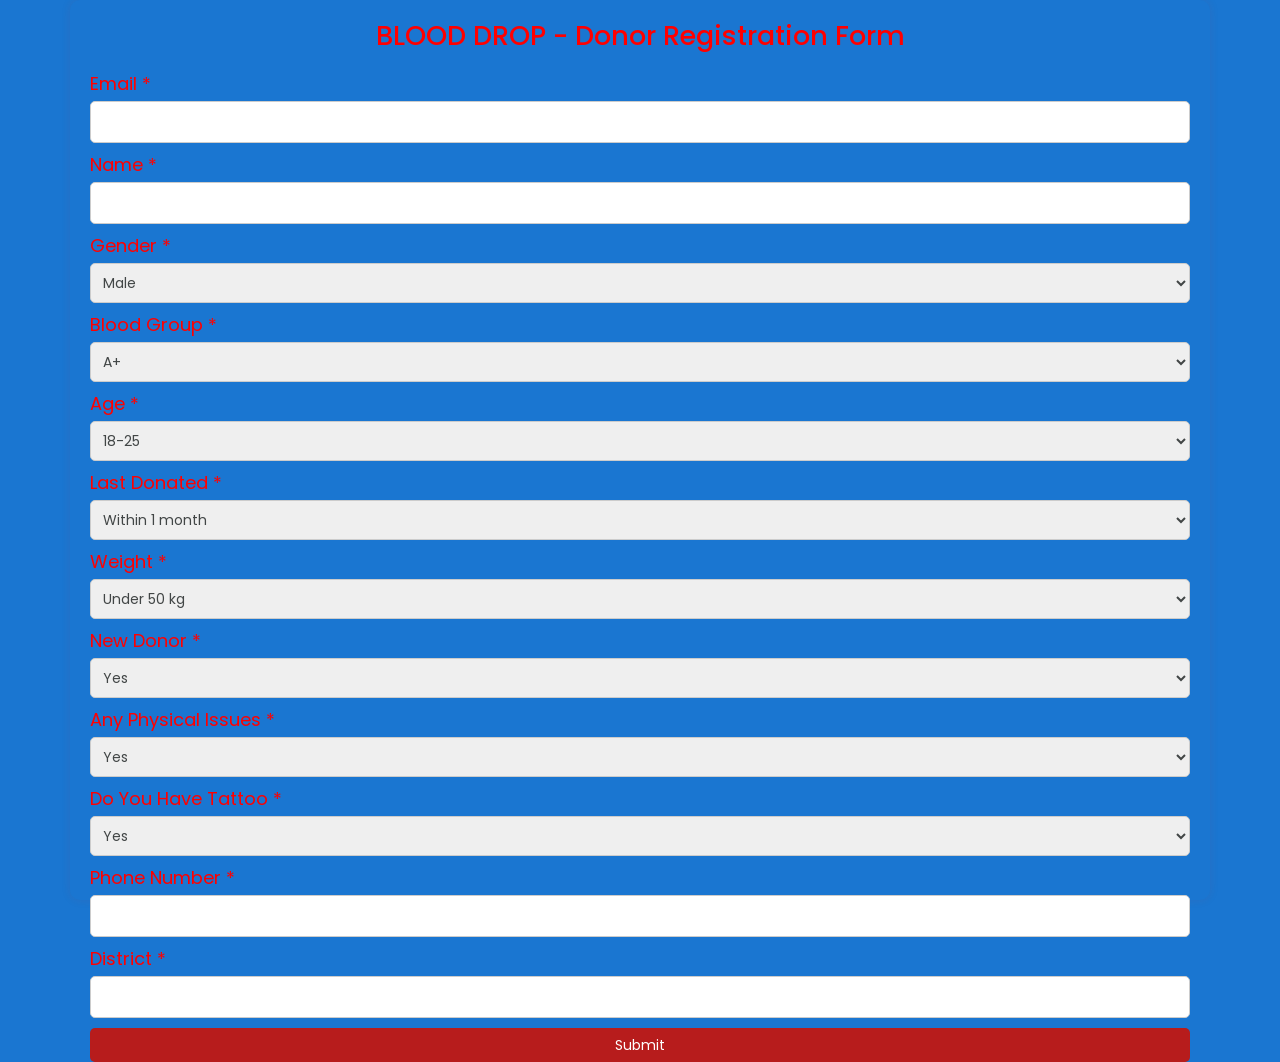
<file: Donationform.html>
<!DOCTYPE html>
<html>
<head>
    <meta charset="utf-8">
		<meta http-equiv="X-UA-Compatible" content="IE=edge">
		<meta name="keywords" content="Site keywords here">
		<meta name="description" content="">
		<meta name='copyright' content=''>
		<meta name="viewport" content="width=device-width, initial-scale=1, shrink-to-fit=no">
		
		<!-- Title -->
        <title>Blood Drops</title>
		
		<!-- Favicon -->
        <link rel="icon" href="img/favicon.png">
		
		<!-- Google Fonts -->
		<link href="https://fonts.googleapis.com/css?family=Poppins:200i,300,300i,400,400i,500,500i,600,600i,700,700i,800,800i,900,900i&display=swap" rel="stylesheet">

		<!-- Bootstrap CSS -->
		<link rel="stylesheet" href="css/bootstrap.min.css">
		<!-- Nice Select CSS -->
		<link rel="stylesheet" href="css/nice-select.css">
		<!-- Font Awesome CSS -->
        <link rel="stylesheet" href="css/font-awesome.min.css">
		<!-- icofont CSS -->
        <link rel="stylesheet" href="css/icofont.css">
		<!-- Slicknav -->
		<link rel="stylesheet" href="css/slicknav.min.css">
		<!-- Owl Carousel CSS -->
        <link rel="stylesheet" href="css/owl-carousel.css">
		<!-- Datepicker CSS -->
		<link rel="stylesheet" href="css/datepicker.css">
		<!-- Animate CSS -->
        <link rel="stylesheet" href="css/animate.min.css">
		<!-- Magnific Popup CSS -->
        <link rel="stylesheet" href="css/magnific-popup.css">
		
		<!-- Medipro CSS -->
        <link rel="stylesheet" href="css/normalize.css">
        <link rel="stylesheet" href="style.css">
        <link rel="stylesheet" href="css/responsive.css">
  <style>
    * {
      box-sizing: border-box;
      font-family: 'Poppins', sans-serif;
      font-size: 18px;
    }

    body {
      margin: 0;
      padding: 0;
      background-color: #1A76D1;
      display: flex;
      justify-content: center;
      align-items: center;
      min-height: 100vh;
    }

    .container {
      width: 100%;
      height: 100%;
      
      padding: 20px;
      background-color: #1A76D1; /* Updated background color */
      border-radius: 10px;
      box-shadow: 0 0 10px rgba(172, 61, 61, 0.1);
    }

    h4 {
      text-align: center;
      color: red;
      margin-bottom: 20px;
    }

    label {
      display: block;
      margin-bottom: 5px;
      color: red;
    }

    input[type="text"],
    input[type="email"],
    select {
      width: 100%;
      padding: 8px;
      margin-bottom: 10px;
      border: 1px solid #ccc;
      border-radius: 5px;
      box-sizing: border-box;
    }

    input[type="submit"] {
      background-color: #b71c1c;
      color: #fff;
      border: none;
      padding: 10px 20px;
      border-radius: 5px;
      cursor: pointer;
      width: 100%;
    }

    input[type="submit"]:hover {
      background-color: #800000;
    }
  </style>
</head>
<body>
   
  <div class="container">
    <h4>BLOOD DROP - Donor Registration Form</h4>
    <form method="post" action="https://script.google.com/macros/s/AKfycbwF6eWrlHz2bvEIhpaw2JlipMwVj4gpVditrjxYw7r3czBE3TrMz5_6S1sSzIi1nrc_/exec" name="blood-donation-form">
      <label for="email">Email *</label>
      <input type="email" id="email" name="email" required>
      
      <label for="name">Name *</label>
      <input type="text" id="name" name="name" required>
      
      <label for="gender">Gender *</label>
      <select id="gender" name="gender" required>
        <option value="male">Male</option>
        <option value="female">Female</option>
        <option value="other">Other</option>
      </select>
      
      <label for="blood_group">Blood Group *</label>
      <select id="blood_group" name="blood_group" required>
        <option value="A+">A+</option>
        <option value="A-">A-</option>
        <option value="B+">B+</option>
        <option value="B-">B-</option>
        <option value="AB+">AB+</option>
        <option value="AB-">AB-</option>
        <option value="O+">O+</option>
        <option value="O-">O-</option>
      </select>
      
      <label for="age">Age *</label>
      <select id="age" name="age" required>
        <option value="18-25">18-25</option>
        <option value="26-35">26-35</option>
        <option value="36-45">36-45</option>
        <option value="46-55">46-55</option>
        <option value="56+">56+</option>
      </select>
      
      <label for="last_donated">Last Donated *</label>
      <select id="last_donated" name="last_donated" required>
        <option value="Within 1 month">Within 1 month</option>
        <option value="1-3 months ago">1-3 months ago</option>
        <option value="3-6 months ago">3-6 months ago</option>
        <option value="More than 6 months ago">More than 6 months ago</option>
        <option value="Never donated">Never donated</option>
      </select>
      
      <label for="weight">Weight *</label>
      <select id="weight" name="weight" required>
        <option value="Under 50 kg">Under 50 kg</option>
        <option value="50-60 kg">50-60 kg</option>
        <option value="61-70 kg">61-70 kg</option>
        <option value="71-80 kg">71-80 kg</option>
        <option value="Over 80 kg">Over 80 kg</option>
      </select>
      
      <label for="new_donor">New Donor *</label>
      <select id="new_donor" name="new_donor" required>
        <option value="Yes">Yes</option>
        <option value="No">No</option>
      </select>
      
      <label for="physical_issues">Any Physical Issues *</label>
      <select id="physical_issues" name="physical_issues" required>
        <option value="Yes">Yes</option>
        <option value="No">No</option>
      </select>
      
      <label for="tattoo">Do You Have Tattoo *</label>
      <select id="tattoo" name="tattoo" required>
        <option value="Yes">Yes</option>
        <option value="No">No</option>
      </select>
      
      <label for="phone">Phone Number *</label>
      <input type="text" id="phone" name="phone" required>
      
      <label for="district">District *</label>
      <input type="text" id="district" name="district" required>
      
      <input type="submit" value="Submit" id="submit">
    </form>
  </div>
  

  <script>
    const scriptURL = 'https://script.google.com/macros/s/AKfycbwF6eWrlHz2bvEIhpaw2JlipMwVj4gpVditrjxYw7r3czBE3TrMz5_6S1sSzIi1nrc_/exec'

    const form = document.forms['blood-donation-form']

    form.addEventListener('submit', e => {
      e.preventDefault()
      fetch(scriptURL, { method: 'POST', body: new FormData(form)})
        .then(response => {
          alert("Thank you! Your form is submitted successfully.")
          window.location.reload();
        })
        .catch(error => console.error('Error!', error.message))
    })
  </script>
</body>
</html>
</file>
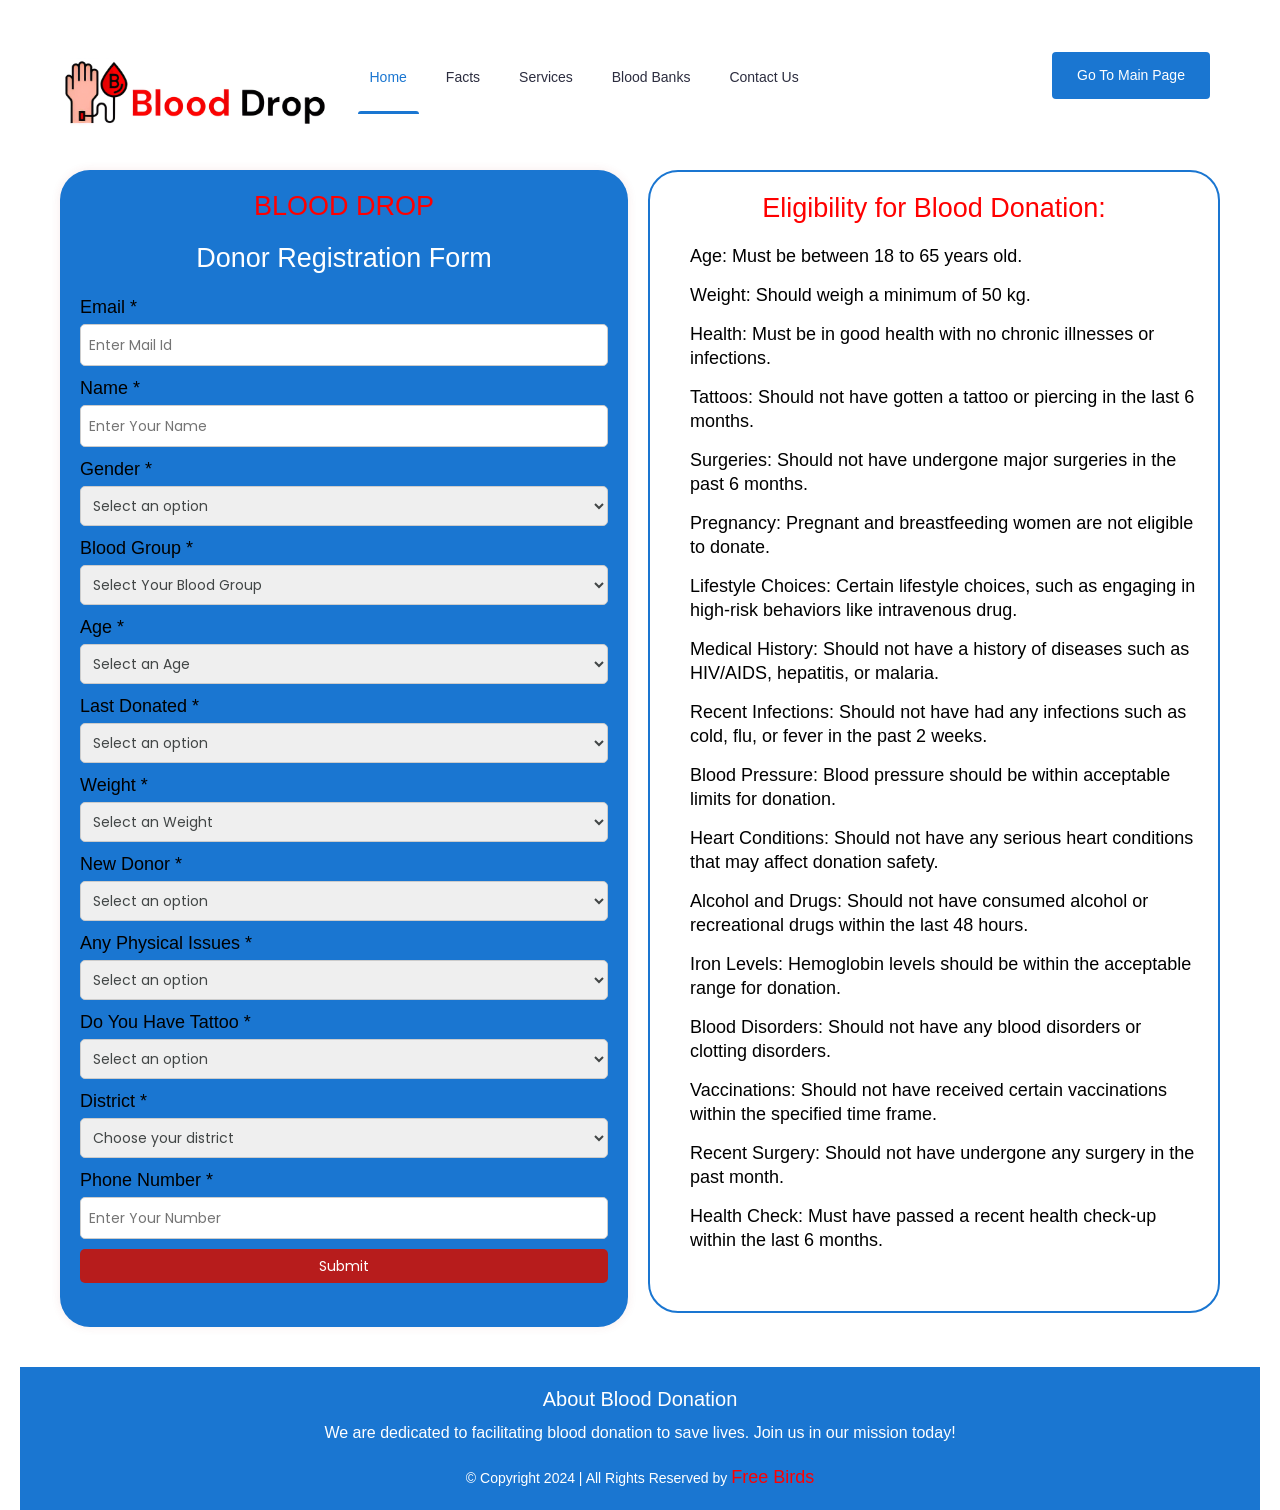
<file: donor-form.html>
<!DOCTYPE html>
<html lang="en">
<head>
    <meta charset="utf-8">
    <meta http-equiv="X-UA-Compatible" content="IE=edge">
    <meta name="keywords" content="Site keywords here">
    <meta name="description" content="">
    <meta name='copyright' content=''>
    <meta name="viewport" content="width=device-width, initial-scale=1, shrink-to-fit=no">
    

    <!-- Favicon -->
     
    
    <!-- Google Fonts -->
    <link href="https://fonts.googleapis.com/css?family=Poppins:200i,300,300i,400,400i,500,500i,600,600i,700,700i,800,800i,900,900i&display=swap" rel="stylesheet">

    <!-- Bootstrap CSS -->
    <link rel="stylesheet" href="css/bootstrap.min.css">
    <!-- Nice Select CSS -->
    <link rel="stylesheet" href="css/nice-select.css">
    <!-- Font Awesome CSS -->
    <link rel="stylesheet" href="css/font-awesome.min.css">
    <!-- icofont CSS -->
    <link rel="stylesheet" href="css/icofont.css">
    <!-- Slicknav -->
    <link rel="stylesheet" href="css/slicknav.min.css">
    <!-- Owl Carousel CSS -->
    <link rel="stylesheet" href="css/owl-carousel.css">
    <!-- Datepicker CSS -->
    <link rel="stylesheet" href="css/datepicker.css">
    <!-- Animate CSS -->
    <link rel="stylesheet" href="css/animate.min.css">
    <!-- Magnific Popup CSS -->
    <link rel="stylesheet" href="css/magnific-popup.css">
    
    <!-- Medipro CSS -->
    <link rel="stylesheet" href="css/normalize.css">
    <link rel="stylesheet" href="style.css">
    <link rel="stylesheet" href="css/responsive.css">
    <meta charset="UTF-8">
    <meta name="viewport" content="width=device-width, initial-scale=1.0">
    <title>Blood Drops - Donor Registration</title>
    <style>
        * {
            box-sizing: border-box;
            font-family: Arial, sans-serif;
            font-size: 18px;
        }

        body {
            margin: 10px;
            padding: 10px;
            background-color: white;
            min-height: 100vh;
            
        }

        .container {
            width: 100%;
            padding: 20px;
            margin: 0 auto;
            max-width: 1200px;
            display: flex;
            justify-content: center;
            align-items: flex-start;
            flex-wrap: wrap;
        }

        .form-container {
              flex: 1;
            background-color: #1A76D1;
            padding: 20px;
            border-radius: 30px;
            box-shadow: 0 0 10px rgba(172, 61, 61, 0.1);
            color: white;
            margin-bottom: 20px;
        }

        .reading-content {
            flex: 1;
            padding: 20px;
            color: black;
            background-color: white;
            border-radius: 30px;
            border: 2px solid #1A76D1;
            margin-left: 20px;
        }

        h4 {
            text-align: center;
            color: red;
            margin-bottom: 20px;
        }

        label {
            display: block;
            margin-bottom: 5px;
            color: black;
        }

        input[type="text"],
        input[type="email"],
        select {
            width: 100%;
            padding: 8px;
            margin-bottom: 10px;
            border: 1px solid #ccc;
            border-radius: 5px;
            box-sizing: border-box;
        }

        input[type="submit"] {
            background-color: #b71c1c;
            color: #fff;
            border: none;
            padding: 10px 20px;
            border-radius: 5px;
            cursor: pointer;
            width: 100%;
        }
        ul {
            padding-left: 20px; /* Add left padding for bullet points */
        }

        li {
            margin-bottom: 10px; /* Add margin bottom between each bullet point */
        }
        input[type="submit"]:hover {
            background-color: #800000;
        }

        .custom-gap li {
            margin-bottom: 15px; /* Adjust this value to increase or decrease the gap */
        }

        @media screen and (max-width: 768px) {
            .container {
                flex-direction: column;
                align-items: center;
            }

            .form-container,
            .reading-content {
                width: 90%;
               
                order: unset;
            }

            .reading-content {
                margin-top: 110px; /* Add margin-top for separation */
            }
        }
    </style>
</head>
<body>
<header class="header" >
            
            <!-- Header Inner -->
            <div class="header-inner">
                <div class="container">
                    <div class="inner">
                        <div class="row">
                            <div class="col-lg-3 col-md-3 col-12">
                                <!-- Start Logo -->
                                <div class="logo">
                                    <a href="index.html"><img src="img/logo.png" alt="#"></a>
                                </div>
                                <!-- End Logo -->
                                <!-- Mobile Nav -->
                                <div class="mobile-nav"></div>
                                <!-- End Mobile Nav -->
                            </div>
                            <div class="col-lg-7 col-md-9 col-12">
                                <!-- Main Menu -->
                                <div class="main-menu">
                                    <nav class="navigation">
                                        <ul class="nav menu">
                                            <li class="active"><a href="index.html">Home </a>
                                           
                                            </li>
                                            <li><a href="facts.html">Facts </a></li>
                                            <li><a href="services.html">Services </a></li>
                                            <li><a href="table.html">Blood Banks </i></a>
                                                
                                            </li>
                                          
                                            <li><a href="contact.html">Contact Us</a></li>
                                        </ul>
                                    </nav>
                                </div>
                                <!--/ End Main Menu -->
                            </div>
                            <div class="col-lg-2 col-12">
                                <div class="get-quote">
                                    <a href="index.html"  class="btn">Go To Main Page</a>
                                </div>
                            </div>
                        </div>
                    </div>
                </div>
            </div>
            <!--/ End Header Inner -->
        </header>

<div class="container">
    <div class="form-container">
        <h4>BLOOD DROP </h4>
        <h4 style="color: white;" >Donor Registration Form</h4>
        <form method="post" action="https://script.google.com/macros/s/AKfycbyGhprfHsFHwxwAi3UvAohd_zwAGg5fb6XpiEapm7fpte5NiFHjgv-Amz63ehhNcQ6ycw/exec" name="blood-donation-form">
            <label for="email">Email *</label>
			 <input type="text" id="age" name="Email address" required placeholder="Enter Mail Id">
            

            <label for="name">Name *</label>
            <input type="text" id="name" name="NAME" required placeholder="Enter Your Name">

            <label for="gender">Gender *</label>
            <select id="gender" name="GENDER" required >
			 <option value="" disabled selected>Select an option</option>
                <option value="male">Male</option>
                <option value="female">Female</option>
                <option value="other">Other</option>
            </select>

            <label for="blood_group">Blood Group *</label>
            <select id="blood_group" name="BLOOD GROUP" required>
			 <option value="" disabled selected>Select Your Blood Group</option>
                <option value="A+">A+</option>
                <option value="A-">A-</option>
                <option value="B+">B+</option>
                <option value="B-">B-</option>
                <option value="AB+">AB+</option>
                <option value="AB-">AB-</option>
                <option value="O+">O+</option>
                <option value="O-">O-</option>
            </select>

            <label for="age">Age *</label>
            <select id="age" name="AGE" required   >
			 <option value="" disabled selected>Select an Age</option>
                <option value="18-25">18-25</option>
                <option value="26-35">26-35</option>
                <option value="36-45">36-45</option>
                <option value="46-55">46-55</option>
                <option value="56+">56+</option>
            </select>

            <label for="last_donated">Last Donated *</label>
            <select id="last_donated" name="LAST DONATED" required >
			 <option value="" disabled selected>Select an option</option>
                <option value="Within 1 month">Within 1 month</option>
                <option value="1-3 months ago">1-3 months ago</option>
                <option value="3-6 months ago">3-6 months ago</option>
                <option value="More than 6 months ago">More than 6 months ago</option>
                <option value="Never donated">Never donated</option>
            </select>

            <label for="weight">Weight *</label>
            <select id="weight" name="WEIGHT" required >
			 <option value="" disabled selected>Select an Weight</option>
                <option value="Under 50 kg">Under 50 kg</option>
                <option value="50-60 kg">50-60 kg</option>
                <option value="61-70 kg">61-70 kg</option>
                <option value="71-80 kg">71-80 kg</option>
                <option value="Over 80 kg">Over 80 kg</option>
            </select>

            <label for="new_donor">New Donor *</label>
            <select id="new_donor" name="NEW DONOR" required >
			 <option value="" disabled selected>Select an option</option>
                <option value="Yes">Yes</option>
                <option value="No">No</option>
            </select>

           <label for="physical_issues">Any Physical Issues *</label>
<select id="physical_issues" name="ANY_PHYSICAL_ISSUES" required>
    <option value="" disabled selected>Select an option</option>
    <option value="Yes">Yes</option>
    <option value="No">No</option>
</select>

            <label for="tattoo">Do You Have Tattoo *</label>
            <select id="tattoo" name="DO YOU HAVE TATTOO" required >
			 <option value="" disabled selected>Select an option</option>
                <option value="Yes">Yes</option>
                <option value="No">No</option>
            </select>
 <label for="district">District *</label>
<select id="district" name="DISTRICT" required>
    <option value="" disabled selected>Choose your district</option>
    <option value="Ariyalur">Ariyalur</option>
    <option value="Chennai">Chennai</option>
    <option value="Coimbatore">Coimbatore</option>
    <option value="Cuddalore">Cuddalore</option>
    <option value="Dharmapuri">Dharmapuri</option>
    <option value="Dindigul">Dindigul</option>
    <option value="Erode">Erode</option>
    <option value="Kanchipuram">Kanchipuram</option>
    <option value="Kanyakumari">Kanyakumari</option>
    <option value="Karur">Karur</option>
    <option value="Krishnagiri">Krishnagiri</option>
    <option value="Madurai">Madurai</option>
    <option value="Nagapattinam">Nagapattinam</option>
    <option value="Namakkal">Namakkal</option>
    <option value="Nilgiris">Nilgiris</option>
    <option value="Perambalur">Perambalur</option>
    <option value="Pudukkottai">Pudukkottai</option>
    <option value="Ramanathapuram">Ramanathapuram</option>
    <option value="Salem">Salem</option>
    <option value="Sivaganga">Sivaganga</option>
    <option value="Tenkasi">Tenkasi</option>
    <option value="Thanjavur">Thanjavur</option>
    <option value="Theni">Theni</option>
    <option value="Thoothukudi">Thoothukudi</option>
    <option value="Tiruchirappalli">Tiruchirappalli</option>
    <option value="Tirunelveli">Tirunelveli</option>
    <option value="Tirupathur">Tirupathur</option>
    <option value="Tiruppur">Tiruppur</option>
    <option value="Tiruvallur">Tiruvallur</option>
    <option value="Tiruvannamalai">Tiruvannamalai</option>
    <option value="Tiruvarur">Tiruvarur</option>
    <option value="Vellore">Vellore</option>
    <option value="Viluppuram">Viluppuram</option>
    <option value="Virudhunagar">Virudhunagar</option>
</select>

            <label for="phone">Phone Number *</label>
            <input type="text" id="phone" name="PHONE NUMBER" required placeholder="Enter Your Number">

          

            <input type="submit" value="Submit" id="submit">
        </form><br>
    </div>
    <div class="reading-content">
        <h4>Eligibility for Blood Donation:</h4>
		
        <ul class="custom-gap" style="list-style-type: disc; padding-left: 20px;">
            <li>Age: Must be between 18 to 65 years old.</li>
            <li>Weight: Should weigh a minimum of 50 kg.</li>
            <li>Health: Must be in good health with no chronic illnesses or infections.</li>
            <li>Tattoos: Should not have gotten a tattoo or piercing in the last 6 months.</li>
            <li>Surgeries: Should not have undergone major surgeries in the past 6 months.</li>
            <li>Pregnancy: Pregnant and breastfeeding women are not eligible to donate.</li>
            <li>Lifestyle Choices: Certain lifestyle choices, such as engaging in high-risk behaviors like intravenous drug.</li>
            <li>Medical History: Should not have a history of diseases such as HIV/AIDS, hepatitis, or malaria.</li>
            <li>Recent Infections: Should not have had any infections such as cold, flu, or fever in the past 2 weeks.</li>
            <li>Blood Pressure: Blood pressure should be within acceptable limits for donation.</li>
            <li>Heart Conditions: Should not have any serious heart conditions that may affect donation safety.</li>
            <li>Alcohol and Drugs: Should not have consumed alcohol or recreational drugs within the last 48 hours.</li>
            <li>Iron Levels: Hemoglobin levels should be within the acceptable range for donation.</li>
            <li>Blood Disorders: Should not have any blood disorders or clotting disorders.</li>
            <li>Vaccinations: Should not have received certain vaccinations within the specified time frame.</li>
            <li>Recent Surgery: Should not have undergone any surgery in the past month.</li>
            <li>Health Check: Must have passed a recent health check-up within the last 6 months.</li>
			<br>
        </ul>
       
    </div>
</div>
<!-- Footer Area -->

<footer id="footer" style="background-color: #1a76d1; padding: 20px; text-align: center; width: 100%; margin: 0;">
    <div style="margin-bottom: 20px;">
        <h2 style="font-size: 20px; margin-bottom: 10px; color: #fff;">About Blood Donation</h2>
        <p style="font-size: 16px; color: #fff;">We are dedicated to facilitating blood donation to save lives. Join us in our mission today!</p>
    </div>
    <div>
        <p style="font-size: 14px; margin-top: 20px; color: #fff;">© Copyright 2024 | All Rights Reserved by <a href="index.html" target="_blank" style="color: red; text-decoration: none;">Free Birds</a></p>
    </div>
</footer>

        <script>
    const scriptURL = 'https://script.google.com/macros/s/AKfycbyGhprfHsFHwxwAi3UvAohd_zwAGg5fb6XpiEapm7fpte5NiFHjgv-Amz63ehhNcQ6ycw/exec'
    const form = document.forms['blood-donation-form']

    form.addEventListener('submit', e => {
        e.preventDefault()
        fetch(scriptURL, { method: 'POST', body: new FormData(form)})
            .then(response => {
                alert("Thank you! Your form is submitted successfully.")
                window.location.reload();
            })
            .catch(error => console.error('Error!', error.message))
    })
</script>
</body>
</html>
</file>
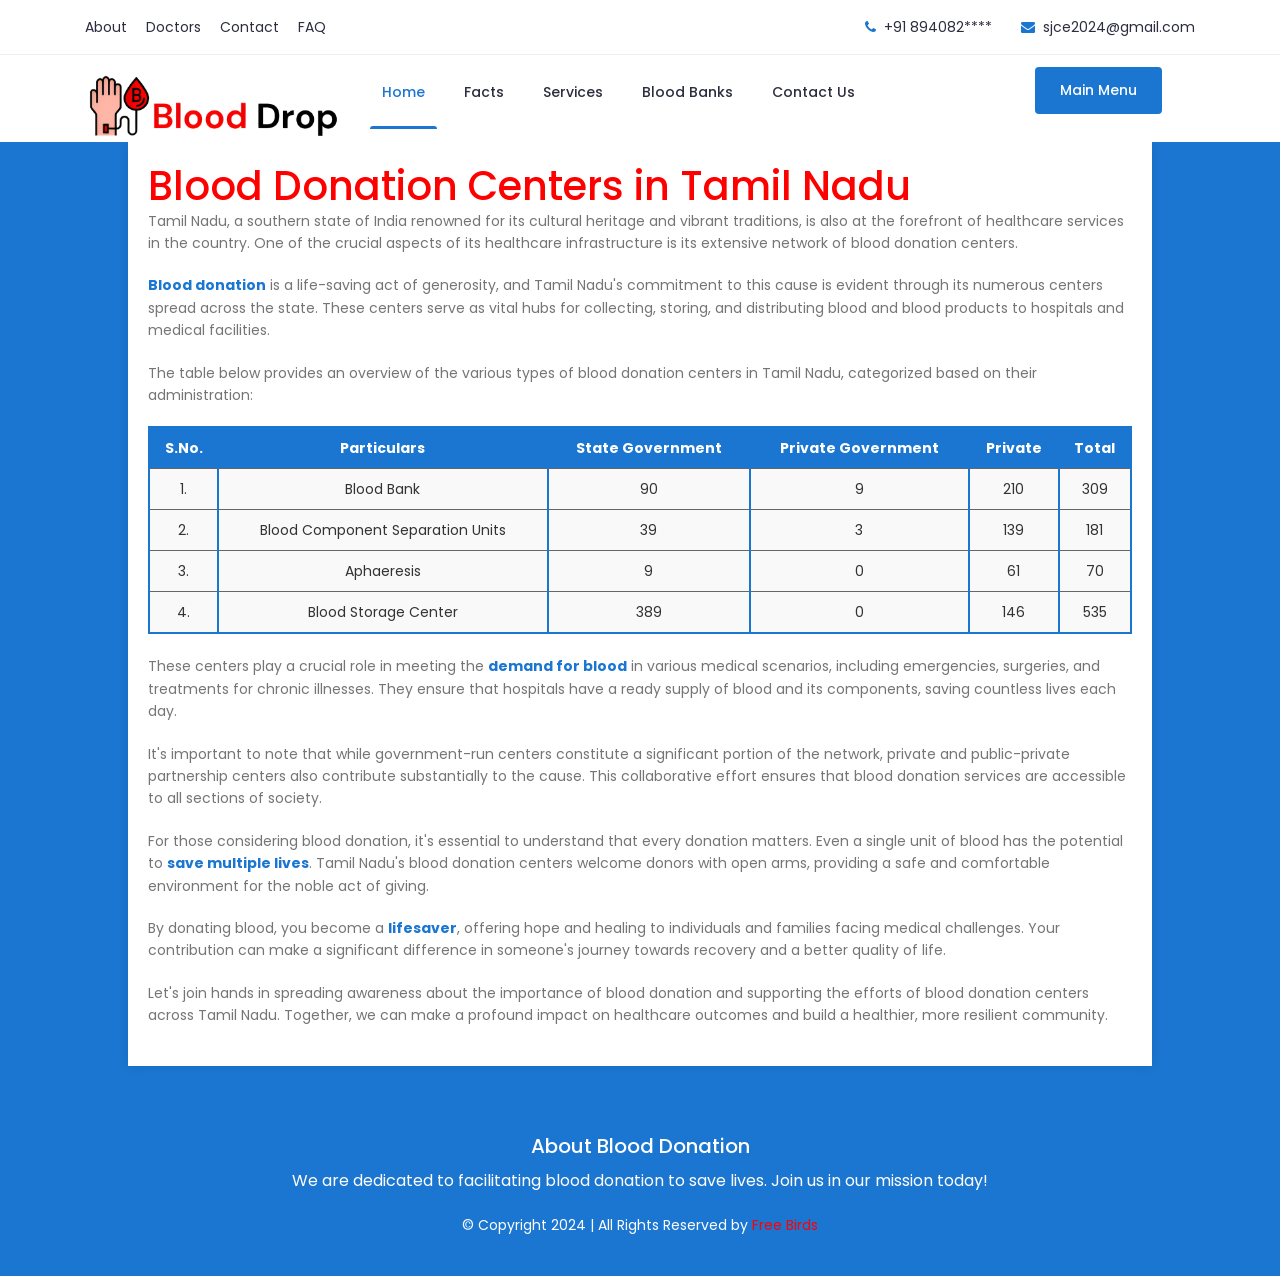
<file: facts.html>
<!DOCTYPE html>
<html lang="en">
<head>
    
        <!-- Meta Tags -->
		<meta charset="utf-8">
		<meta http-equiv="X-UA-Compatible" content="IE=edge">
		<meta name="keywords" content="Site keywords here">
		<meta name="description" content="">
		<meta name='copyright' content=''>
		<meta name="viewport" content="width=device-width, initial-scale=1, shrink-to-fit=no">
		
		<!-- Title -->
        <title>Mediplus - Free Medical and Doctor Directory HTML Template.</title>
		
		<!-- Favicon -->
        <link rel="icon" href="img/favicon.png">
		
		<!-- Google Fonts -->
		<link href="https://fonts.googleapis.com/css?family=Poppins:200i,300,300i,400,400i,500,500i,600,600i,700,700i,800,800i,900,900i&display=swap" rel="stylesheet">

		<!-- Bootstrap CSS -->
		<link rel="stylesheet" href="css/bootstrap.min.css">
		<!-- Nice Select CSS -->
		<link rel="stylesheet" href="css/nice-select.css">
		<!-- Font Awesome CSS -->
        <link rel="stylesheet" href="css/font-awesome.min.css">
		<!-- icofont CSS -->
        <link rel="stylesheet" href="css/icofont.css">
		<!-- Slicknav -->
		<link rel="stylesheet" href="css/slicknav.min.css">
		<!-- Owl Carousel CSS -->
        <link rel="stylesheet" href="css/owl-carousel.css">
		<!-- Datepicker CSS -->
		<link rel="stylesheet" href="css/datepicker.css">
		<!-- Animate CSS -->
        <link rel="stylesheet" href="css/animate.min.css">
		<!-- Magnific Popup CSS -->
        <link rel="stylesheet" href="css/magnific-popup.css">
		
		<!-- Medipro CSS -->
        <link rel="stylesheet" href="css/normalize.css">
        <link rel="stylesheet" href="style.css">
        <link rel="stylesheet" href="css/responsive.css">
		
    
<meta charset="UTF-8">
<meta name="viewport" content="width=device-width, initial-scale=1.0">
<title>Blood Donation Centers in Tamil Nadu</title>
<style>

    /* Center the article */
    
    .article-container {
        margin: 0 auto;
        width: 80%; /* Adjust the width as needed */
        color: #333; /* Dark text color */
    }
    
    /* Center the table */
    .table-container {
        margin: 20px auto;
        width: 100%; /* Adjust the width as needed */
    }
    
    table {
        width: 100%;
        border-collapse: collapse;
        border: 2px solid #1A76D1; /* Red border for the outer edges of the table */
        background: #f9f9f9; /* Light gray background */
    }
    th, td {
        padding: 8px;
        text-align: center; /* Align content in the center */
        border-bottom: 1px solid #666; /* Darker gray border for rows */
    }
    th {
        background-color: #1A76D1; /* Red background for table headers */
        color: #fff; /* White text color */
    }
    td:not(:last-child) {
        border-right: 2px solid #1A76D1; /* Red border-right for cells except the last one */
    }
    
    p {
        margin-bottom: 20px;
        line-height: 1.6; /* Adjust line height for better readability */
    }
    
    .highlight {
        font-weight: bold;
        color:#1A76D1; /* Red color */
    }
    body {
        background-color: #1A76D1; /* Blue background color */
    }

</style>
</head>
<body>
    <!-- Header Area -->
		<header class="header" >
			<!-- Topbar -->
			<div class="topbar">
				<div class="container">
					<div class="row">
						<div class="col-lg-6 col-md-5 col-12">
							<!-- Contact -->
							<ul class="top-link">
								<li><a href="#">About</a></li>
								<li><a href="#">Doctors</a></li>
								<li><a href="#">Contact</a></li>
								<li><a href="#">FAQ</a></li>
							</ul>
							<!-- End Contact -->
						</div>
						<div class="col-lg-6 col-md-7 col-12">
							<!-- Top Contact -->
							<ul class="top-contact">
								<li><i class="fa fa-phone"></i>+91 894082****</li>
								<li><i class="fa fa-envelope"></i><a href="mailto:sjce2024@gmail.com">sjce2024@gmail.com</a></li>
							</ul>
							<!-- End Top Contact -->
						</div>
					</div>
				</div>
			</div>
			<!-- End Topbar -->
			<!-- Header Inner -->
			<div class="header-inner">
				<div class="container">
					<div class="inner">
						<div class="row">
							<div class="col-lg-3 col-md-3 col-12">
								<!-- Start Logo -->
								<div class="logo">
									<a href="index.html"><img src="img/logo.png" alt="#"></a>
								</div>
								<!-- End Logo -->
								<!-- Mobile Nav -->
								<div class="mobile-nav"></div>
								<!-- End Mobile Nav -->
							</div>
							<div class="col-lg-7 col-md-9 col-12">
								<!-- Main Menu -->
								<div class="main-menu">
									<nav class="navigation">
										<ul class="nav menu">
											<li class="active"><a href="index.html">Home </a>
												<!--<ul class="dropdown">
													<li><a href="index.html">Home Page 1</a></li>
												</ul>-->
											</li>
											<li><a href="facts.html">Facts </a></li>
											<li><a href="services.html">Services </a></li>
											<li><a href="table.html">Blood Banks </i></a>
												
											</li>
											<!--<li><a href="#">Blogs <i class="icofont-rounded-down"></i></a>
												<ul class="dropdown">
													<li><a href="blog-single.html">Blog Details</a></li>
												</ul>
											</li>-->
											<li><a href="contact.html">Contact Us</a></li>
										</ul>
									</nav>
								</div>
								<!--/ End Main Menu -->
							</div>
							<div class="col-lg-2 col-12">
								<div class="get-quote">
									<a href="index.html" target="_" class="btn">Main Menu</a>
								</div>
							</div>
						</div>
					</div>
				</div>
			</div>
			<!--/ End Header Inner -->
		</header>
		<!-- End Header Area -->

<div class="article-container" style="background: #FFF; padding: 20px; radius: 20; box-shadow: 0 0 10px rgba(0, 0, 0, 0.1);">
    <h1 style="color: #ff0000;">Blood Donation Centers in Tamil Nadu</h1>
    
    <p>Tamil Nadu, a southern state of India renowned for its cultural heritage and vibrant traditions, is also at the forefront of healthcare services in the country. One of the crucial aspects of its healthcare infrastructure is its extensive network of blood donation centers.</p>
    
    <p><span class="highlight">Blood donation</span> is a life-saving act of generosity, and Tamil Nadu's commitment to this cause is evident through its numerous centers spread across the state. These centers serve as vital hubs for collecting, storing, and distributing blood and blood products to hospitals and medical facilities.</p>
    
    <p>The table below provides an overview of the various types of blood donation centers in Tamil Nadu, categorized based on their administration:</p>
    
    <div class="table-container">
        <table>
            <thead>
                <tr>
                    <th>S.No.</th>
                    <th>Particulars</th>
                    <th>State Government</th>
                    <th>Private Government</th>
                    <th>Private</th>
                    <th>Total</th>
                </tr>
            </thead>
            <tbody>
                <tr>
                    <td>1.</td>
                    <td>Blood Bank</td>
                    <td>90</td>
                    <td>9</td>
                    <td>210</td>
                    <td>309</td>
                </tr>
                <tr>
                    <td>2.</td>
                    <td>Blood Component Separation Units</td>
                    <td>39</td>
                    <td>3</td>
                    <td>139</td>
                    <td>181</td>
                </tr>
                <tr>
                    <td>3.</td>
                    <td>Aphaeresis</td>
                    <td>9</td>
                    <td>0</td>
                    <td>61</td>
                    <td>70</td>
                </tr>
                <tr>
                    <td>4.</td>
                    <td>Blood Storage Center</td>
                    <td>389</td>
                    <td>0</td>
                    <td>146</td>
                    <td>535</td>
                </tr>
            </tbody>
        </table>
    </div>
    
    <p>These centers play a crucial role in meeting the <span class="highlight">demand for blood</span> in various medical scenarios, including emergencies, surgeries, and treatments for chronic illnesses. They ensure that hospitals have a ready supply of blood and its components, saving countless lives each day.</p>
    
    <p>It's important to note that while government-run centers constitute a significant portion of the network, private and public-private partnership centers also contribute substantially to the cause. This collaborative effort ensures that blood donation services are accessible to all sections of society.</p>
    
    <p>For those considering blood donation, it's essential to understand that every donation matters. Even a single unit of blood has the potential to <span class="highlight">save multiple lives</span>. Tamil Nadu's blood donation centers welcome donors with open arms, providing a safe and comfortable environment for the noble act of giving.</p>
    
    <p>By donating blood, you become a <span class="highlight">lifesaver</span>, offering hope and healing to individuals and families facing medical challenges. Your contribution can make a significant difference in someone's journey towards recovery and a better quality of life.</p>
    
    <p>Let's join hands in spreading awareness about the importance of blood donation and supporting the efforts of blood donation centers across Tamil Nadu. Together, we can make a profound impact on healthcare outcomes and build a healthier, more resilient community.</p>
</div>
<br><br>
<footer id="footer" style="background-color: #1a76d1; padding: 20px; text-align: center; width: 100%; margin: 0;">
    <div style="margin-bottom: 20px;">
        <h2 style="font-size: 20px; margin-bottom: 10px; color: #fff;">About Blood Donation</h2>
        <p style="font-size: 16px; color: #fff;">We are dedicated to facilitating blood donation to save lives. Join us in our mission today!</p>
    </div>
    <div>
        <p style="font-size: 14px; margin-top: 20px; color: #fff;">© Copyright 2024 | All Rights Reserved by <a href="index.html" target="_blank" style="color: red; text-decoration: none;">Free Birds</a></p>
    </div>
</footer>
<!-- /End Footer Area -->

</body>
</html>
</file>
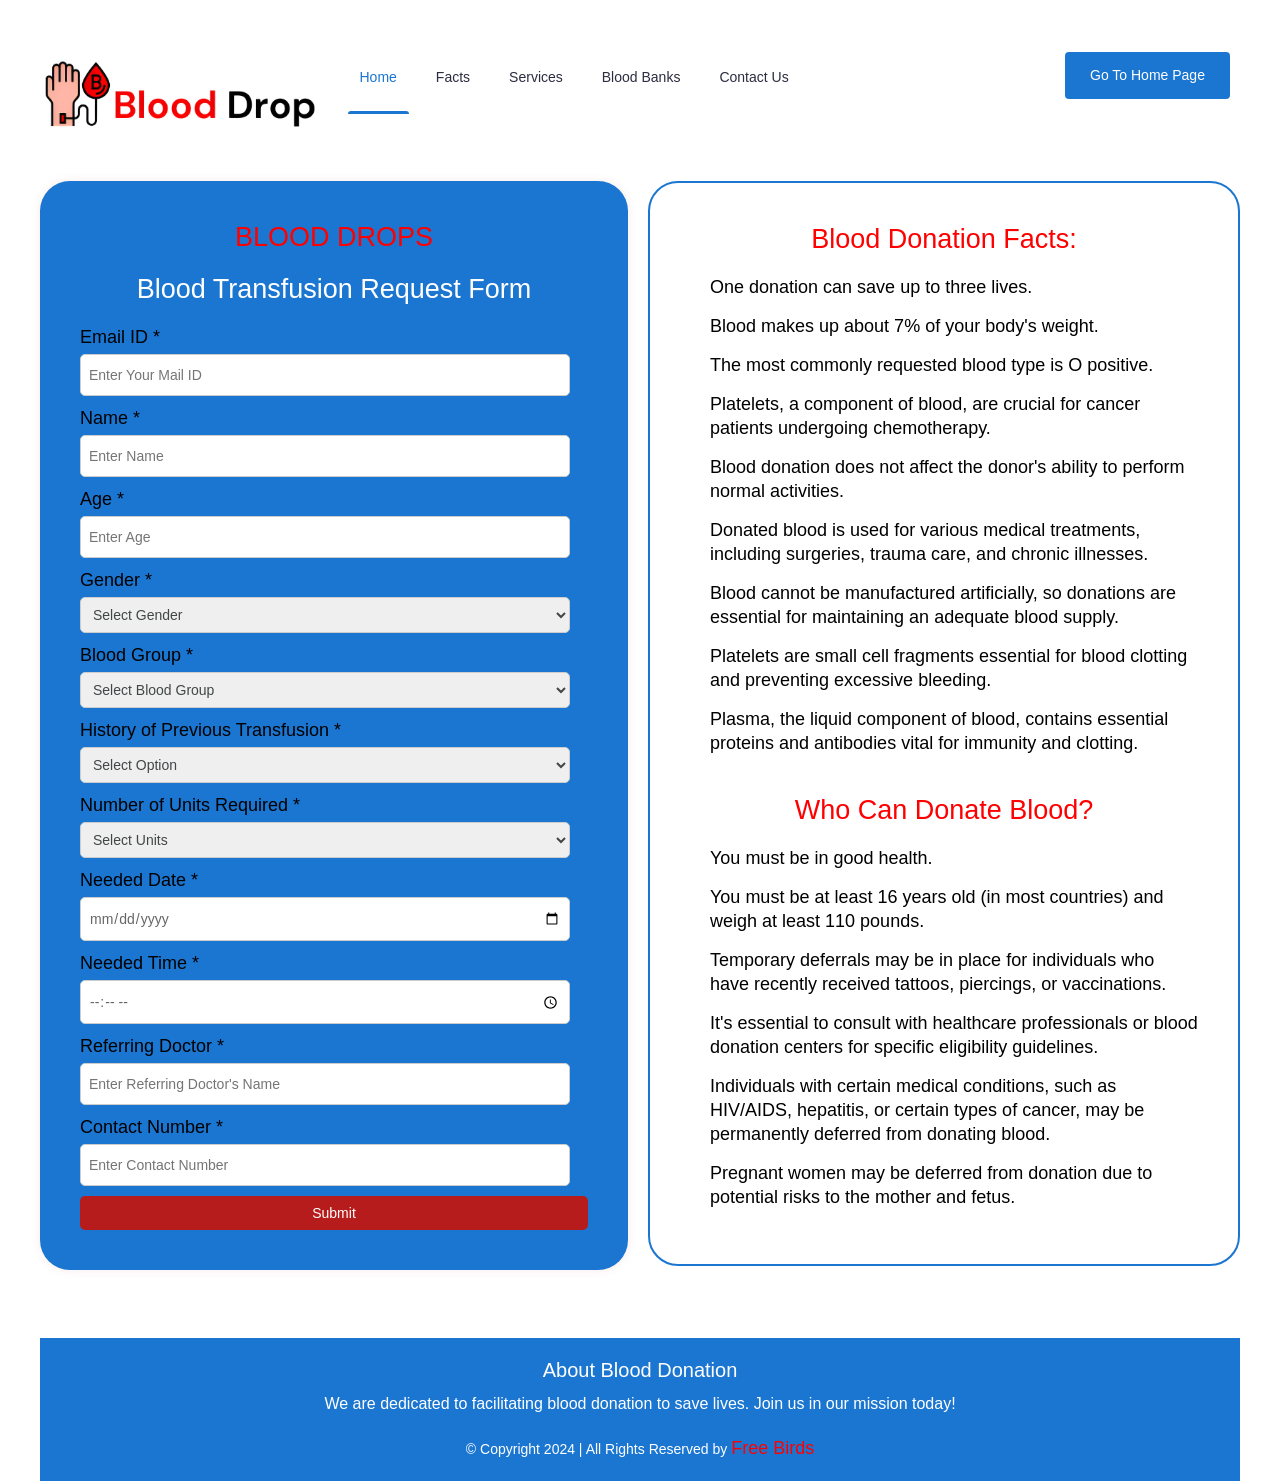
<file: request-form.html>
<!DOCTYPE html>
<html lang="en">
<head>
	<link rel="stylesheet" href="css/bootstrap.min.css">
		<!-- Nice Select CSS -->
		<link rel="stylesheet" href="css/nice-select.css">
		<!-- Font Awesome CSS -->
        <link rel="stylesheet" href="css/font-awesome.min.css">
		<!-- icofont CSS -->
        <link rel="stylesheet" href="css/icofont.css">
		<!-- Slicknav -->
		<link rel="stylesheet" href="css/slicknav.min.css">
		<!-- Owl Carousel CSS -->
        <link rel="stylesheet" href="css/owl-carousel.css">
		<!-- Datepicker CSS -->
		<link rel="stylesheet" href="css/datepicker.css">
		<!-- Animate CSS -->
        <link rel="stylesheet" href="css/animate.min.css">
		<!-- Magnific Popup CSS -->
        <link rel="stylesheet" href="css/magnific-popup.css">
		
		<!-- Medipro CSS -->
        <link rel="stylesheet" href="css/normalize.css">
        <link rel="stylesheet" href="style.css">
        <link rel="stylesheet" href="css/responsive.css">
    <meta charset="UTF-8">
    <meta name="viewport" content="width=device-width, initial-scale=1.0">
    <title>Blood Drops - Blood Transfusion Request</title>
    <style>
	
        * {
            box-sizing: border-box;
            font-family: Arial, sans-serif;
            font-size: 18px;
        }

        body {
            margin: 20px;
            padding: 20px;
            background-color: white;
            min-height: 100vh;
        }

        .containerr {
            display: flex;
            justify-content: space-between;
            align-items: flex-start;
            flex-wrap: wrap;
            margin: 0 auto;
            max-width: 1200px; /* Adjust max-width as needed */
        }

        .form-containerr {
            flex: 1;
            background-color: #1A76D1;
            padding: 40px;
            border-radius: 30px;
            box-shadow: 0 0 10px rgba(172, 61, 61, 0.1);
            color: white;
            margin-bottom: 20px;
        }

        .reading-contentt {
            flex: 1;
            padding: 40px;
            color: black;
            background-color: white;
            border-radius: 30px;
            border: 2px solid #1A76D1;
            margin-left: 20px;
        }

        h4 {
            text-align: center;
            color: red;
            margin-bottom: 20px;
        }

        label {
            display: block;
            margin-bottom: 5px;
            color: black;
        }

        input[type="text"],
        select,
        input[type="date"],
        input[type="time"] {
            width: calc(100% - 18px); /* Adjust width as needed */
            padding: 8px;
            margin-bottom: 10px;
            border: 1px solid #ccc;
            border-radius: 5px;
            box-sizing: border-box;
        }

        input[type="submit"] {
            background-color: #b71c1c;
            color: #fff;
            border: none;
            padding: 10px 20px;
            border-radius: 5px;
            cursor: pointer;
            width: 100%;
        }
		.custom-gap li {
            margin-bottom: 15px; /* Adjust this value to increase or decrease the gap */
        }
        input[type="submit"]:hover {
            background-color: #800000;
        }

        ul {
            padding-left: 20px; /* Add left padding for bullet points */
        }

        li {
            margin-bottom: 10px; /* Add margin bottom between each bullet point */
        }

        @media screen and (max-width: 768px) {
            .containerr {
                flex-direction: column;
                align-items: center;
            }

            .form-containerr {
                width: 90%;
            }

            .reading-contentt{
                width: 90%;
                margin-top: 20px; /* Add margin-top for separation */
            }
        }
    </style>
</head>

<body>
<header class="header" >
			
			<!-- Header Inner -->
			<div class="header-inner">
				<div class="containerr">
					<div class="inner">
						<div class="row">
							<div class="col-lg-3 col-md-3 col-12">
								<!-- Start Logo -->
								<div class="logo">
									<a href="index.html"><img src="img/logo.png" alt="#"></a>
								</div>
								<!-- End Logo -->
								<!-- Mobile Nav -->
								<div class="mobile-nav"></div>
								<!-- End Mobile Nav -->
							</div>
							<div class="col-lg-7 col-md-9 col-12">
								<!-- Main Menu -->
								<div class="main-menu">
									<nav class="navigation">
										<ul class="nav menu">
											<li class="active"><a href="index.html">Home </a>
												<!--<ul class="dropdown">
													<li><a href="index.html">Home Page 1</a></li>
												</ul>-->
											</li>
											<li><a href="facts.html">Facts </a></li>
											<li><a href="services.html">Services </a></li>
											<li><a href="table.html">Blood Banks </i></a>
												
											</li>
											<!--<li><a href="#">Blogs <i class="icofont-rounded-down"></i></a>
												<ul class="dropdown">
													<li><a href="blog-single.html">Blog Details</a></li>
												</ul>
											</li>-->
											<li><a href="contact.html">Contact Us</a></li>
										</ul>
									</nav>
								</div>
								<!--/ End Main Menu -->
							</div>
							<div class="col-lg-2 col-12">
								<div class="get-quote">
									<a href="index.html"  class="btn">Go To Home Page</a>
								</div>
							</div>
						</div>
					</div>
				</div>
			</div>
			<!--/ End Header Inner -->
		</header>
		<!-- End Header Area -->
	<br><br>	
<div class="containerr">
    <div class="form-containerr">
		<h4 >BLOOD DROPS </h4>
        <h4 style="color: white;" >Blood Transfusion Request Form</h4>
		
        <form method="post" action="https://script.google.com/macros/s/AKfycbxM3DYa-b4i16bOO-YAw7JwVade5rMThSc4XAeOtXgZxCpZ3_7IY-CkLElBFp5S20wizQ/exec" name="blood-transfusion-request-form">
            
            <label for="hospital_name">Email ID *</label>
            <input type="text" id="hospital_name" name="MAIL ID" required placeholder="Enter Your Mail ID">
			
			<label for="name">Name *</label>
            <input type="text" id="name" name="NAME" required placeholder="Enter Name">

            <label for="age">Age *</label>
            <input type="text" id="age" name="AGE" required placeholder="Enter Age">

            <label for="gender">Gender *</label>
            <select id="gender" name="GENDER" required>
                <option value="" disabled selected>Select Gender</option>
                <option value="male">Male</option>
                <option value="female">Female</option>
            </select>

         	

            <label for="blood_group">Blood Group *</label>
            <select id="blood_group" name="BLOOD GROUP" required>
			<option value="" disabled selected>Select Blood Group</option>
                <option value="A+">A+</option>
                <option value="A-">A-</option>
                <option value="B+">B+</option>
                <option value="B-">B-</option>
                <option value="AB+">AB+</option>
                <option value="AB-">AB-</option>
                <option value="O+">O+</option>
                <option value="O-">O-</option>
            </select>

           

            <label for="history_transfusion">History of Previous Transfusion *</label>
            <select id="history_transfusion" name="HISTORY OF PREVIOUS TRANSFUSION" required>
                <option value="" disabled selected>Select Option</option>
                <option value="yes">Yes</option>
                <option value="no">No</option>
            </select>

              
           
            <label for="number_units_required">Number of Units Required *</label>
			<select id="history_transfusion" name="HISTORY OF PREVIOUS TRANSFUSION" required>
			 <option value="" disabled selected>Select Units</option>
            <option value="yes">01</option>
			<option value="yes">02</option>
			<option value="yes">03</option>   </select>

            <label for="needed_date">Needed Date *</label>
            <input type="date" id="needed_date" name="NEEDED DATE" required>

            <label for="needed_time">Needed Time *</label>
            <input type="time" id="needed_time" name="TIME" required>

            <label for="referring_doctor">Referring Doctor *</label>
            <input type="text" id="referring_doctor" name="NAME OF THE REFERRING DOCTOR" required placeholder="Enter Referring Doctor's Name">

            <label for="contact_number">Contact Number *</label>
            <input type="text" id="contact_number" name="CONTACT NUMBER" required placeholder="Enter Contact Number">


           <input type="submit" value="Submit" id="submit">
        </form>
    </div>

    <div class="reading-contentt">
        <h4>Blood Donation Facts:</h4>
         <ul class="custom-gap">
            <li>One donation can save up to three lives.</li>
            <li>Blood makes up about 7% of your body's weight.</li>
            <li>The most commonly requested blood type is O positive.</li>
            <li>Platelets, a component of blood, are crucial for cancer patients undergoing chemotherapy.</li>
            <li>Blood donation does not affect the donor's ability to perform normal activities.</li>
            <li>Donated blood is used for various medical treatments, including surgeries, trauma care, and chronic illnesses.</li>
            <li>Blood cannot be manufactured artificially, so donations are essential for maintaining an adequate blood supply.</li>
            <li>Platelets are small cell fragments essential for blood clotting and preventing excessive bleeding.</li>
            <li>Plasma, the liquid component of blood, contains essential proteins and antibodies vital for immunity and clotting.</li>
        </ul><br>
        <h4>Who Can Donate Blood?</h4> 
        
         <ul class="custom-gap">
            <li>You must be in good health.</li>
            <li>You must be at least 16 years old (in most countries) and weigh at least 110 pounds.</li>
           
            <li>Temporary deferrals may be in place for individuals who have recently received tattoos, piercings, or vaccinations.</li>
            <li>It's essential to consult with healthcare professionals or blood donation centers for specific eligibility guidelines.</li>
            <li>Individuals with certain medical conditions, such as HIV/AIDS, hepatitis, or certain types of cancer, may be permanently deferred from donating blood.</li>
            <li>Pregnant women may be deferred from donation due to potential risks to the mother and fetus.</li>
              </ul>
       
    </div>
</div>
<br><br>
<footer id="footer" style="background-color: #1a76d1; padding: 20px; text-align: center; width: 100%; margin: 0;">
    <div style="margin-bottom: 20px;">
        <h2 style="font-size: 20px; margin-bottom: 10px; color: #fff;">About Blood Donation</h2>
        <p style="font-size: 16px; color: #fff;">We are dedicated to facilitating blood donation to save lives. Join us in our mission today!</p>
    </div>
    <div>
        <p style="font-size: 14px; margin-top: 20px; color: #fff;">© Copyright 2024 | All Rights Reserved by <a href="index.html" target="_blank" style="color: red; text-decoration: none;">Free Birds</a></p>
    </div>
</footer>
<script>const scriptURL = 'https://script.google.com/macros/s/AKfycbxM3DYa-b4i16bOO-YAw7JwVade5rMThSc4XAeOtXgZxCpZ3_7IY-CkLElBFp5S20wizQ/exec'

const form = document.forms['blood-transfusion-request-form']

form.addEventListener('submit', e => {
  e.preventDefault()
  fetch(scriptURL, { method: 'POST', body: new FormData(form)})
  .then(response => alert("Thank you! your form is submitted successfully." ))
  .then(() => { window.location.reload(); })
  .catch(error => console.error('Error!', error.message))
}
)
</script>
</body>
</html>
</file>
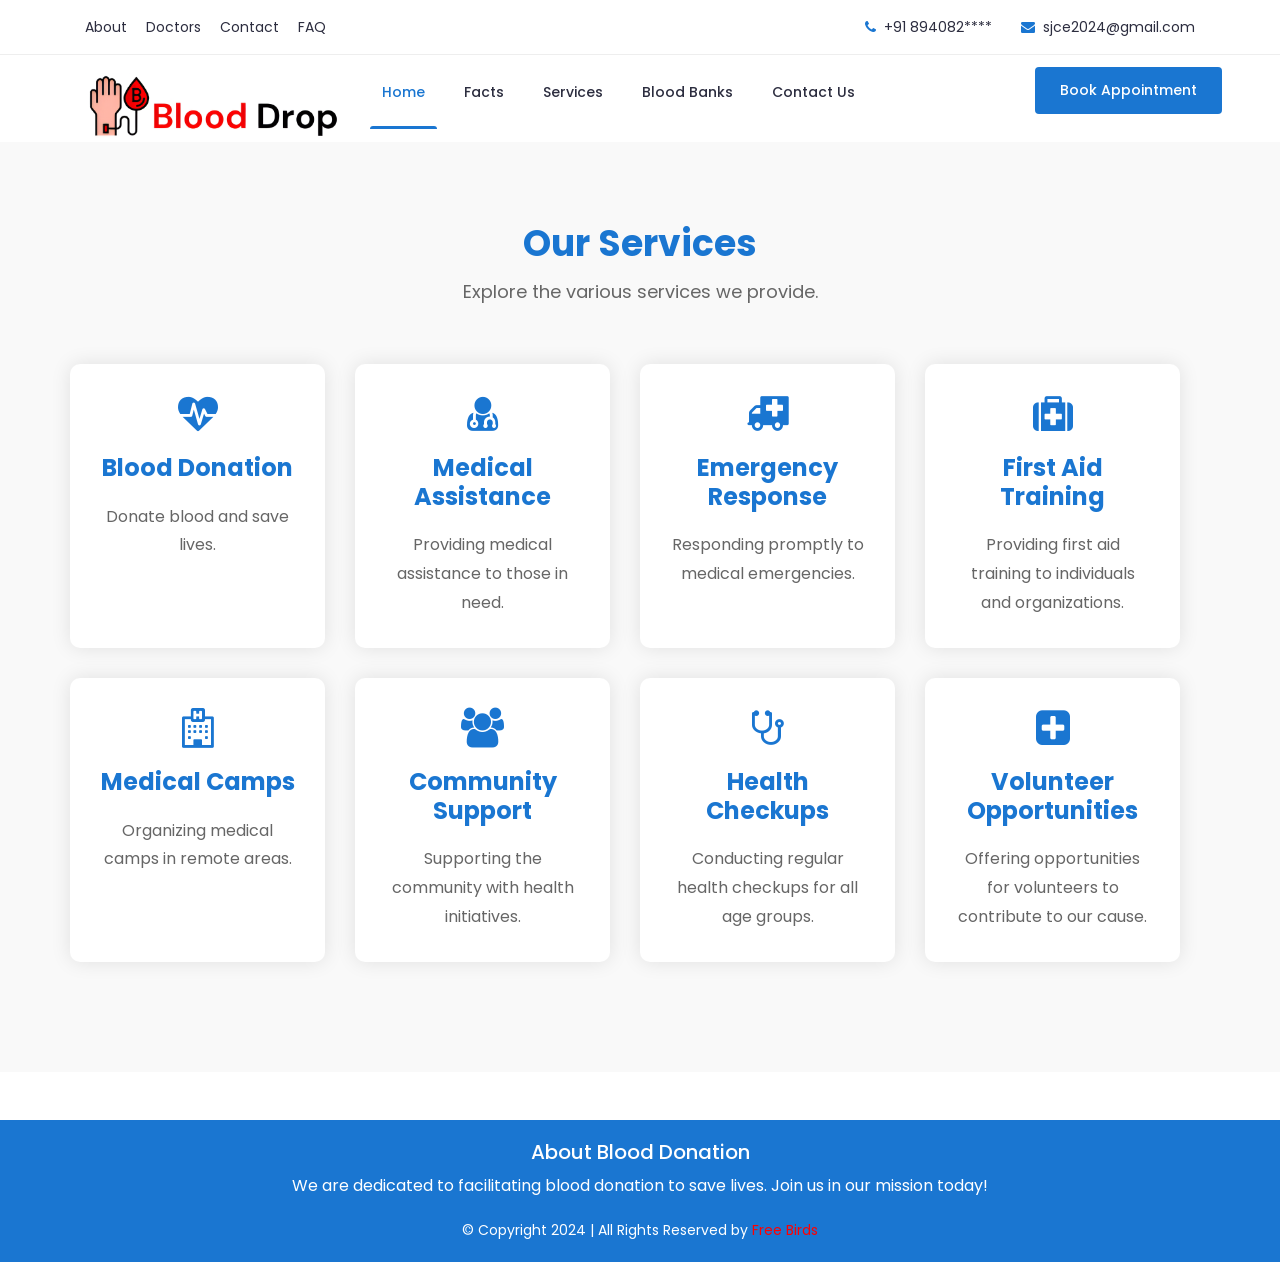
<file: services.html>
<!DOCTYPE html>
<html lang="en">
<head>
    <!-- Title -->
    <title>Blood Drops</title>
		
    <!-- Favicon -->
    <link rel="icon" href="img/favicon.png">
    
    <!-- Google Fonts -->
    <link href="https://fonts.googleapis.com/css?family=Poppins:200i,300,300i,400,400i,500,500i,600,600i,700,700i,800,800i,900,900i&display=swap" rel="stylesheet">

    <!-- Bootstrap CSS -->
    <link rel="stylesheet" href="css/bootstrap.min.css">
    <!-- Nice Select CSS -->
    <link rel="stylesheet" href="css/nice-select.css">
    <!-- Font Awesome CSS -->
    <link rel="stylesheet" href="css/font-awesome.min.css">
    <!-- icofont CSS -->
    <link rel="stylesheet" href="css/icofont.css">
    <!-- Slicknav -->
    <link rel="stylesheet" href="css/slicknav.min.css">
    <!-- Owl Carousel CSS -->
    <link rel="stylesheet" href="css/owl-carousel.css">
    <!-- Datepicker CSS -->
    <link rel="stylesheet" href="css/datepicker.css">
    <!-- Animate CSS -->
    <link rel="stylesheet" href="css/animate.min.css">
    <!-- Magnific Popup CSS -->
    <link rel="stylesheet" href="css/magnific-popup.css">
    
    <!-- Medipro CSS -->
    <link rel="stylesheet" href="css/normalize.css">
    <link rel="stylesheet" href="style.css">
    <link rel="stylesheet" href="css/responsive.css">
<meta charset="UTF-8">
<meta name="viewport" content="width=device-width, initial-scale=1.0">
<title>Document</title>
<style>
    /* Services Section Styles */
    .services {
        padding: 80px 0;
        background: #f9f9f9;
    }

    .services .section-title {
        text-align: center;
        margin-bottom: 60px;
    }

    .services .section-title h2 {
        font-size: 36px;
        font-weight: 700;
        color: #1A76D1;
        margin-bottom: 10px;
    }

    .services .section-title p {
        font-size: 18px;
        color: #666;
    }

    .services .service-item {
        background: #fff;
        text-align: center;
        padding: 30px;
        margin-bottom: 30px;
        border-radius: 10px;
        box-shadow: 0 0 20px rgba(0, 0, 0, 0.1);
        display: inline-block;
        width: calc(25% - 30px); /* Adjust the width as needed */
        margin-right: 30px;
        vertical-align: top;
    }

    .services .service-item:last-child {
        margin-right: 0;
    }

    .services .service-item:hover {
        background: #1A76D1;
        color: #fff;
        transition: all 0.3s ease;
    }

    .services .service-icon {
        font-size: 40px;
        color: #1A76D1;
        margin-bottom: 20px;
    }

    .services .service-title {
        font-size: 24px;
        font-weight: 700;
        color: #1A76D1;
        margin-bottom: 20px;
    }

    .services .service-description {
        font-size: 16px;
        color: #666;
        line-height: 1.8;
    }
</style>
</head>
<body>
    
		<!-- Header Area -->
		<header class="header" >
			<!-- Topbar -->
			<div class="topbar">
				<div class="container">
					<div class="row">
						<div class="col-lg-6 col-md-5 col-12">
							<!-- Contact -->
							<ul class="top-link">
								<li><a href="#">About</a></li>
								<li><a href="#">Doctors</a></li>
								<li><a href="#">Contact</a></li>
								<li><a href="#">FAQ</a></li>
							</ul>
							<!-- End Contact -->
						</div>
						<div class="col-lg-6 col-md-7 col-12">
							<!-- Top Contact -->
							<ul class="top-contact">
								<li><i class="fa fa-phone"></i>+91 894082****</li>
								<li><i class="fa fa-envelope"></i><a href="mailto:sjce2024@gmail.com">sjce2024@gmail.com</a></li>
							</ul>
							<!-- End Top Contact -->
						</div>
					</div>
				</div>
			</div>
			<!-- End Topbar -->
			<!-- Header Inner -->
			<div class="header-inner">
				<div class="container">
					<div class="inner">
						<div class="row">
							<div class="col-lg-3 col-md-3 col-12">
								<!-- Start Logo -->
								<div class="logo">
									<a href="index.html"><img src="img/logo.png" alt="#"></a>
								</div>
								<!-- End Logo -->
								<!-- Mobile Nav -->
								<div class="mobile-nav"></div>
								<!-- End Mobile Nav -->
							</div>
							<div class="col-lg-7 col-md-9 col-12">
								<!-- Main Menu -->
								<div class="main-menu">
									<nav class="navigation">
										<ul class="nav menu">
											<li class="active"><a href="index.html">Home </a>
												<!--<ul class="dropdown">
													<li><a href="index.html">Home Page 1</a></li>
												</ul>-->
											</li>
											<li><a href="facts.html">Facts </a></li>
											<li><a href="services.html">Services </a></li>
											<li><a href="table.html">Blood Banks </i></a>
												
											</li>
											<!--<li><a href="#">Blogs <i class="icofont-rounded-down"></i></a>
												<ul class="dropdown">
													<li><a href="blog-single.html">Blog Details</a></li>
												</ul>
											</li>-->
											<li><a href="contact.html">Contact Us</a></li>
										</ul>
									</nav>
								</div>
								<!--/ End Main Menu -->
							</div>
							<div class="col-lg-2 col-12">
								<div class="get-quote">
									<a href="https://forms.gle/8SZti9NamjZTqQe37" target="_" class="btn">Book Appointment</a>
								</div>
							</div>
						</div>
					</div>
				</div>
			</div>
			<!--/ End Header Inner -->
		</header>
		<!-- End Header Area -->
		
<center>
<section class="services">
    <div class="container">
        <div class="section-title">
            <h2>Our Services</h2>
            <p>Explore the various services we provide.</p>
        </div>
        <div class="row">
            <div class="service-item">
                <i class="fa fa-heartbeat service-icon"></i>
                <h3 class="service-title">Blood Donation</h3>
                <p class="service-description">Donate blood and save lives.</p>
            </div>
            <div class="service-item">
                <i class="fa fa-user-md service-icon"></i>
                <h3 class="service-title">Medical Assistance</h3>
                <p class="service-description">Providing medical assistance to those in need.</p>
            </div>
            <div class="service-item">
                <i class="fa fa-ambulance service-icon"></i>
                <h3 class="service-title">Emergency Response</h3>
                <p class="service-description">Responding promptly to medical emergencies.</p>
            </div>
            <div class="service-item">
                <i class="fa fa-medkit service-icon"></i>
                <h3 class="service-title">First Aid Training</h3>
                <p class="service-description">Providing first aid training to individuals and organizations.</p>
            </div>
            <div class="service-item">
                <i class="fa fa-hospital-o service-icon"></i>
                <h3 class="service-title">Medical Camps</h3>
                <p class="service-description">Organizing medical camps in remote areas.</p>
            </div>
            <div class="service-item">
                <i class="fa fa-users service-icon"></i>
                <h3 class="service-title">Community Support</h3>
                <p class="service-description">Supporting the community with health initiatives.</p>
            </div>
            <div class="service-item">
                <i class="fa fa-stethoscope service-icon"></i>
                <h3 class="service-title">Health Checkups</h3>
                <p class="service-description">Conducting regular health checkups for all age groups.</p>
            </div>
            <div class="service-item">
                <i class="fa fa-plus-square service-icon"></i>
                <h3 class="service-title">Volunteer Opportunities</h3>
                <p class="service-description">Offering opportunities for volunteers to contribute to our cause.</p>
            </div>
        </div>
    </div>
</section>
</center>
<br><br>
<footer id="footer" style="background-color: #1a76d1; padding: 20px; text-align: center; width: 100%; margin: 0;">
    <div style="margin-bottom: 20px;">
        <h2 style="font-size: 20px; margin-bottom: 10px; color: #fff;">About Blood Donation</h2>
        <p style="font-size: 16px; color: #fff;">We are dedicated to facilitating blood donation to save lives. Join us in our mission today!</p>
    </div>
    <div>
        <p style="font-size: 14px; margin-top: 20px; color: #fff;">© Copyright 2024 | All Rights Reserved by <a href="index.html" target="_blank" style="color: red; text-decoration: none;">Free Birds</a></p>
    </div>
</footer>

</body>
</html>
</file>
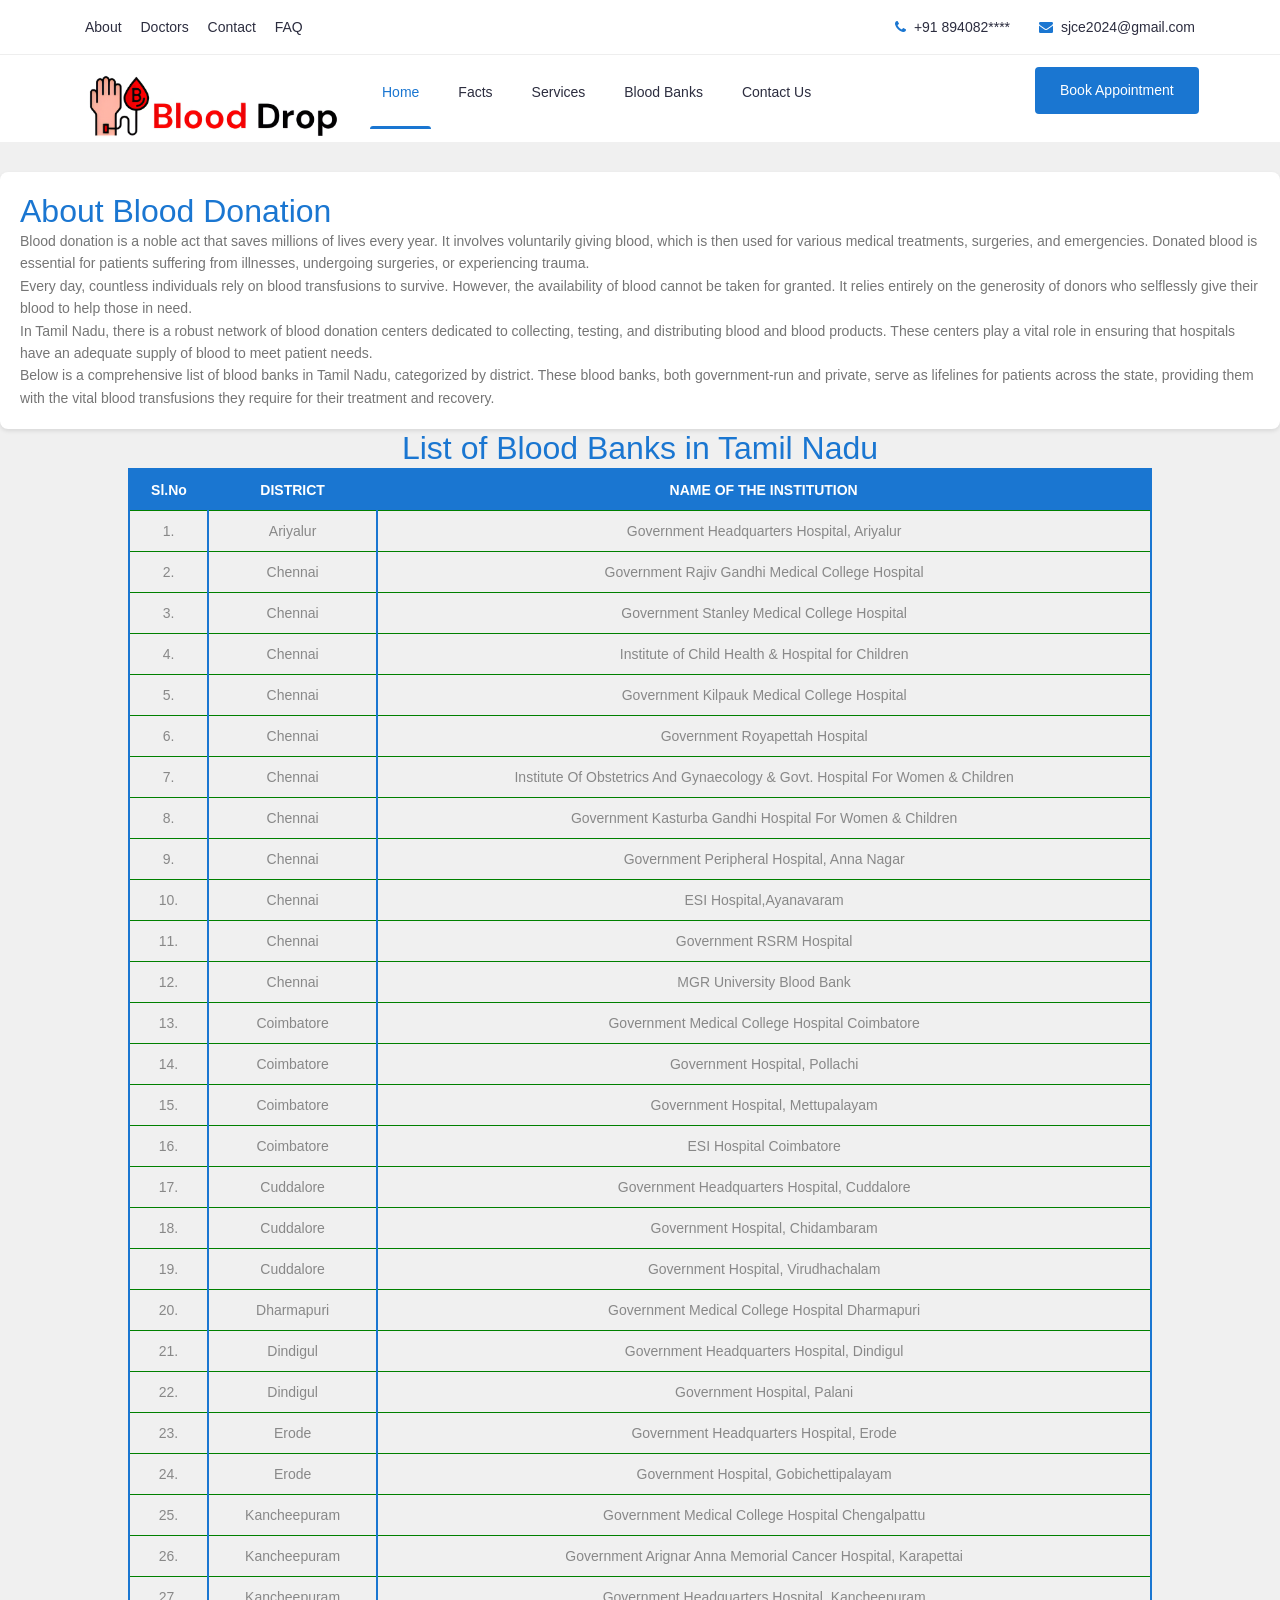
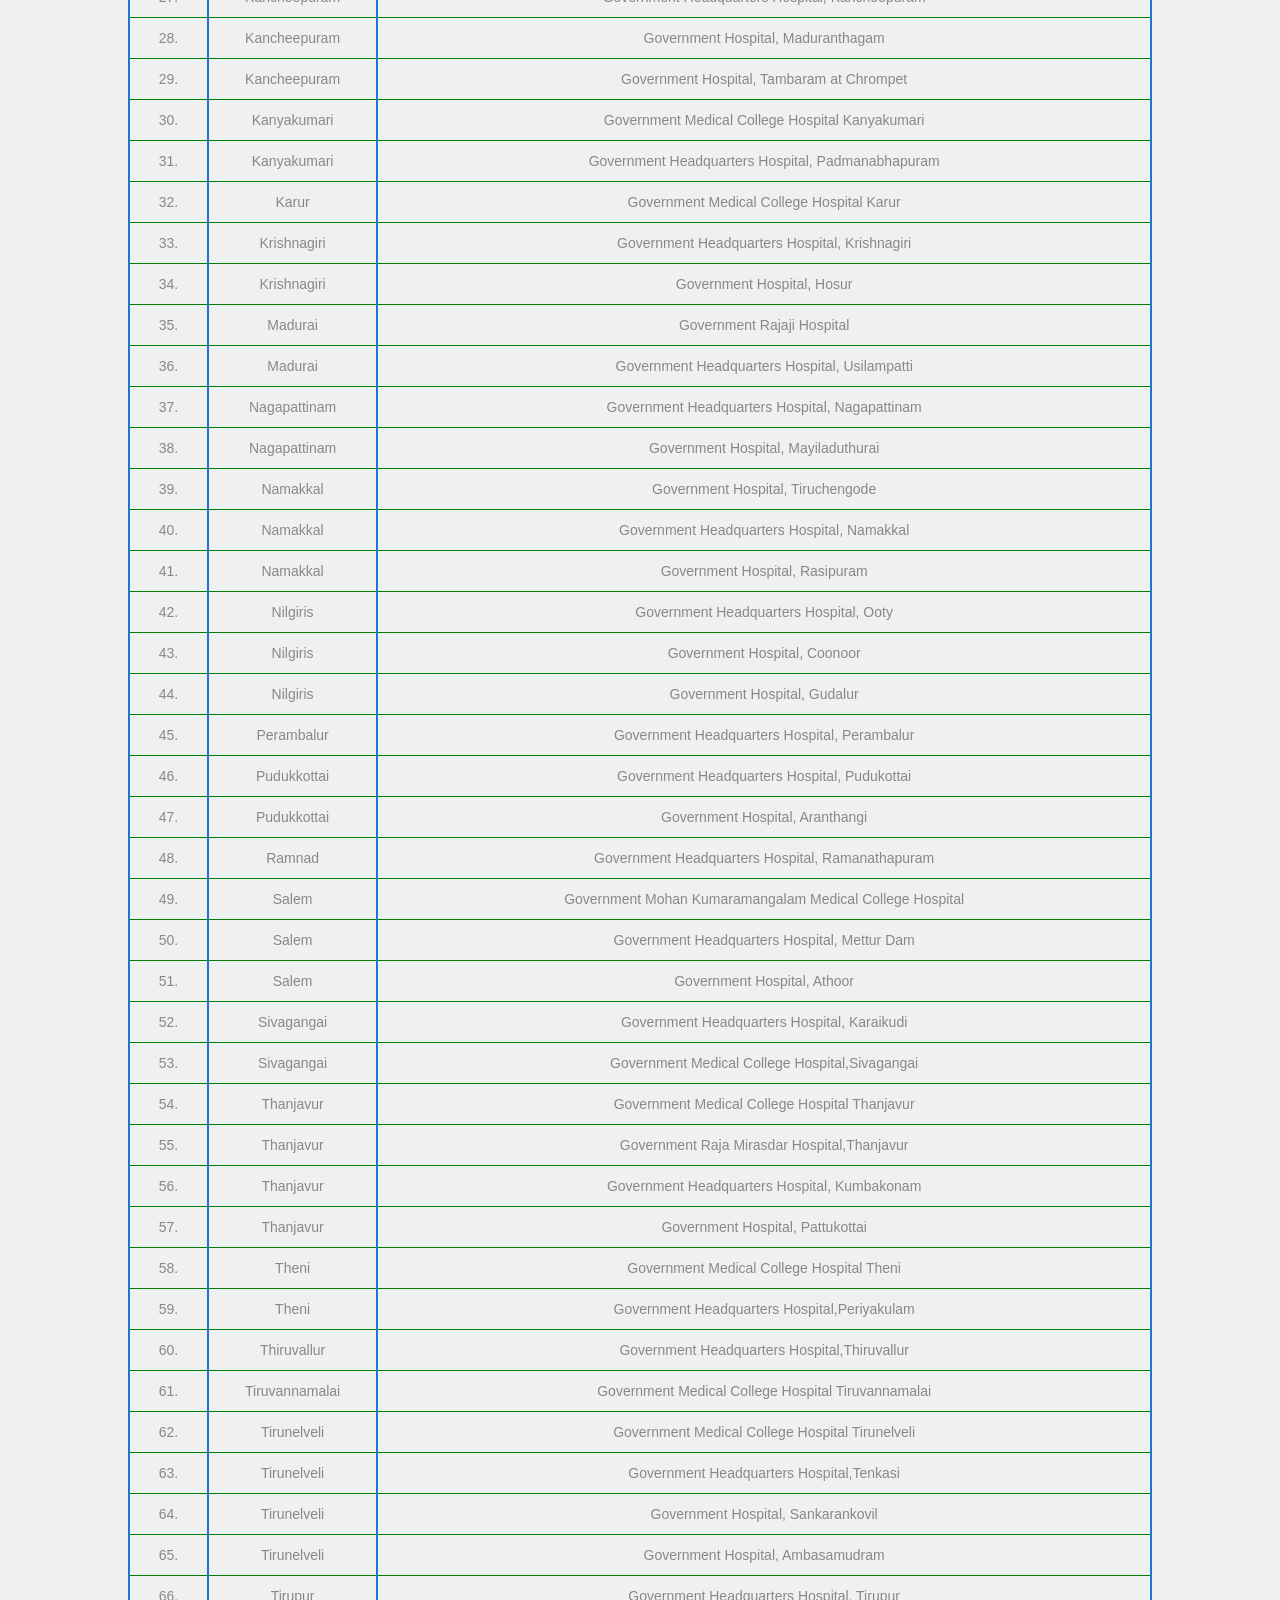
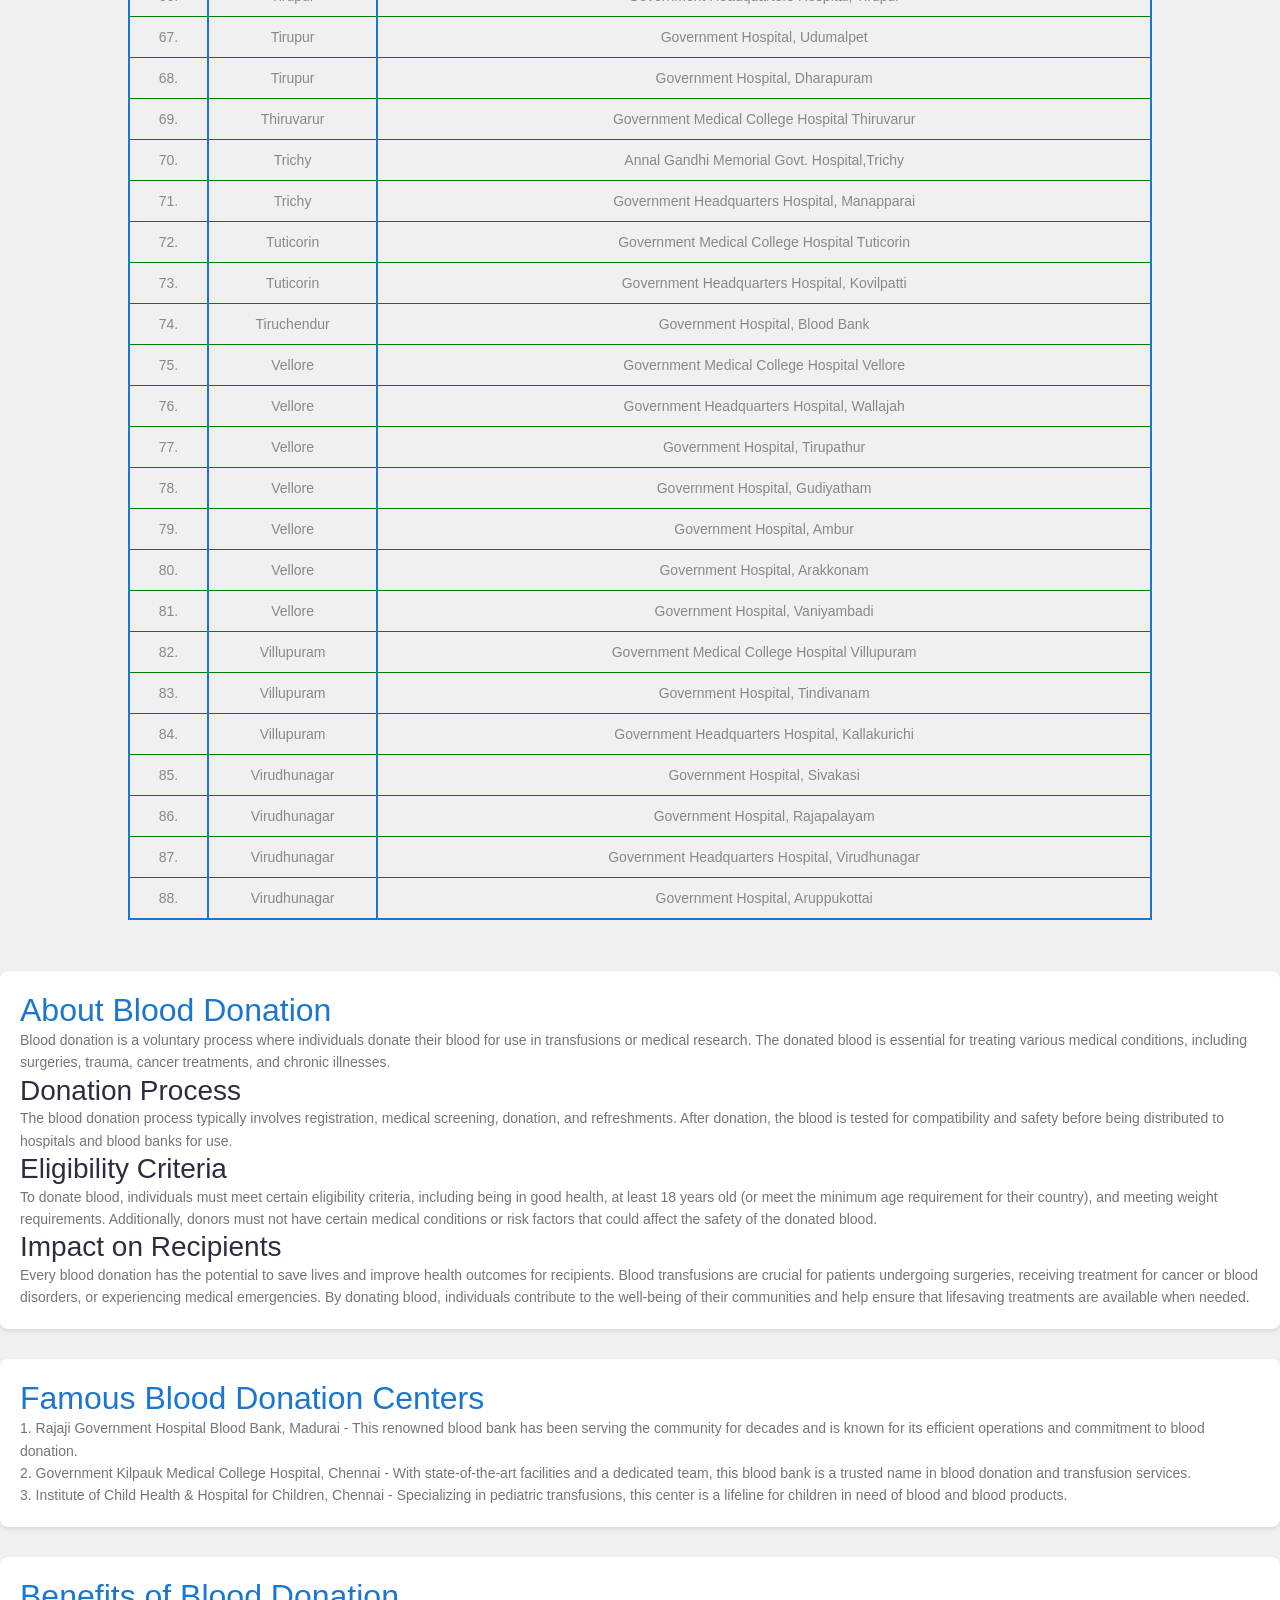
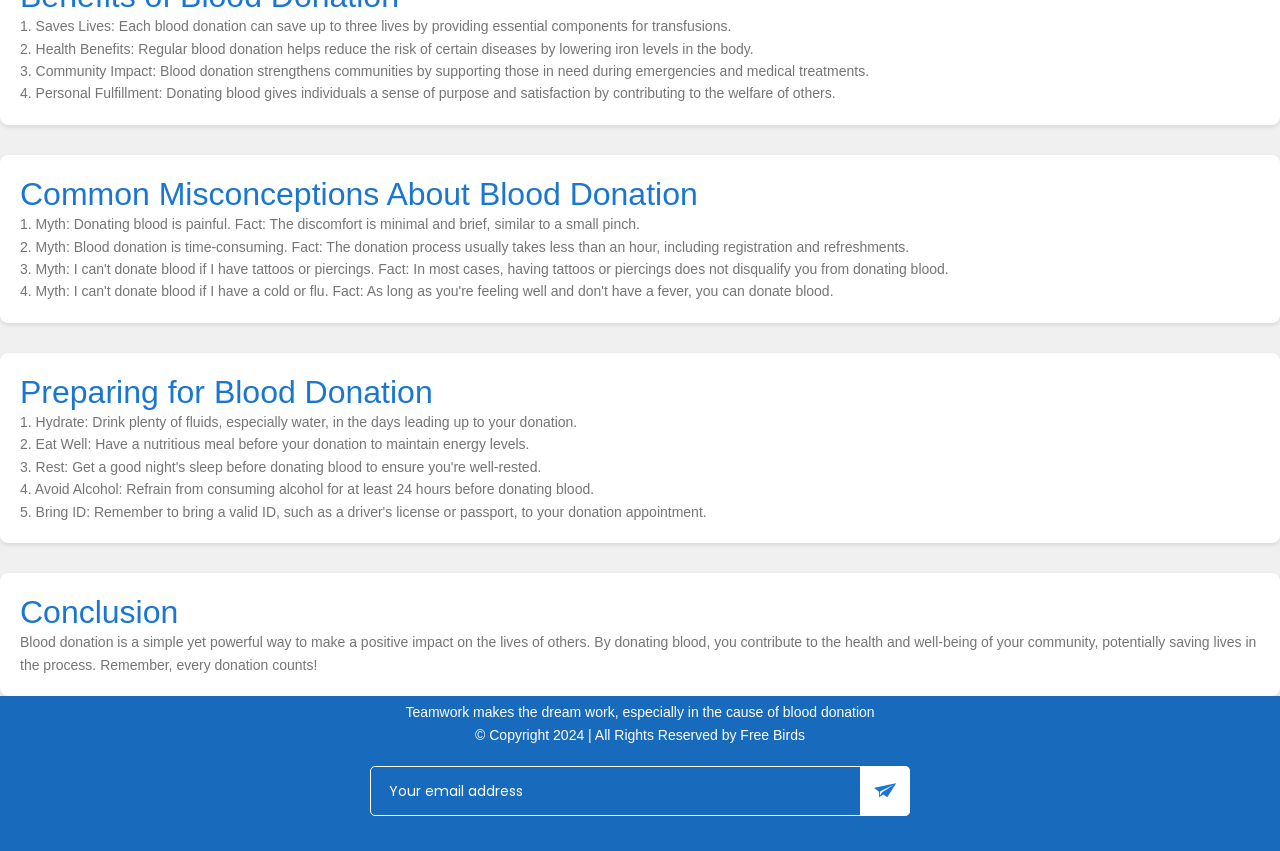
<file: table.html>
<!DOCTYPE html>
<html lang="en">
<head>
  
    <!-- Meta Tags -->
<meta charset="utf-8">
<meta http-equiv="X-UA-Compatible" content="IE=edge">
<meta name="keywords" content="Site keywords here">
<meta name="description" content="">
<meta name='copyright' content=''>
<meta name="viewport" content="width=device-width, initial-scale=1, shrink-to-fit=no">

<!-- Title -->
    <title>Mediplus - Free Medical and Doctor Directory HTML Template.</title>

<!-- Favicon -->
    <link rel="icon" href="img/favicon.png">

<!-- Google Fonts -->
<link href="https://fonts.googleapis.com/css?family=Poppins:200i,300,300i,400,400i,500,500i,600,600i,700,700i,800,800i,900,900i&display=swap" rel="stylesheet">

<!-- Bootstrap CSS -->
<link rel="stylesheet" href="css/bootstrap.min.css">
<!-- Nice Select CSS -->
<link rel="stylesheet" href="css/nice-select.css">
<!-- Font Awesome CSS -->
    <link rel="stylesheet" href="css/font-awesome.min.css">
<!-- icofont CSS -->
    <link rel="stylesheet" href="css/icofont.css">
<!-- Slicknav -->
<link rel="stylesheet" href="css/slicknav.min.css">
<!-- Owl Carousel CSS -->
    <link rel="stylesheet" href="css/owl-carousel.css">
<!-- Datepicker CSS -->
<link rel="stylesheet" href="css/datepicker.css">
<!-- Animate CSS -->
    <link rel="stylesheet" href="css/animate.min.css">
<!-- Magnific Popup CSS -->
    <link rel="stylesheet" href="css/magnific-popup.css">

<!-- Medipro CSS -->
    <link rel="stylesheet" href="css/normalize.css">
    <link rel="stylesheet" href="style.css">
    <link rel="stylesheet" href="css/responsive.css">


<meta charset="UTF-8">
<meta name="viewport" content="width=device-width, initial-scale=1.0">
<title>List of Blood Banks</title>
<style>
    /* Center the content */
    body {
        font-family: Arial, sans-serif;
        text-align: center;
        background-color: #f0f0f0;
    }

    /* Styling for the table */
    .table-container {
        margin: 0 auto;
        width: 80%;
        overflow-x: auto;
    }

    table {
        width: 100%;
        border-collapse: collapse;
        border: 2px solid #1A76D1;
    }

    th, td {
        padding: 8px;
        text-align: center;
        border-bottom: 1px solid green;
    }

    th {
        background-color: #1A76D1;
        color: white;
    }

    td:not(:last-child) {
        border-right: 2px solid #1A76D1;
    }

    /* Styling for additional content */
    .content {
        background-color: white;
        padding: 20px;
        margin-top: 30px;
        border-radius: 8px;
        box-shadow: 0 2px 4px rgba(0, 0, 0, 0.1);
        text-align: left;
    }
    .table-background {
      background-image: url('img/blog3.jpg'); /* Replace 'tamilnadu_photo.jpg' with the path to your image */
      background-size: cover;
      background-position: center;
      background-color: rgba(0, 0, 255, 0.3); /* Adjust the opacity and color as needed */
      padding: 20px;
      border-radius: 10px;
      overflow: hidden; /* Ensure the border-radius doesn't break the background image */
    }
    h2 {
        color: #1A76D1;
    }

    p {
        line-height: 1.6;
    }
</style>
</head>
<body>
  <!-- Header Area -->
  <header class="header" >
    <!-- Topbar -->
    <div class="topbar">
      <div class="container">
        <div class="row">
          <div class="col-lg-6 col-md-5 col-12">
            <!-- Contact -->
            <ul class="top-link">
              <li><a href="#">About</a></li>
              <li><a href="#">Doctors</a></li>
              <li><a href="#">Contact</a></li>
              <li><a href="#">FAQ</a></li>
            </ul>
            <!-- End Contact -->
          </div>
          <div class="col-lg-6 col-md-7 col-12">
            <!-- Top Contact -->
            <ul class="top-contact">
              <li><i class="fa fa-phone"></i>+91 894082****</li>
              <li><i class="fa fa-envelope"></i><a href="mailto:sjce2024@gmail.com">sjce2024@gmail.com</a></li>
            </ul>
            <!-- End Top Contact -->
          </div>
        </div>
      </div>
    </div>
    <!-- End Topbar -->
    <!-- Header Inner -->
    <div class="header-inner">
      <div class="container">
        <div class="inner">
          <div class="row">
            <div class="col-lg-3 col-md-3 col-12">
              <!-- Start Logo -->
              <div class="logo">
                <a href="index.html"><img src="img/logo.png" alt="#"></a>
              </div>
              <!-- End Logo -->
              <!-- Mobile Nav -->
              <div class="mobile-nav"></div>
              <!-- End Mobile Nav -->
            </div>
            <div class="col-lg-7 col-md-9 col-12">
              <!-- Main Menu -->
              <div class="main-menu">
                <nav class="navigation">
                  <ul class="nav menu">
                    <li class="active"><a href="index.html">Home </a>
                      <!--<ul class="dropdown">
                        <li><a href="index.html">Home Page 1</a></li>
                      </ul>-->
                    </li>
                    <li><a href="facts.html">Facts </a></li>
                    <li><a href="services.html">Services </a></li>
                    <li><a href="table.html">Blood Banks </i></a>
                      
                    </li>
                    <!--<li><a href="#">Blogs <i class="icofont-rounded-down"></i></a>
                      <ul class="dropdown">
                        <li><a href="blog-single.html">Blog Details</a></li>
                      </ul>
                    </li>-->
                    <li><a href="contact.html">Contact Us</a></li>
                  </ul>
                </nav>
              </div>
              <!--/ End Main Menu -->
            </div>
            <div class="col-lg-2 col-12">
              <div class="get-quote">
                <a href="https://forms.gle/8SZti9NamjZTqQe37" target="_" class="btn">Book Appointment</a>
              </div>
            </div>
          </div>
        </div>
      </div>
    </div>
    <!--/ End Header Inner -->
  </header>
  <!-- End Header Area -->
  <div class="content">
    <h2>About Blood Donation</h2>
    <p>Blood donation is a noble act that saves millions of lives every year. It involves voluntarily giving blood, which is then used for various medical treatments, surgeries, and emergencies. Donated blood is essential for patients suffering from illnesses, undergoing surgeries, or experiencing trauma.</p>
    
    <p>Every day, countless individuals rely on blood transfusions to survive. However, the availability of blood cannot be taken for granted. It relies entirely on the generosity of donors who selflessly give their blood to help those in need.</p>
    
    <p>In Tamil Nadu, there is a robust network of blood donation centers dedicated to collecting, testing, and distributing blood and blood products. These centers play a vital role in ensuring that hospitals have an adequate supply of blood to meet patient needs.</p>

    <p>Below is a comprehensive list of blood banks in Tamil Nadu, categorized by district. These blood banks, both government-run and private, serve as lifelines for patients across the state, providing them with the vital blood transfusions they require for their treatment and recovery.</p>
</div>


<h2>List of Blood Banks in Tamil Nadu</h2>


<div class="table-container">
  <table> 
    <thead>
      <tr>
        <th>Sl.No</th>
        <th>DISTRICT</th>
        <th>NAME OF THE INSTITUTION</th>
      </tr>
    </thead>
    <tbody>
      <tr>
        <td>1.</td>
        <td>Ariyalur</td>
        <td>Government Headquarters Hospital, Ariyalur</td>
      </tr>
      <tr>
        <td>2.</td>
        <td>Chennai</td>
        <td>Government Rajiv Gandhi Medical College Hospital</td>
      </tr>
      <tr>
        <td>3.</td>
        <td>Chennai</td>
        <td>Government Stanley Medical College Hospital</td>
      </tr>
      <tr>
        <td>4.</td>
        <td>Chennai</td>
        <td>Institute of Child Health & Hospital for Children</td>
      </tr>
      <tr>
        <td>5.</td>
        <td>Chennai</td>
        <td>Government Kilpauk Medical College Hospital</td>
      </tr>
      <tr>
        <td>6.</td>
        <td>Chennai</td>
        <td>Government Royapettah Hospital</td>
      </tr>
      <tr>
        <td>7.</td>
        <td>Chennai</td>
        <td>Institute Of Obstetrics And Gynaecology & Govt. Hospital For Women & Children</td>
      </tr>
      <tr>
        <td>8.</td>
        <td>Chennai</td>
        <td>Government Kasturba Gandhi Hospital For Women & Children</td>
      </tr>
      <tr>
        <td>9.</td>
        <td>Chennai</td>
        <td>Government Peripheral Hospital, Anna Nagar</td>
      </tr>
      <tr>
        <td>10.</td>
        <td>Chennai</td>
        <td>ESI Hospital,Ayanavaram</td>
      </tr>
      <tr>
        <td>11.</td>
        <td>Chennai</td>
        <td>Government RSRM Hospital</td>
      </tr>
      <tr>
        <td>12.</td>
        <td>Chennai</td>
        <td>MGR University Blood Bank</td>
      </tr>
      <tr>
        <td>13.</td>
        <td>Coimbatore</td>
        <td>Government Medical College Hospital Coimbatore</td>
      </tr>
      <tr>
        <td>14.</td>
        <td>Coimbatore</td>
        <td>Government Hospital, Pollachi</td>
      </tr>
      <tr>
        <td>15.</td>
        <td>Coimbatore</td>
        <td>Government Hospital, Mettupalayam</td>
      </tr>
      <tr>
        <td>16.</td>
        <td>Coimbatore</td>
        <td>ESI Hospital Coimbatore</td>
      </tr>
      <tr>
        <td>17.</td>
        <td>Cuddalore</td>
        <td>Government Headquarters Hospital, Cuddalore</td>
      </tr>
      <tr>
        <td>18.</td>
        <td>Cuddalore</td>
        <td>Government Hospital, Chidambaram</td>
      </tr>
      <tr>
        <td>19.</td>
        <td>Cuddalore</td>
        <td>Government Hospital, Virudhachalam</td>
      </tr>
      <tr>
        <td>20.</td>
        <td>Dharmapuri</td>
        <td>Government Medical College Hospital Dharmapuri</td>
      </tr>
      <tr>
        <td>21.</td>
        <td>Dindigul</td>
        <td>Government Headquarters Hospital, Dindigul</td>
      </tr>
      <tr>
        <td>22.</td>
        <td>Dindigul</td>
        <td>Government Hospital, Palani</td>
      </tr>
      <tr>
        <td>23.</td>
        <td>Erode</td>
        <td>Government Headquarters Hospital, Erode</td>
      </tr>
      <tr>
        <td>24.</td>
        <td>Erode</td>
        <td>Government Hospital, Gobichettipalayam</td>
      </tr>
      <tr>
        <td>25.</td>
        <td>Kancheepuram</td>
        <td>Government Medical College Hospital Chengalpattu</td>
      </tr>
      <tr>
        <td>26.</td>
        <td>Kancheepuram</td>
        <td>Government Arignar Anna Memorial Cancer Hospital, Karapettai</td>
      </tr>
      <tr>
        <td>27.</td>
        <td>Kancheepuram</td>
        <td>Government Headquarters Hospital, Kancheepuram</td>
      </tr>
      <tr>
        <td>28.</td>
        <td>Kancheepuram</td>
        <td>Government Hospital, Maduranthagam</td>
      </tr>
      <tr>
        <td>29.</td>
        <td>Kancheepuram</td>
        <td>Government Hospital, Tambaram at Chrompet</td>
      </tr>
      <tr>
        <td>30.</td>
        <td>Kanyakumari</td>
        <td>Government Medical College Hospital Kanyakumari</td>
      </tr>
      <tr>
        <td>31.</td>
        <td>Kanyakumari</td>
        <td>Government Headquarters Hospital, Padmanabhapuram</td>
      </tr>
      <tr>
        <td>32.</td>
        <td>Karur</td>
        <td>Government Medical College Hospital Karur</td>
      </tr>
      <tr>
        <td>33.</td>
        <td>Krishnagiri</td>
        <td>Government Headquarters Hospital, Krishnagiri</td>
      </tr>
      <tr>
        <td>34.</td>
        <td>Krishnagiri</td>
        <td>Government Hospital, Hosur</td>
      </tr>
      <tr>
        <td>35.</td>
        <td>Madurai</td>
        <td>Government Rajaji Hospital</td>
      </tr>
      <tr>
        <td>36.</td>
        <td>Madurai</td>
        <td>Government Headquarters Hospital, Usilampatti</td>
      </tr>
      <tr>
        <td>37.</td>
        <td>Nagapattinam</td>
        <td>Government Headquarters Hospital, Nagapattinam</td>
      </tr>
      <tr>
        <td>38.</td>
        <td>Nagapattinam</td>
        <td>Government Hospital, Mayiladuthurai</td>
      </tr>
      <tr>
        <td>39.</td>
        <td>Namakkal</td>
        <td>Government Hospital, Tiruchengode</td>
      </tr>
      <tr>
        <td>40.</td>
        <td>Namakkal</td>
        <td>Government Headquarters Hospital, Namakkal</td>
      </tr>
      <tr>
        <td>41.</td>
        <td>Namakkal</td>
        <td>Government Hospital, Rasipuram</td>
      </tr>
      <tr>
        <td>42.</td>
        <td>Nilgiris</td>
        <td>Government Headquarters Hospital, Ooty</td>
      </tr>
      <tr>
        <td>43.</td>
        <td>Nilgiris</td>
        <td>Government Hospital, Coonoor</td>
      </tr>
      <tr>
        <td>44.</td>
        <td>Nilgiris</td>
        <td>Government Hospital, Gudalur</td>
      </tr>
      <tr>
        <td>45.</td>
        <td>Perambalur</td>
        <td>Government Headquarters Hospital, Perambalur</td>
      </tr>
      <tr>
        <td>46.</td>
        <td>Pudukkottai</td>
        <td>Government Headquarters Hospital, Pudukottai</td>
      </tr>
      <tr>
        <td>47.</td>
        <td>Pudukkottai</td>
        <td>Government Hospital, Aranthangi</td>
      </tr>
      <tr>
        <td>48.</td>
        <td>Ramnad</td>
        <td>Government Headquarters Hospital, Ramanathapuram</td>
      </tr>
      <tr>
        <td>49.</td>
        <td>Salem</td>
        <td>Government Mohan Kumaramangalam Medical College Hospital</td>
      </tr>
      <tr>
        <td>50.</td>
        <td>Salem</td>
        <td>Government Headquarters Hospital, Mettur Dam</td>
      </tr>
      <tr>
        <td>51.</td>
        <td>Salem</td>
        <td>Government Hospital, Athoor</td>
      </tr>
      <tr>
        <td>52.</td>
        <td>Sivagangai</td>
        <td>Government Headquarters Hospital, Karaikudi</td>
      </tr>
      <tr>
        <td>53.</td>
        <td>Sivagangai</td>
        <td>Government Medical College Hospital,Sivagangai</td>
      </tr>
      <tr>
        <td>54.</td>
        <td>Thanjavur</td>
        <td>Government Medical College Hospital Thanjavur</td>
      </tr>
      <tr>
        <td>55.</td>
        <td>Thanjavur</td>
        <td>Government Raja Mirasdar Hospital,Thanjavur</td>
      </tr>
      <tr>
        <td>56.</td>
        <td>Thanjavur</td>
        <td>Government Headquarters Hospital, Kumbakonam</td>
      </tr>
      <tr>
        <td>57.</td>
        <td>Thanjavur</td>
        <td>Government Hospital, Pattukottai</td>
      </tr>
      <tr>
        <td>58.</td>
        <td>Theni</td>
        <td>Government Medical College Hospital Theni</td>
      </tr>
      <tr>
        <td>59.</td>
        <td>Theni</td>
        <td>Government Headquarters Hospital,Periyakulam</td>
      </tr>
      <tr>
        <td>60.</td>
        <td>Thiruvallur</td>
        <td>Government Headquarters Hospital,Thiruvallur</td>
      </tr>
      <tr>
        <td>61.</td>
        <td>Tiruvannamalai</td>
        <td>Government Medical College Hospital Tiruvannamalai</td>
      </tr>
      <tr>
        <td>62.</td>
        <td>Tirunelveli</td>
        <td>Government Medical College Hospital Tirunelveli</td>
      </tr>
      <tr>
        <td>63.</td>
        <td>Tirunelveli</td>
        <td>Government Headquarters Hospital,Tenkasi</td>
      </tr>
      <tr>
        <td>64.</td>
        <td>Tirunelveli</td>
        <td>Government Hospital, Sankarankovil</td>
      </tr>
      <tr>
        <td>65.</td>
        <td>Tirunelveli</td>
        <td>Government Hospital, Ambasamudram</td>
      </tr>
      <tr>
        <td>66.</td>
        <td>Tirupur</td>
        <td>Government Headquarters Hospital, Tirupur</td>
      </tr>
      <tr>
        <td>67.</td>
        <td>Tirupur</td>
        <td>Government Hospital, Udumalpet</td>
      </tr>
      <tr>
        <td>68.</td>
        <td>Tirupur</td>
        <td>Government Hospital, Dharapuram</td>
      </tr>
      <tr>
        <td>69.</td>
        <td>Thiruvarur</td>
        <td>Government Medical College Hospital Thiruvarur</td>
      </tr>
      <tr>
        <td>70.</td>
        <td>Trichy</td>
        <td>Annal Gandhi Memorial Govt. Hospital,Trichy</td>
      </tr>
      <tr>
        <td>71.</td>
        <td>Trichy</td>
        <td>Government Headquarters Hospital, Manapparai</td>
      </tr>
      <tr>
        <td>72.</td>
        <td>Tuticorin</td>
        <td>Government Medical College Hospital Tuticorin</td>
      </tr>
      <tr>
        <td>73.</td>
        <td>Tuticorin</td>
        <td>Government Headquarters Hospital, Kovilpatti</td>
      </tr>
      <tr>
        <td>74.</td>
        <td>Tiruchendur</td>
        <td>Government Hospital, Blood Bank</td>
      </tr>
      <tr>
        <td>75.</td>
        <td>Vellore</td>
        <td>Government Medical College Hospital Vellore</td>
      </tr>
      <tr>
        <td>76.</td>
        <td>Vellore</td>
        <td>Government Headquarters Hospital, Wallajah</td>
      </tr>
      <tr>
        <td>77.</td>
        <td>Vellore</td>
        <td>Government Hospital, Tirupathur</td>
      </tr>
      <tr>
        <td>78.</td>
        <td>Vellore</td>
        <td>Government Hospital, Gudiyatham</td>
      </tr>
      <tr>
        <td>79.</td>
        <td>Vellore</td>
        <td>Government Hospital, Ambur</td>
      </tr>
      <tr>
        <td>80.</td>
        <td>Vellore</td>
        <td>Government Hospital, Arakkonam</td>
      </tr>
      <tr>
        <td>81.</td>
        <td>Vellore</td>
        <td>Government Hospital, Vaniyambadi</td>
      </tr>
      <tr>
        <td>82.</td>
        <td>Villupuram</td>
        <td>Government Medical College Hospital Villupuram</td>
      </tr>
      <tr>
        <td>83.</td>
        <td>Villupuram</td>
        <td>Government Hospital, Tindivanam</td>
      </tr>
      <tr>
        <td>84.</td>
        <td>Villupuram</td>
        <td>Government Headquarters Hospital, Kallakurichi</td>
      </tr>
      <tr>
        <td>85.</td>
        <td>Virudhunagar</td>
        <td>Government Hospital, Sivakasi</td>
      </tr>
      <tr>
        <td>86.</td>
        <td>Virudhunagar</td>
        <td>Government Hospital, Rajapalayam</td>
      </tr>
      <tr>
        <td>87.</td>
        <td>Virudhunagar</td>
        <td>Government Headquarters Hospital, Virudhunagar</td>
      </tr>
      <tr>
        <td>88.</td>
        <td>Virudhunagar</td>
        <td>Government Hospital, Aruppukottai</td>
      </tr>
    </tbody>
  </div>
  </table>
</div>

<div class="content">
    <h2>About Blood Donation</h2>
    <p>Blood donation is a voluntary process where individuals donate their blood for use in transfusions or medical research. The donated blood is essential for treating various medical conditions, including surgeries, trauma, cancer treatments, and chronic illnesses.</p>
    
    <h3>Donation Process</h3>
    <p>The blood donation process typically involves registration, medical screening, donation, and refreshments. After donation, the blood is tested for compatibility and safety before being distributed to hospitals and blood banks for use.</p>
    
    <h3>Eligibility Criteria</h3>
    <p>To donate blood, individuals must meet certain eligibility criteria, including being in good health, at least 18 years old (or meet the minimum age requirement for their country), and meeting weight requirements. Additionally, donors must not have certain medical conditions or risk factors that could affect the safety of the donated blood.</p>
    
    <h3>Impact on Recipients</h3>
    <p>Every blood donation has the potential to save lives and improve health outcomes for recipients. Blood transfusions are crucial for patients undergoing surgeries, receiving treatment for cancer or blood disorders, or experiencing medical emergencies. By donating blood, individuals contribute to the well-being of their communities and help ensure that lifesaving treatments are available when needed.</p>
</div>

<div class="content">
    <h2>Famous Blood Donation Centers</h2>
    <p>1. Rajaji Government Hospital Blood Bank, Madurai - This renowned blood bank has been serving the community for decades and is known for its efficient operations and commitment to blood donation.</p>
    <p>2. Government Kilpauk Medical College Hospital, Chennai - With state-of-the-art facilities and a dedicated team, this blood bank is a trusted name in blood donation and transfusion services.</p>
    <p>3. Institute of Child Health & Hospital for Children, Chennai - Specializing in pediatric transfusions, this center is a lifeline for children in need of blood and blood products.</p>
</div>

<div class="content">
    <h2>Benefits of Blood Donation</h2>
    <p>1. Saves Lives: Each blood donation can save up to three lives by providing essential components for transfusions.</p>
    <p>2. Health Benefits: Regular blood donation helps reduce the risk of certain diseases by lowering iron levels in the body.</p>
    <p>3. Community Impact: Blood donation strengthens communities by supporting those in need during emergencies and medical treatments.</p>
    <p>4. Personal Fulfillment: Donating blood gives individuals a sense of purpose and satisfaction by contributing to the welfare of others.</p>
</div>

<div class="content">
    <h2>Common Misconceptions About Blood Donation</h2>
    <p>1. Myth: Donating blood is painful. Fact: The discomfort is minimal and brief, similar to a small pinch.</p>
    <p>2. Myth: Blood donation is time-consuming. Fact: The donation process usually takes less than an hour, including registration and refreshments.</p>
    <p>3. Myth: I can't donate blood if I have tattoos or piercings. Fact: In most cases, having tattoos or piercings does not disqualify you from donating blood.</p>
    <p>4. Myth: I can't donate blood if I have a cold or flu. Fact: As long as you're feeling well and don't have a fever, you can donate blood.</p>
</div>

<div class="content">
    <h2>Preparing for Blood Donation</h2>
    <p>1. Hydrate: Drink plenty of fluids, especially water, in the days leading up to your donation.</p>
    <p>2. Eat Well: Have a nutritious meal before your donation to maintain energy levels.</p>
    <p>3. Rest: Get a good night's sleep before donating blood to ensure you're well-rested.</p>
    <p>4. Avoid Alcohol: Refrain from consuming alcohol for at least 24 hours before donating blood.</p>
    <p>5. Bring ID: Remember to bring a valid ID, such as a driver's license or passport, to your donation appointment.</p>
</div>

<div class="content">
    <h2>Conclusion</h2>
    <p>Blood donation is a simple yet powerful way to make a positive impact on the lives of others. By donating blood, you contribute to the health and well-being of your community, potentially saving lives in the process. Remember, every donation counts!</p>
</div>

<!-- Footer Area -->
<footer id="footer" class="footer">
    <!-- Footer Top -->
    <div class="footer-top" style="padding-top: 5px; padding-bottom: 35px;">
        <div class="container">
            <div class="row">
                <div class="col-lg-3 col-md-auto col-12">
                    <div class="single-footer">
						<div id="google_translate_element"></div>
                    </div>
                </div>
                <div class="col-lg-6 col-md-6 col-12">
                    <div class="single-footer">
          
                        <p>Teamwork makes the dream work, especially in the cause of blood donation</p>
						<p style="color: white; text-align: center;">© Copyright 2024 | All Rights Reserved by <a href="#" target="_blank" style="color: white;">Free Birds</a></p>
                        <form action="#" method="post" class="newsletter-inner">
                            <input name="email" placeholder="Your email address" class="common-input" onfocus="this.placeholder = ''"
                                onblur="this.placeholder = 'Send Message to Blood drops'" required="" type="email">
                            <button class="button"><i class="icofont icofont-paper-plane"></i></button>
                        </form>
                    </div>
                </div>
                <div class="col-lg-3 col-md-auto col-12">
                    <div class="single-footer">
                        
                    </div>
                </div>
            </div>
        </div>
    </div>
    <!--/ End Footer Top -->
</footer>
<!-- /End Footer Area -->


</body>
</html>
</file>
<file: css/nice-select.css>
.nice-select {
    -webkit-tap-highlight-color: transparent;
    background-color: #fff;
    border-radius: 5px;
    border: solid 1px #e8e8e8;
    box-sizing: border-box;
    clear: both;
    cursor: pointer;
    display: block;
    float: left;
    font-family: inherit;
    font-size: 15px;
    font-weight: normal;
    height: 42px;
    line-height: 27px;
    outline: none;
    padding-left: 18px;
    padding-right: 30px;
    position: relative;
    text-align: left !important;
    -webkit-transition: all 0.2s ease-in-out;
    transition: all 0.2s ease-in-out;
    -webkit-user-select: none;
    -moz-user-select: none;
    -ms-user-select: none;
    user-select: none;
    white-space: nowrap;
    width: auto;
    margin-bottom: 16px;
}

.nice-select:hover {
    border-color: #3164F4;
}

.nice-select:active,
.nice-select.open,
.nice-select:focus {
    border-color: #999;
}

.nice-select:after {
    border-bottom: 2px solid #999;
    border-right: 2px solid #999;
    content: '';
    display: block;
    height: 8px;
    margin-top: -4px;
    pointer-events: none;
    position: absolute;
    right: 12px;
    top: 50%;
    -webkit-transform-origin: 66% 66%;
    -ms-transform-origin: 66% 66%;
    transform-origin: 66% 66%;
    -webkit-transform: rotate(45deg);
    -ms-transform: rotate(45deg);
    transform: rotate(45deg);
    -webkit-transition: all 0.15s ease-in-out;
    transition: all 0.15s ease-in-out;
    width: 8px;
}

.nice-select.open:after {
    -webkit-transform: rotate(-135deg);
    -ms-transform: rotate(-135deg);
    transform: rotate(-135deg);
}

.nice-select.open .list {
    opacity: 1;
    pointer-events: auto;
    -webkit-transform: scale(1) translateY(0);
    -ms-transform: scale(1) translateY(0);
    transform: scale(1) translateY(0);
}

.nice-select.disabled {
    border-color: #ededed;
    color: #999;
    pointer-events: none;
}

.nice-select.disabled:after {
    border-color: #cccccc;
}

.nice-select.wide {
    width: 100%;
}

.nice-select.wide .list {
    left: 0 !important;
    right: 0 !important;
}

.nice-select.right {
    float: right;
}

.nice-select.right .list {
    left: auto;
    right: 0;
}

.nice-select.small {
    font-size: 12px;
    height: 36px;
    line-height: 34px;
}

.nice-select.small:after {
    height: 4px;
    width: 4px;
}

.nice-select.small .option {
    line-height: 34px;
    min-height: 34px;
}

.nice-select .list {
    background-color: #fff;
    border-radius: 5px;
    box-shadow: 0 0 0 1px rgba(68, 68, 68, 0.11);
    box-sizing: border-box;
    margin-top: 4px;
    opacity: 0;
    overflow: hidden;
    padding: 0;
    pointer-events: none;
    position: absolute;
    top: 100%;
    left: 0;
    -webkit-transform-origin: 50% 0;
    -ms-transform-origin: 50% 0;
    transform-origin: 50% 0;
    -webkit-transform: scale(0.75) translateY(-21px);
    -ms-transform: scale(0.75) translateY(-21px);
    transform: scale(0.75) translateY(-21px);
    -webkit-transition: all 0.2s cubic-bezier(0.5, 0, 0, 1.25), opacity 0.15s ease-out;
    transition: all 0.2s cubic-bezier(0.5, 0, 0, 1.25), opacity 0.15s ease-out;
    z-index: 9;
}

.nice-select .list:hover .option:not(:hover) {
    background-color: transparent !important;
}

.nice-select .option {
    cursor: pointer;
    font-weight: 400;
    line-height: 40px;
    list-style: none;
    min-height: 40px;
    outline: none;
    padding-left: 18px;
    padding-right: 29px;
    text-align: left;
    -webkit-transition: all 0.2s;
    transition: all 0.2s;
}

.nice-select .option:hover {
    background-color: #238AC1;
    color: #fff;
}

.nice-select .option.selected {
    font-weight: bold;
}

.nice-select .option.disabled {
    background-color: transparent;
    color: #999;
    cursor: default;
}

.no-csspointerevents .nice-select .list {
    display: none;
}

.no-csspointerevents .nice-select.open .list {
    display: block;
}

.contact-form-wrapper .list {
    background: #2f3341 none repeat scroll 0 0;
    border-radius: 0;
}
</file>
<file: css/owl-carousel.css>
/**
 * Owl Carousel v2.2.1
 * Copyright 2013-2017 David Deutsch
 * Licensed under  ()
 */
/*
 * 	Default theme - Owl Carousel CSS File
 */
.owl-theme .owl-nav {
	text-align: center;
	-webkit-tap-highlight-color: transparent;
}
.owl-theme .owl-nav [class*='owl-'] {
    color: #FFF;
    font-size: 14px;
    margin: 5px;
    padding: 4px 7px;
    background: #D6D6D6;
    display: inline-block;
    cursor: pointer;
    border-radius: 3px; }
.owl-theme .owl-nav [class*='owl-']:hover {
    background: #869791;
    color: #FFF;
    text-decoration: none; }
.owl-theme .owl-nav .disabled {
    opacity: 0.5;
    cursor: default; 
}
.owl-theme .owl-nav.disabled + .owl-dots {
	margin-top: 10px; }

.owl-theme .owl-dots {
	text-align: center;
	-webkit-tap-highlight-color: transparent; }
.owl-theme .owl-dots .owl-dot {
    display: inline-block;
    zoom: 1;
    *display: inline; }
.owl-theme .owl-dots .owl-dot span {
    width: 10px;
    height: 10px;
    margin: 5px 7px;
    background: #D6D6D6;
    display: block;
    -webkit-backface-visibility: visible;
    transition: opacity 200ms ease;
    border-radius: 30px; }
.owl-theme .owl-dots .owl-dot.active span, .owl-theme .owl-dots .owl-dot:hover span {
    background: #869791; 
}

/* 
 *  Owl Carousel - Animate Plugin
 */
.owl-carousel .animated {
  -webkit-animation-duration: 1000ms;
  animation-duration: 1000ms;
  -webkit-animation-fill-mode: both;
  animation-fill-mode: both;
}
.owl-carousel .owl-animated-in {
  z-index: 0;
}
.owl-carousel .owl-animated-out {
  z-index: 1;
}
.owl-carousel .fadeOut {
  -webkit-animation-name: fadeOut;
  animation-name: fadeOut;
}

@-webkit-keyframes fadeOut {
  0% {
    opacity: 1;
  }

  100% {
    opacity: 0;
  }
}
@keyframes fadeOut {
  0% {
    opacity: 1;
  }

  100% {
    opacity: 0;
  }
}

/* 
 * 	Owl Carousel - Auto Height Plugin
 */
.owl-height {
  -webkit-transition: height 500ms ease-in-out;
  -moz-transition: height 500ms ease-in-out;
  -ms-transition: height 500ms ease-in-out;
  -o-transition: height 500ms ease-in-out;
  transition: height 500ms ease-in-out;
}

/* 
 *  Core Owl Carousel CSS File
 */
.owl-carousel {
  display: none;
  width: 100%;
  -webkit-tap-highlight-color: transparent;
  /* position relative and z-index fix webkit rendering fonts issue */
  position: relative;
  z-index: 1;
}
.owl-carousel .owl-stage {
  position: relative;
  -ms-touch-action: pan-Y;
}
.owl-carousel .owl-stage:after {
  content: ".";
  display: block;
  clear: both;
  visibility: hidden;
  line-height: 0;
  height: 0;
}
.owl-carousel .owl-stage-outer {
  position: relative;
  overflow: hidden;
  /* fix for flashing background */
  -webkit-transform: translate3d(0px, 0px, 0px);
}
.owl-carousel .owl-controls .owl-nav .owl-prev,
.owl-carousel .owl-controls .owl-nav .owl-next,
.owl-carousel .owl-controls .owl-dot {
  cursor: pointer;
  cursor: hand;
  -webkit-user-select: none;
  -khtml-user-select: none;
  -moz-user-select: none;
  -ms-user-select: none;
  user-select: none;
}
.owl-carousel.owl-loaded {
  display: block;
}
.owl-carousel.owl-loading {
  opacity: 0;
  display: block;
}
.owl-carousel.owl-hidden {
  opacity: 0;
}
.owl-carousel .owl-refresh .owl-item {
  display: none;
}
.owl-carousel .owl-item {
  position: relative;
  min-height: 1px;
  float: left;
  -webkit-backface-visibility: hidden;
  -webkit-tap-highlight-color: transparent;
  -webkit-touch-callout: none;
  -webkit-user-select: none;
  -moz-user-select: none;
  -ms-user-select: none;
  user-select: none;
}
.owl-carousel .owl-item img {
  display: block;
  width: 100%;
  -webkit-transform-style: preserve-3d;
}
.owl-carousel.owl-text-select-on .owl-item {
  -webkit-user-select: auto;
  -moz-user-select: auto;
  -ms-user-select: auto;
  user-select: auto;
}
.owl-carousel .owl-grab {
  cursor: move;
  cursor: -webkit-grab;
  cursor: -o-grab;
  cursor: -ms-grab;
  cursor: grab;
}
.owl-carousel.owl-rtl {
  direction: rtl;
}
.owl-carousel.owl-rtl .owl-item {
  float: right;
}

/* No Js */
.no-js .owl-carousel {
  display: block;
}

/* 
 * 	Owl Carousel - Lazy Load Plugin
 */
.owl-carousel .owl-item .owl-lazy {
  opacity: 0;
  -webkit-transition: opacity 400ms ease;
  -moz-transition: opacity 400ms ease;
  -ms-transition: opacity 400ms ease;
  -o-transition: opacity 400ms ease;
  transition: opacity 400ms ease;
}
.owl-carousel .owl-item img {
  transform-style: preserve-3d;
}

/* 
 * 	Owl Carousel - Video Plugin
 */
.owl-carousel .owl-video-wrapper {
  position: relative;
  height: 100%;
  background: #000;
}
.owl-carousel .owl-video-play-icon {
  position: absolute;
  height: 80px;
  width: 80px;
  left: 50%;
  top: 50%;
  margin-left: -40px;
  margin-top: -40px;
  background: url("owl.video.play.png") no-repeat;
  cursor: pointer;
  z-index: 1;
  -webkit-backface-visibility: hidden;
  -webkit-transition: scale 100ms ease;
  -moz-transition: scale 100ms ease;
  -ms-transition: scale 100ms ease;
  -o-transition: scale 100ms ease;
  transition: scale 100ms ease;
}
.owl-carousel .owl-video-play-icon:hover {
  -webkit-transition: scale(1.3, 1.3);
  -moz-transition: scale(1.3, 1.3);
  -ms-transition: scale(1.3, 1.3);
  -o-transition: scale(1.3, 1.3);
  transition: scale(1.3, 1.3);
}
.owl-carousel .owl-video-playing .owl-video-tn,
.owl-carousel .owl-video-playing .owl-video-play-icon {
  display: none;
}
.owl-carousel .owl-video-tn {
  opacity: 0;
  height: 100%;
  background-position: center center;
  background-repeat: no-repeat;
  -webkit-background-size: contain;
  -moz-background-size: contain;
  -o-background-size: contain;
  background-size: contain;
  -webkit-transition: opacity 400ms ease;
  -moz-transition: opacity 400ms ease;
  -ms-transition: opacity 400ms ease;
  -o-transition: opacity 400ms ease;
  transition: opacity 400ms ease;
}
.owl-carousel .owl-video-frame {
  position: relative;
  z-index: 1;
};
</file>
<file: style.css>
/* =====================================
Template Name: 	Mediplus.
Author Name: Naimur Rahman
Website: http://wpthemesgrid.com/
Description: Mediplus - Doctor HTML Template.
Version:	1.1
========================================*/   
/*======================================
[ CSS Table of contents ]
* Global CSS
* Header CSS
	+ Topbar
	+ Logo
	+ Widget
	+ Main Menu
	+ Search
* Hero Slider CSS
* Schedule CSS
* Feautes CSS
* Fun Facts CSS
* Why Choose CSS
* Call to Action CSS
* Portfolio CSS
	+ Portfolio Single CSS
* Services CSS
* Testimonials CSS
* Departments CSS
* Pricing Table CSS
* Clients CSS
* Team CSS
	+ Single Team
* Blog CSS
	+ Latest Blog CSS
	+ Blog Single CSS
	+ Blog Sidebar CSS
* Appointment CSS
* Login CSS
* Register CSS
* Faq CSS
* Contact Us CSS
* Error 404 CSS
* Mail Success CSS
* Newsletter CSS
* Doctor Calendar CSS
* About Us CSS
* Footer CSS
========================================*/ 
/*=============================
	Global CSS 
===============================*/
body{
    font-family: 'Poppins', sans-serif;
	font-weight: 400;
	font-size:14px;
	color:#888;
}
.pro-features {
	position: fixed;
	right: -300px;
	width: 300px;
	height: auto;
	line-height: 46px;
	font-size: 14px;
	background: #fff;
	text-align: left;
	color: #333;
	top: 50%;
	transform:translateY(-50%);
	box-shadow: -4px 0px 5px #00000036;
	color: #fff;
	z-index: 9999;
	padding:20px 30px 30px 30px;
	-webkit-transition:all 0.4s ease;
	-moz-transition:all 0.4s ease;
	transition:all 0.4s ease;
}
.pro-features.active{
	right:0;
}
.pro-features li.big-title {
	font-weight: 600;
	color: #1A76D1;
	font-size: 15px;
}
.pro-features li.title {
	font-weight: 600;
	color: #1A76D1;
	font-size: 15px;
}
.pro-features .button{}
.pro-features .button .btn {
	width: 100%;
	text-align: center;
	margin-top: 8px;
	display: inline-block;
	float: left;
	font-size: 13px;
	width: 100%;
	text-transform: capitalize;
}
.pro-features li {
	color: #333;
	margin: 0;
	padding: 0;
	line-height: 22px;
	margin-bottom: 10px;
}
.get-pro {
	position: absolute;
	left: -80px;
	width:80px;
	height: 45px;
	line-height: 45px;
	font-size: 14px;
	border-radius: 5px 0 0 5px;
	background: #1A76D1;
	text-align: center;
	color: #fff;
	top: 0;
	cursor: pointer;
	box-shadow: -4px 0px 5px #00000036;
}
.get-pro:hover{
	
}
#scrollUp {
	bottom: 15px;
	right: 15px;
	padding: 10px 20px;
	background: #1a76d1;
	color: #fff;
	font-size: 25px;
	width: 45px;
	height: 45px;
	text-align: center;
	line-height: 45px;
	padding: 0;
	border-radius: 3px;
	box-shadow: 0px 0px 10px #00000026;
}
#scrollUp:hover{
	background:#2C2D3F;
}
/* Color Plate */
.color-plate {
	position: fixed;
	display: block;
	z-index: 99998;
	padding: 20px;
	width: 245px;
	background: #fff;
	right: -245px;
	text-align: left;
	top: 30%;
	-webkit-transition:all 0.4s ease;
	-moz-transition:all 0.4s ease;
	transition:all 0.4s ease;
	-webkit-box-shadow: -3px 0px 25px -2px rgba(0, 0, 0, 0.2);
	-moz-box-shadow: -3px 0px 25px -2px rgba(0, 0, 0, 0.2);
	box-shadow: -3px 0px 25px -2px rgba(0, 0, 0, 0.2);
}
.color-plate.active{
	right:0;
}
.color-plate .color-plate-icon {
	position: absolute;
	left: -48px;
	width: 48px;
	height: 45px;
	line-height: 45px;
	font-size: 21px;
	border-radius: 5px 0 0 5px;
	background: #1A76D1;
	text-align: center;
	color: #fff !important;
	top: 0;
	cursor: pointer;
	box-shadow: -4px 0px 5px #00000036;
}
.color-plate h4 {
	display: block;
	font-size: 15px;
	margin-bottom: 5px;
	font-weight: 500;
}
.color-plate p {
	font-size: 13px;
	margin-bottom: 15px;
	line-height: 20px;
}
.color-plate span {
	width: 42px;
	height: 35px;
	border-radius: 0;
	cursor: pointer;
	display: inline-block;
	margin-right: 3px;
}
.color-plate span:hover{
	cursor:pointer;
}
.color-plate span.color1{
	background:#1A76D1;
}
.color-plate span.color2{
	background:#2196F3;
}
.color-plate span.color3{
	background:#32B87D;
}
.color-plate span.color4{
	background:#FE754A;
}
.color-plate span.color5{
	background:#F82F56;
}
.color-plate span.color6{
	background:#01B2B7;
}
.color-plate span.color7{
	background:#6c5ce7;
}
.color-plate span.color8{
	background:#85BA46;
}
.color-plate span.color9{
	background:#273c75;
}
.color-plate span.color10{
	background:#FD7272;
}
.color-plate span.color11{
	background:#badc58;
}
.color-plate span.color12{
	background:#44ce6f;
}
/*=============================
	End Global CSS 
===============================*/

/*===================
	Start Header CSS 
=====================*/
.header{
	background-color:#fff;
	position:relative;
}
.header .navbar-collapse{
	padding:0;
}
/* Topbar */
.header .topbar{
	background-color:#fff;
	border-bottom:1px solid #eee;
}
.header .topbar{
	padding:15px 0;
}
.header .top-link{
	float:left;
}
.header .top-link li{
	display:inline-block;
	margin-right:15px;
}
.header .top-link li:last-child{
	margin-right:0px;
}
.header .top-link li a{
	color:#2C2D3F;
	font-size:14px;
	font-weight:400;
}
.header .top-link li:hover a{
	color:#1A76D1;
}
.header .top-contact{
	float:right;
}
.header .top-contact li{
	display:inline-block;
	margin-right:25px;
	color:#2C2D3F;
}
.header .top-contact li:last-child{
	margin-right:0;
}
.header .top-contact li a{
	font-size:14px;
}
.header .top-contact li a:hover{
	color:#1A76D1;
}
.header .top-contact li i{
	color:#1A76D1;
	margin-right:8px;
}
.header .header-inner {
	background:#fff;
	z-index:999;
	width:100%;
}
.get-quote{
	margin-top:12px;
}
.get-quote .btn{
	color:#fff;
}
.header .logo {
	float: left;
	margin-top: 18px;
}
.header .navbar {
	background: none;
	box-shadow: none;
	border: none;
	margin: 0;
	height: 0px;
	min-height: 0px;
}
.header .nav li{
	margin-right: 15px;
    float: left;
	position:relative;
}
.header .nav li:last-child{
	margin:0;
}
.header .nav li a {
	color: #2C2D3F;
	font-size: 14px;
	font-weight: 500;
	text-transform: capitalize;
	padding: 25px 12px;
	position: relative;
	display: inline-block;
	position:relative;
}
.header .nav li a::before {
	position: absolute;
	content: "";
	left: 0;
	bottom: 0;
	height: 3px;
	width:0%;
	background: #1A76D1;
	border-radius: 5px 5px 0 0;
	opacity:0;
	visibility:hidden;
	-webkit-transition:all 0.4s ease;
	-moz-transition:all 0.4s ease;
	transition:all 0.4s ease;
}
.header .nav li.active a:before{
	opacity:1;
	visibility:visible;
	width: 100%;
}
.header .nav li.active a{
	color:#1A76D1;
}
.header .nav li:hover a:before{
	opacity:1;
	width: 100%;
	visibility:visible;
}
.header .nav li:hover a{
	color:#1a76d1;
}
.header .nav li a i {
	display: inline-block;
	margin-left: 1px;
	font-size: 13px;
}
/* Middle Header */
.header.style2 .header-inner {
	border-top: 1px solid #eee;
}
.header.style2 .logo {
	margin-top:6px;
}
.header .middle-header {
	background: #fff;
	padding: 20px 0px;
}
.header .widget-main{
	float:right;
}
.header.style2 .get-quote {
	margin-top: 0;
}
.header .single-widget {
	position: relative;
	float: left;
	margin-right: 30px;
	padding-left: 55px;
}
.header .single-widget:last-child{
	margin:0;
}
.header .single-widget .logo{
	margin:0;
	padding:0;
	margin-top: 7px;
}
.header .single-widget i {
	position: absolute;
	left: 0;
	top: 6px;
	height: 40px;
	width: 40px;
	line-height: 40px;
	color: #fff;
	background: #1A76D1;
	border-radius: 4px;
	text-align: center;
	font-size: 15px;
}
.header .single-widget h4 {
	font-size: 15px;
	font-weight: 500;
}
.header .single-widget p {
	margin-bottom: 5px;
	text-transform: capitalize;
}
.header .single-widget.btn{
	margin-left:0;
}
/* Dropdown Menu */
.header .nav li .dropdown {
	background: #fff;
	width: 220px;
	position: absolute;
	left:-20px;
	top: 100%;
	z-index: 999;
	-webkit-box-shadow: 0px 3px 5px rgba(0, 0, 0, 0.2);
	-moz-box-shadow: 0px 3px 5px rgba(0, 0, 0, 0.2);
	box-shadow: 0px 3px 5px #3333334d;
	transform-origin: 0 0 0;
	transform: scaleY(0.2);
	-webkit-transition: all 0.3s ease 0s;
	-moz-transition: all 0.3s ease 0s;
	transition: all 0.3s ease 0s;
	opacity: 0;
	visibility: hidden;
	top: 74px;
	border-left:3px solid #2889e4;
}
.header .nav li:hover .dropdown{
	opacity:1;
	visibility:visible;
	transform:translateY(0px);
}
.header .nav li .dropdown li{
	float:none;
	margin:0;
	border-bottom:1px dashed #eee;
}
.header .nav li .dropdown li:last-child{
	border:none;
}
.header .nav li .dropdown li a {
	padding: 12px 15px;
	color: #666;
	display: block;
	font-weight: 400;
	text-transform: capitalize;
	background: transparent;
	-webkit-transition:all 0.2s ease;
	-moz-transition:all 0.2s ease;
	transition:all 0.2s ease;
}
.header .nav li .dropdown li a:before{
	display:none;
}
.header .nav li .dropdown li:last-child a{
	border-bottom:0px;
}
.header .nav li .dropdown li:hover a{
	color:#1A76D1;
}
.header .nav li .dropdown li a:hover{
	border-color:transparent;
}
/* Right Bar */
.header.style2 .main-menu{
	display:inline-block;
	float:left;
}
.header .right-bar {
	float: right;
}
.header .right-bar {
	padding-top:20px;
}
.header .right-bar {
	display: inline-block;
}
.header .right-bar a {
	color: #fff;
	height: 35px;
	width: 35px;
	line-height: 35px;
	text-align: center;
	background: #1a76d1;
	border-radius: 4px;
	display: block;
	font-size: 12px;
}
.header .right-bar li a:hover{
	color:#fff;
	background:#27AE60;
}
.header .search-top.active .search i:before{
	content:"\eee1";
	font-size:15px;
}
/* Search */
.header .search-form {
	position: absolute;
	right: 0;
	z-index: 9999;
	opacity: 0;
	visibility: hidden;
	-webkit-transition: all 0.4s ease;
	-moz-transition: all 0.4s ease;
	transition: all 0.4s ease;
	top: 74px;
	box-shadow: 0px 0px 10px #0000001c;
	border-radius: 4px;
	overflow: hidden;
	transform:scale(0);
}
.header .search-top.active .search-form {
	opacity:1;
	visibility:visible;
	transform:scale(1);
}
.header .search-form input {
	width: 282px;
	height: 50px;
	line-height: 50px;
	padding: 0 70px 0 20px;
	-webkit-transition: all 0.4s ease;
	-moz-transition: all 0.4s ease;
	transition: all 0.4s ease;
	border-radius: 3px;
	border: none;
	background: #fff;
	color: #2C2D3F;
}
.header .search-form button {
	position: absolute;
	right: 0;
	height: 50px;
	top: 0;
	width: 50px;
	background: #1A76D1;
	border: none;
	color: #fff;
	border-radius: 0 4px 4px 0;
	border-left:1px solid transparent;
}
.header .search-form button:hover{
	background:#fff;
	color:#1A76D1;
	border-color:#e6e6e6;
}
/* Header Sticky */
.header.sticky .header-inner{
	position:fixed;
	z-index:999;
	top:0;
	left:0;
	bottom:initial;
	-webkit-transition:all 0.4s ease;
	-moz-transition:all 0.4s ease;
	transition:all 0.4s ease;
	animation: fadeInDown 0.5s both 0.1s;
	box-shadow:0px 0px 13px #00000054;
}
/*=========================
	End Header CSS
===========================*/

/*===========================
	Start Hero Area CSS
=============================*/
.slider .single-slider {
	height: 600px;
	background-size: cover;
	background-position: center;
	background-repeat:no-repeat;
}
.slider .single-slider .text{
	margin-top:120px;
}
.slider.index2 .single-slider .text{
	margin-top:150px;
}
.slider .single-slider h1 {
	color: #2C2D3F;
	font-size: 38px;
	font-weight: 700;
	margin: 0;
	padding: 0;
	line-height: 42px;
}
.slider .single-slider h1 span{
	color:#1a76d1;
}
.slider .single-slider p {
	color: #2C2D3F;
	margin-top: 27px;
	font-weight: 400;
}
.slider .single-slider .button{
	margin-top:30px;
}
.slider .single-slider .btn{
	color:#fff;
	background:#1a76d1;
	font-weight:500;
	display:inline-block;
	margin:0;
	margin-right:10px;
}
.slider .single-slider .btn:last-child{
	margin:0;
}
.slider .single-slider .btn.primary{
	background:#2C2D3F;
	color:#fff;
}
.slider .single-slider .btn.primary:before{
	background:#1A76D1;
}
.slider .owl-carousel .owl-nav {
	margin: 0;
    position: absolute;
    top: 50%;
    width: 100%;
	margin-top:-25px;
}
.slider .owl-carousel .owl-nav div {
	height: 50px;
	width: 50px;
	line-height: 50px;
	text-align: center;
	background: #1A76D1;
	color: #fff;
	font-size: 26px;
	position: absolute;
	margin: 0;
	-webkit-transition: all 0.4s ease;
	-moz-transition: all 0.4s ease;
	transition: all 0.4s ease;
	padding: 0;
	border-radius: 50%;
}
.slider .owl-carousel .owl-nav div:hover{
	background:#2C2D3F;
	color:#fff;
}
.slider .owl-carousel .owl-controls .owl-nav .owl-prev{
	left:20px;
}
.slider .owl-carousel .owl-controls .owl-nav .owl-next{
	right:20px;
}

/* Slider Animation */
.owl-item.active .single-slider h1{
    animation: fadeInUp 1s both 0.6s;
}
.owl-item.active .single-slider p{
    animation: fadeInUp 1s both 1s;
}
.owl-item.active .single-slider .button{
    animation: fadeInDown 1s both 1.5s;
}
/*===========================
	End Hero Area CSS
=============================*/

/*=============================
	Start Schedule CSS
===============================*/
.schedule {
	background: #fff;
	margin: 0;
	padding: 0;
	height: 230px;
}
.schedule .schedule-inner {
	position: relative;
	transform: translateY(-50%);
	z-index:9;
}
.schedule .single-schedule {
	position: relative;
	text-align: left;
	z-index:3;
	border-radius:5px;
	background:#1A76D1;
	 -webkit-transition: all .3s ease-out 0s;
    -moz-transition: all .3s ease-out 0s;
    -ms-transition: all .3s ease-out 0s;
    -o-transition: all .3s ease-out 0s;
    transition: all .3s ease-out 0s;
}
.schedule .single-schedule .inner {
	overflow:hidden;
	position: relative;
	padding:30px;
	z-index:2;
}
.schedule .single-schedule:before{
	position: absolute;
    z-index: -1;
    content: '';
    bottom: -10px;
    left: 0;
    right: 0;
    margin: 0 auto;
    width: 80%;
    height: 90%;
    background:#1A76D1;
    opacity: 0;
    filter: blur(10px);
    -webkit-transition: all .3s ease-out 0s;
    -moz-transition: all .3s ease-out 0s;
    -ms-transition: all .3s ease-out 0s;
    -o-transition: all .3s ease-out 0s;
    transition: all .3s ease-out 0s;
}
.schedule .single-schedule:hover:before{
	opacity: 0.8;
}
.schedule .single-schedule:hover{
	transform: translateY(-5px);
}
.schedule .single-schedule .icon i{
	position: absolute;
	font-size: 110px;
	color: #fff;
	 -webkit-transition: all .3s ease-out 0s;
    -moz-transition: all .3s ease-out 0s;
    -ms-transition: all .3s ease-out 0s;
    -o-transition: all .3s ease-out 0s;
    transition: all .3s ease-out 0s;
	z-index:-1;
	visibility:visible;
	opacity:0.2;
	right: -25px;
	bottom: -30px;
}
.schedule .single-schedule span{
	display:block;
	color:#fff;
}
.schedule .single-schedule h4{
	font-size: 20px;
	font-weight:600;
	display:inline-block;
	text-transform:capitalize;
	color:#fff;
	margin-top:13px;
}
.schedule .single-schedule p{
	color:#fff;
	margin-top:22px;
}
.schedule .single-schedule a {
	color: #fff;
	margin-top: 25px;
	font-weight: 500;
	display: inline-block;
	position: relative;
}
.schedule .single-schedule a:before{
	position:absolute;
	content:"";
	left:0;
	bottom:0;
	height:1px;
	width:0%;
	background:#fff;
	-webkit-transition:all 0.4s ease;
	-moz-transition:all 0.4s ease;
	transition:all 0.4s ease;
}
.schedule .single-schedule a:hover:before{
	width:100%;
	width:100%;
}
.schedule .single-schedule a i{
	margin-left:10px;
}
.schedule .single-schedule .time-sidual{
	
}
.schedule .single-schedule .time-sidual{
	overflow:hidden;
	margin-top:17px;
}
.schedule .single-schedule .time-sidual li {
	display: block;
	color: #fff;
	width: 100%;
	margin-bottom:3px;
}
.schedule .single-schedule .time-sidual li:last-child{
	margin:0;
}
.schedule .single-schedule .time-sidual li span{
	display:inline-block;
	float:right;
}
.schedule .single-schedule .day-head .time {
	font-weight: 400;
	float: right;
}
/*=============================
	End Schedule CSS
===============================*/

/*=============================
	Start Feautes CSS
===============================*/
.Feautes{
	padding-top:0;
}
.Feautes.index2{
	padding-top:100px;
}
.Feautes.testimonial-page{
	padding-top:100px;
}
.Feautes .single-features{
	text-align:center;
	position:relative;
	padding:10px 20px;
}
.Feautes .single-features::before {
	position: absolute;
	content: "";
	right: -72px;
	top: 60px;
	width: 118px;
	border-bottom: 3px dotted #1a76d1;
}
.Feautes .single-features.last::before{
	display:none;
}
.Feautes .single-features .signle-icon{
	position:relative;
}
.Feautes .single-features .signle-icon i{
	font-size:50px;
	color:#1a76d1;
	position:absolute;
	left:50%;
	margin-left:-50px;
	top:0;
	height:100px;
	width:100px;
	line-height:100px;
	text-align:center;
	border:1px solid #dddddd;
	border-radius:100%;
	-webkit-transition:all 0.4s ease;
	-moz-transition:all 0.4s ease;
	transition:all 0.4s ease;
}
.Feautes .single-features:hover .signle-icon i{
	background:#1A76D1;
	color:#fff;
	border-color:transparent;
}
.Feautes .single-features h3{
	padding-top: 128px;
	color:#2C2D3F;
	font-weight:600;
	font-size:21px;
}
.Feautes .single-features p {
	margin-top: 20px;
}
/*=============================
	End Feautes CSS
===============================*/

/*=======================
	Start Fun Facts CSS
=========================*/
.fun-facts{
	position:relative;
}
.fun-facts.section{
	padding:120px 0;
}
.fun-facts{
	background:url('img/fun-bg.jpg');
	background-size:cover;
	background-repeat:no-repeat;
}
.fun-facts .single-fun {
	
}
.fun-facts .single-fun i {
	position: absolute;
	left: 0;
	font-size: 62px;
	color: #fff;
	height: 70px;
	width: 70px;
	line-height: 67px;
	font-size: 28px;
	text-align: center;
	padding: 0;
	margin: 0;
	border: 2px solid #fff;
	border-radius: 0px;
	top: 50%;
	margin-top: -35px;
	-webkit-transition: all 0.4s ease;
	-moz-transition: all 0.4s ease;
	transition: all 0.4s ease;
	border-radius: 50%;
}
.fun-facts .single-fun:hover i{
	color:#1A76D1;
	background:#fff;
	border-color:transparent;
}
.fun-facts .single-fun .content {
	padding-left: 80px;
}
.fun-facts .single-fun span {
	color: #fff;
	font-weight: 600;
	font-size: 30px;
	position: relative;
	display: block;
	-webkit-transition: all 0.4s ease;
	-moz-transition: all 0.4s ease;
	transition: all 0.4s eas;
	display: block;
	margin-bottom: 7px;
}
.fun-facts .single-fun p{
	color:#fff;
	font-size:15px;
}
/*===================
	End Fun Facts
=====================*/

/*===================
	Why choose CSS
=====================*/
.why-choose .choose-left h3{
	font-size:24px;
	font-weight:600;
	color:#2C2D3F;
	position:relative;
	padding-bottom:20px;
	margin-bottom:24px;
}
.why-choose .choose-left h3:before{
	position:absolute;
	content:"";
	left:0;
	bottom:0;
	height:2px;
	width:50px;
	background:#1a76d1;
}
.why-choose .choose-left p{
	margin-bottom:35px;
}
.why-choose .choose-left .list{}
.why-choose .choose-left .list li {
	color: #868686;
	margin-bottom: 12px;
}
.why-choose .choose-left .list li:last-child{
	margin-bottom:0px;
}
.why-choose .choose-left .list li i{
	height:15px;
	width:15px;
	line-height:15px;
	text-align:center;
	background:#1a76d1;
	color:#fff;
	font-size:14px;
	border-radius:100%;
	padding-left:2px;
	margin-right:16px;
}
/* Start Faq CSS */
.why-choose{
	background:#fff;
}
.why-choose .choose-right{
	height:100%;
	width:100%;
	background-image:url('img/video-bg.jpg');
	background-size:cover;
	background-position:center;
	background-repeat:no-repeat;
	position:relative;
}
.why-choose .choose-right .video {
	color: #fff;
	height: 70px;
	width: 70px;
	line-height: 70px;
	text-align: center;
	border-radius: 100%;
	position: absolute;
	left: 50%;
	top: 50%;
	margin-left: -35px;
	margin-top: -35px;
	font-size: 21px;
	background: #1a76d1;
	padding-left: 4px;
}
.why-choose .choose-right .video:hover{
	transform:scale(1.1);
}
.why-choose .video-image .waves-block .waves {
	position: absolute;
	width: 200px;
	height: 200px;
	background: #fff;
	opacity: 0;
	-ms-filter: "progid:DXImageTransform.Microsoft.Alpha(Opacity=0)";
	border-radius: 100%;
	-webkit-animation: waves 3s ease-in-out infinite;
	animation: waves 3s ease-in-out infinite;
	left: 50%;
	margin-left: -100px;
	top: 50%;
	margin-top: -100px;
}
.why-choose .video-image .waves-block .wave-1 {
    -webkit-animation-delay: 0s;
    animation-delay: 0s;
}
.why-choose .video-image .waves-block .wave-2 {
    -webkit-animation-delay: 1s;
    animation-delay: 1s;
}
.why-choose .video-image .waves-block .wave-3 {
    -webkit-animation-delay: 2s;
    animation-delay: 2s;
}
/*=======================
	End Why choose CSS
=========================*/

/*===============================
	Start Call to action CSS
=================================*/
.call-action{
	background-image:url('img/call-bg.jpg');
	background-size:cover;
	background-position:center;
	position:relative;
	background-repeat:no-repeat;
}
.call-action .content{
	text-align:center;
	padding:100px 265px;
}
.call-action .content h2{
	color:#fff;
	font-size:32px;
	font-weight:600;
	line-height:46px;
}
.call-action .content p {
	color: #fff;
	margin: 30px 0px;
	font-size: 15px;
}
.call-action .content .btn{
	background:#fff;
	margin-right:20px;
	font-weight:500;
	border:1px solid #fff;
	color:#1a76d1;
}
.call-action .content .btn:before{
	background:#1A76D1;
}
.call-action .content .btn:hover{
	background:#1A76D1;
	color:#fff;
}
.call-action .content .btn:last-child{
	margin-right:0px;
}
.call-action .content .second {
	border: 1px solid #fff;
	color: #fff;
	background: transparent;
	color: #fff !important;
}
.call-action .content .second:before{
	background:#fff;
}
.call-action .content .second:hover{
	color:#1A76D1;
	border-color:transparent;
	background:#fff;
}
.call-action .content .second i{
	margin-left:10px;
}
/*===============================
	Start Call to action CSS
=================================*/

/*==========================
	Start Portfolio CSS
============================*/
.portfolio{
	background:#FDFDFD;
}
.portfolio .single-pf{
	position:relative;
}
.portfolio .single-pf img{
	height:100%;
	width:100%;
}
.portfolio .single-pf:before{
	position:absolute;
	content:"";
	left:0;
	top:0;
	height:100%;
	width:100%;
	background:#1a76d1;
	opacity:0;
	visibility:hidden;
	-webkit-transition:all 0.4s ease;
	-moz-transition:all 0.4s ease;
	transition:all 0.4s ease;
	z-index:1;
}
.portfolio .single-pf:hover:before{
	opacity:0.7;
	visibility:visible;
}
.portfolio .single-pf .btn {
	color: #1a76d1;
	z-index: 3;
	background: #fff;
	position: absolute;
	left: 50%;
	top: 50%;
	border-radius: 0px;
	opacity: 0;
	visibility: hidden;
	-webkit-transition: all 0.4s ease;
	-moz-transition: all 0.4s ease;
	transition: all 0.4s ease;
	height: 48px;
	width: 150px;
	text-align: center;
	line-height: 48px;
	padding: 0;
	font-weight: 500;
	font-size: 14px;
	margin-left: -75px;
	margin-top: -24px;
	border-radius:4px;
}
.portfolio .single-pf:hover .btn{
	opacity:1;
	visibility:visible;
}
.portfolio .single-pf .btn:hover{
	color:#fff;
}
.portfolio .owl-nav{
	display:none;
}
/* Slider Nav */
.pf-details .image-slider .owl-nav{
	margin: 0;
    position: absolute;
    top: 50%;
    width: 100%;
	margin-top:-25px;
}
.pf-details .image-slider .owl-carousel .owl-nav div {
	height: 50px;
	width: 50px;
	line-height: 45px;
	background: #fff;
	color: #1A76D1;
	position: absolute;
	margin: 0;
	border-radius: 100%;
	font-size: 20px;
	text-align: center;
	-webkit-transition: all 0.4s ease;
	-moz-transition: all 0.4s ease;
	transition: all 0.4s ease;
	box-shadow: 0px 0px 10px #0000001a;
}
.pf-details .image-slider .owl-carousel .owl-nav div:hover{
	color:#fff;
	background:#1A76D1;
}
.pf-details .image-slider .owl-carousel .owl-controls .owl-nav .owl-prev{
	left:20px;
}
.pf-details .image-slider .owl-carousel .owl-controls .owl-nav .owl-next{
	right:20px;
}
.pf-details .image-slider{
	border-radius:8px 8px 0 0;
}
.pf-details .image-slider img{
	height:100%;
	width:100%;
}
.pf-details .date{
	background: #1a76d1;
	display: block;
	padding: 20px;
	text-align: center;
	border-radius: 0;
	border: none;
	margin: 0;
	margin-top: -1px;
}
.pf-details .date ul li{
	font-size:16px;
	color:#fff;
	display:inline-block;
	margin-right:60px;
}
.pf-details .date ul li:last-child{
	margin:0;
}
.pf-details .date ul li span{
	font-weight:500;
	display:inline-block;
	margin-right:5px;
}
.pf-details .body-text{}
.pf-details .body-text h3 {
	font-size: 30px;
	font-weight: 600;
	color: #333;
	margin-top: 40px;
}
.pf-details .body-text p{
	margin-top:20px;
}
.pf-details .body-text .share{
	margin-top:40px;
}
.pf-details .body-text .share h4 {
	font-size: 15px;
	font-weight: 500;
	display: inline-block;
}
.pf-details .body-text .share ul{
	display:inline-block;
	margin-left:12px;
}
.pf-details .body-text .share ul li{
	display:inline-block;
	margin-right:10px;
}
.pf-details .body-text .share ul li:last-child{
	margin-right:0;
}
.pf-details .body-text .share ul li a{
	height:35px;
	width:35px;
	line-height:35px;
	text-align:center;
	border:1px solid #C8C8C8;
	color:#757575;
	display:block;
	border-radius:50%;
}
.pf-details .body-text .share ul li a:hover{
	color:#fff;
	border-color:transparent;
	background:#1A76D1;
}
/*==========================
	End Portfolio CSS
============================*/

/*=========================
	Srart service CSS
===========================*/
.services .single-service{
	margin:30px 0;
	position:relative;
	padding-left:70px;
}
.services .single-service i{
	font-size:45px;
	color:#1a76d1;
	position:absolute;
	left:0;
	-webkit-transition:all 0.4s ease;
	-moz-transition:all 0.4s ease;
	transition:all 0.4s ease;
}
.services .single-service h4{
	text-transform:capitalize;
	margin-bottom:25px;
	color:#2C2D3F;
}
.services .single-service h4 a{
	color:#2C2D3F;
	font-size:20px;
	font-weight:600;
}
.services .single-service h4 a:hover{
	color:#1A76D1;
}
.services .single-service p{
	color:#868686;
}
/*-- Service Details --*/
.services-details-img {
  margin-bottom: 50px;
}

.services-details-img img {
  width: 100%;
  margin-bottom: 30px;
}
.services-details-img h2 {
  font-weight: 600;
  font-size: 28px;
  margin-bottom: 16px;
}
.services-details-img P {
  margin-bottom: 20px;
}
.services-details-img blockquote {
	font-size: 15px;
	color: #4a6f8a;
	background-color: #1a76d1;
	padding: 30px 75px;
	line-height: 26px;
	position: relative;
	margin-bottom: 20px;
	color: #fff;
}
.services-details-img blockquote i {
  position: absolute;
  display: inline-block;
  top: 20px;
  left: 38px;
  font-size: 32px;
}
.service-details-inner-left {
  background-image: url("img/signup-bg.jpg");
  background-size: cover;
  background-position: center center;
  background-repeat: no-repeat;
  width: 100%;
  height: 100%;
}
.service-details-inner-left img {
  display: none;
}
.service-details-inner {
  max-width: 580px;
  margin-left: auto;
  margin-right: auto;
}
.service-details-inner h2 {
	font-weight: 600;
	font-size: 30px;
	margin-bottom: 15px;
	border-left: 3px solid #1a76d1;
	padding-left: 15px;
}
.service-details-inner p {
  margin-bottom: 15px;
}
.service-details-inner p:last-child {
  margin-bottom: 0;
}
/*=========================
	End service CSS
===========================*/

/*=============================
	Start Testimonials CSS
===============================*/
.testimonials{
	background-image:url('img/testi-bg.jpg');
	background-size:cover;
	background-position:center;
	background-repeat:no-repeat;
	position:relative;
}
.testimonials .section-title h2{
	color:#fff;
}
.testimonials .single-testimonial {
	text-align: left;
	position: relative;
	background: #fff;
	padding: 40px 30px;
	margin: 5px;
	margin-bottom: 27px;
	margin-right: 30px;
	border-radius: 5px;
	-webkit-transition: all 0.4s ease;
	-moz-transition: all 0.4s ease;
	transition: all 0.4s ease;
	margin: 0;
	margin: 30px 20px;
}
.testimonials .single-testimonial:hover{
	box-shadow: 0px 10px 10px #0000001c;
	transform: translateY(-4px);
}
.testimonials .single-testimonial img {
	position: absolute;
	left: 30px;
	bottom:-26px;
	height: 53px;
	width: 53px;
	border-radius: 100%;
}
.testimonials .single-testimonial p{
	color:#868686;
	font-size:14px;
}
.testimonials .single-testimonial .name {
	margin-top: 22px;
	color: #2C2D3F;
	font-weight: 500;
	font-size: 15px;
}
.testimonials .owl-dots {
	position: absolute;
	left: 50%;
	bottom: -55px;
	margin-top: -47px;
	padding: 10px 25px;
	border-radius: 3px;
	margin: 0 0 0 -52px;
	margin-top: 49px;
	box-sizing: ;
}
.testimonials .owl-dots .owl-dot {
	display: inline-block;
	margin-right: 10px;
}
.testimonials .owl-dots .owl-dot:last-child{
	margin:0px;
}
.testimonials .owl-dots .owl-dot span {
	width: 10px;
	height:10px;
	display: block;
	border-radius: 30px;
	-webkit-transition: all 0.3s ease;
	-moz-transition: all 0.3s ease;
	transition: all 0.3s ease;
	margin: 0;
	background: #fff;
	position: relative;
}
.testimonials .owl-dots .owl-dot span:hover{
	background:#fff;
}
.testimonials .owl-dots .owl-dot.active span{
	background:#fff;
	width:20px;
}
/*=============================
	End Testimonials CSS
===============================*/

/*==========================
	Start Departments CSS
============================*/
.departments .department-tab .nav{
	margin-bottom: 30px;
    background:transform;
	position:relative;
}
.departments .department-tab .nav li{
	text-align:center;
	margin-right:54px;
}
.departments .department-tab .nav li a i {
	font-size: 50px;
	color: #868686;
}
.departments .department-tab .nav li a:hover{
	background:transparent;
}
.departments .department-tab .nav li a.active i{
	color:#1a76d1;
}
.departments .department-tab .nav li a {
	color: #fff;
	margin-top: 20px;
	border: none;
	padding: 0;
	padding-bottom: 20px;
	border-bottom:2px solid transparent;
	padding:0 10px 20px 10px;
}
.departments .department-tab .nav li a.active{
	border-color:#1a76d1;
}
.departments .department-tab .nav li span{
	display:block;
}
.departments .department-tab .nav li .first {
	padding-top: 20px;
	font-size: 20px;
	font-weight: 500;
	color: #868686;
}
.departments .department-tab .nav li a.active .first{
	color:#2C2D3F;
}
.departments .department-tab .nav li .second {
	font-size: 14px;
	font-weight: 400;
	color: #868686;
	margin-top: 3px;
}
.departments .department-tab .tab-pane .department-left{}
.departments .department-tab .tab-pane .department-left h3{
	color:#2C2D3F;
	font-weight:600;
	font-size:26px;
	position:relative;
	padding-bottom:15px;
	margin-bottom:30px;
}
.departments .department-tab .tab-pane .department-left h3:before{
	position:absolute;
	content:"";
	left:0;
	bottom:0;
	height:3px;
	width:50px;
	background:#2C2D3F;
}
.departments .department-tab .tab-pane .department-left .p1 {
	color: #1a76d1;
	font-weight: 500;
	margin-bottom: 18px;
}
.departments .department-tab .tab-pane .department-left p {
	margin-bottom: 20px;
}
.departments .department-tab .tab-pane .department-left .list{}
.departments .department-tab .tab-pane .department-left .list li{
	position:relative;
	padding-left: 30px;
	margin-bottom:6px;
}
.departments .department-tab .tab-pane .department-left .list li:last-child{
	margin-bottom:0px;
}
.departments .department-tab .tab-pane .department-left .list li i {
	position: absolute;
	left: 0;
	height: 15px;
	width: 15px;
	line-height: 15px;
	color: #fff;
	background: #1a76d1;
	text-align: center;
	border-radius: 100%;
	font-size: 8px;
	margin-right: 20px;
	top: 4px;
}
.departments .department-tab .tab-content .tab-text h2{
	font-size:18px;
}
.departments .department-tab .tab-content .tab-text p{
	color:#555;
	margin-top:10px;
}
/*==========================
	End Departments CSS
============================*/

/*=============================
	Start Pricing Table CSS
===============================*/
.pricing-table{
	background:#f9f9f9;
	position:relative;
}
.pricing-table .single-table {
	background: #fff;
	border:1px solid #ddd;
	text-align: center;
	position: relative;
	overflow: hidden;
	margin: 15px 0;
	padding:45px 35px 30px 35px;
}
/* Table Head */
.pricing-table .single-table .table-head {
	text-align:center;
}
.pricing-table .single-table .icon i{
	font-size:65px;
	color:#1a76d1;
}
.pricing-table .single-table .title {
	font-size: 21px;
	color: #2C2D3F;
	margin-top: 30px;
	margin-bottom: 15px;
}
.pricing-table .single-table .amount {
	font-size:36px;
	font-weight:600;
	color:#1a76d1;
}
.pricing-table .single-table .amount span{
	display:inline-block;
	font-size:14px;
	font-weight:400;
	color:#868686;
	margin-left:8px;
}
/* Table List */
.pricing-table .single-table .table-list {
	padding: 10px 0;
	text-align: left;
	margin-top: 30px;
}
.pricing-table .table-list li {
	position: relative;
	color: #666;
	text-transform: capitalize;
	margin-bottom: 18px;
	padding-right: 32px;
}
.pricing-table .table-list li:last-child{
	margin-bottom:0px;
}
.pricing-table .table-list li.cross i{
	background:#aaaaaa;
}
.pricing-table .table-list i {
	font-size: 7px;
	text-align: center;
	margin-right: 10px;
	position: absolute;
	right: 0;
	height: 16px;
	width: 16px;
	line-height: 16px;
	text-align: center;
	color: #fff;
	background: #1a76d1;
	border-radius: 100%;
	padding-left: 1px;
}

/* Table Bottom */
.pricing-table .table-bottom {
	margin-top: 25px;
}
.pricing-table .btn {
	padding: 12px 25px;
	width: 100%;
	color:#fff;
}
.pricing-table .btn:before{
	background:#2C2D3F;
}
.pricing-table .btn:hover{
	color:#fff;
}
.pricing-table .btn i {
	font-size: 16px;
	margin-right: 10px;
}
/*=============================
	End Pricing Table CSS
===============================*/

/*========================
	Start Clients CSS
==========================*/
.clients{
	background-image:url('img/client-bg.jpg');
	background-size:cover;
	background-position:center;
	padding:100px 0px;
	position:relative;
}
.clients .single-clients{
	
}
.clients .single-clients img {
	width: 100%;
	cursor: pointer;
	text-align: center;
	float: none;
	padding: 0 35px;
}
/*========================
	End Clients CSS
==========================*/

/*====================
	Start Team CSS
======================*/ 
.team{
	background-image:url('img/testi-bg.jpg');
	background-size:cover;
	background-position:center;
	background-repeat:no-repeat;
	position:relative;
}
.team.single-page{
	background:#fff;
}
.team .section-title h2{
	color:#fff;
}
.team .section-title p{
	color:#fff;
}
.team .single-team {
	background: #fff;
	-webkit-transition: all 0.3s ease;
	-moz-transition: all 0.3s ease;
	transition: all 0.3s ease;
	margin-top: 30px;
	text-align: center;
	box-shadow: 0px 0px 10px #00000021;
	border-radius: 5px;
	overflow: hidden;
}
.team .t-head{
	position:relative;
	overflow:hidden;
}
.team .t-head::before {
	position: absolute;
	top: 0;
	left: 0;
	width: 100%;
	height: 100%;
	background: #fff;
	opacity:0;
	visibility:hidden;
	content: "";
	z-index: 2;
	-webkit-transition:all 0.3s ease;
	-moz-transition:all 0.3s ease;
	transition:all 0.3s ease;
}
.team .single-team:hover .t-head::before{
	visibility:visible;
	opacity:0.5;
}
.team .t-head img{
	width:100%;
	position:relative;
}
.team .t-icon a {
	position: absolute;
	left: 50%;
	top: 50%;
	width: 150px;
	height: 46px;
	line-height: 40px;
	opacity: 0;
	visibility: hidden;
	font-weight: 400;
	text-align: center;
	color: #fff;
	border-radius: 0;
	-webkit-transform: scale(0.6);
	-moz-transform: scale(0.6);
	transform: scale(0.6);
	-webkit-transition: all 0.3s ease;
	-moz-transition: all 0.3s ease;
	transition: all 0.3s ease;
	z-index: 99;
	margin: -23px 0 0 -75px;
	font-size: 15px;
	background: #2889E4;
	font-size: 13px;
	line-height: 46px;
	padding:0;
	border-radius:4px;
}
.team .single-team:hover .t-icon a {
	-webkit-transform: scale(1);
	-moz-transform: scale(1);
	transform: scale(1);
	opacity:1;
	visibility:visible;
}
.team .t-bottom {
	text-align: center;
	position: relative;
	padding: 0 20px;
	padding: 25px 20px;
}
.team .t-bottom p {
	color: #666;
	font-size: 13px;
	display: block;
	margin-bottom: 4px;
}
.team .t-bottom h2 {
	font-size: 18px;
	text-transform: capitalize;
	font-weight: 500;
	color: #2C2D3F;
}
.team .t-bottom h2 a:hover{
	color:#1A76D1;
}
/*-- Doctor Details --*/
.doctor-details-left {
	-webkit-box-shadow: 0px 0px 10px 0px #ddd;
	box-shadow: 0px 0px 10px 0px #ddd;
	border-radius: 10px;
	overflow: hidden;
}
.doctor-details-item img {
  width: 100%;
  border-radius:0;
}
.doctor-details-item .doctor-details-contact {
	padding: 50px;
}
.doctor-details-item .doctor-details-contact h3 {
	font-weight: 600;
	font-size: 20px;
	color: #2C2D3F;
	margin-bottom: 30px;
}
.doctor-details-item .doctor-details-contact .basic-info {
  margin: 0;
  padding: 0;
}
.doctor-details-item .doctor-details-contact .basic-info li {
	list-style-type: none;
	display: block;
	font-weight: 400;
	font-size: 15px;
	color: #2C2D3F;
	margin-bottom: 10px;
}
.doctor-details-item .doctor-details-contact .basic-info li:last-child {
  margin-bottom: 0;
}
.doctor-details-item .doctor-details-contact .basic-info li i {
	display: inline-block;
	color: #1A76D1;
	margin-right: 8px;
	font-size: 16px;
	position: relative;
	top: 1px;
}
.doctor-details-area .doctor-details-left .social{
	margin-top:25px;
}
.doctor-details-area .doctor-details-left .social li{
	display:inline-block;
	margin-right:10px;
}
.doctor-details-area .doctor-details-left .social li:last-child{
	margin-right:0px;
}
.doctor-details-area .doctor-details-left .social li a {
	height: 34px;
	width: 34px;
	line-height: 34px;
	text-align: center;
	border: 1px solid #C8C8C8;
	text-align: center;
	padding: 0;
	border-radius: 4px;
	display: block;
	color: #757575;
	font-size: 16px;
}
.doctor-details-area .doctor-details-left .social li a:hover{
	color:#fff;
	background:#1A76D1;
	border-color:transparent;
}
.doctor-details-item .doctor-details-work h3 {
	font-weight: 600;
	font-size: 20px;
	color: #2C2D3F;
	margin-top: 30px;
}
.doctor-details-item .doctor-details-work .time-sidual{
	
}
.doctor-details-item .doctor-details-work .time-sidual{
	overflow:hidden;
}
.doctor-details-item .doctor-details-work .time-sidual li {
	display: block;
	color: #2C2D3F;
	width: 100%;
	margin-bottom: 10px;
}
.doctor-details-item .doctor-details-work .time-sidual li span{
	display:inline-block;
	float:right;
}
.doctor-details-item .doctor-details-work .day-head .time {
	font-weight: 400;
	float: right;
}

.doctor-details-area .doctor-details-right{
	padding-left: 60px;
	padding-top: 70px;
}
.doctor-details-item .doctor-details-biography {
 
}
.doctor-details-item .doctor-details-biography h3 {
  font-weight: 600;
  font-size: 24px;
  color: #2f60bd;
  margin-bottom: 25px;
  margin-top: 25px;
}
.doctor-details-item .doctor-details-biography p {
  margin-bottom: 0;
}
.doctor-details-item .doctor-details-biography ul {
  margin: 0;
  padding: 0;
}
.doctor-details-item .doctor-details-biography ul li {
  list-style-type: none;
  display: block;
  margin-bottom: 10px;
}
.doctor-details-item .doctor-details-biography ul li:last-child {
  margin-bottom: 0;
}
.doctor-details-item .doctor-name .name{
	font-size:30px;
	font-weight:600;
}
.doctor-details-item .doctor-name .deg {
	font-size: 22px;
	margin: 10px 0 5px 0;
}
.doctor-details-item .doctor-name .degree{
	font-size: 16px;
}
/*====================
	End Team CSS
======================*/ 

/*=======================
	Start Blog CSS
=========================*/
.blog{
	background:#fff;
}
.blog .blog-title{
	text-align:center;
}
.blog .single-news {
	background: #fff;
	position: relative;
	-webkit-transition: all 0.4s ease;
	-moz-transition: all 0.4s ease;
	transition: all 0.4s ease;
	box-shadow: 0px 0px 10px #00000014;
}
.blog .single-news img{
	width:100%;
	margin:0;
	padding:0;
	-webkit-transition:all 0.4s ease;
	-moz-transition:all 0.4s ease;
	transition:all 0.4s ease;
}
.blog .single-news .news-head{
	position:relative;
	overflow:hidden;
}
.blog .single-news .news-content {
	text-align: left;
	background: #fff;
	z-index: 99;
	position: relative;
	padding: 30px;
	left: 0;
	z-index: 0;
}
.blog .single-news .news-content:before{
	position:absolute;
	content:"";
	left:0;
	bottom:0;
	height:2px;
	width:0%;
	background:#1A76D1;
	opacity:0;
	visibility:hidden;
	-webkit-transition:all 0.4s ease;
	-moz-transition:all 0.4s ease;
	transition:all 0.4s ease;
}
.blog .single-news:hover .news-content:before{
	opacity:1;
	visibility:visible;
	width:100%;
}
.blog .single-news .news-body h2 {
	font-size: 18px;
	font-weight: 600;
	margin-bottom: 10px;
	line-height: 24px;
}
.blog .single-news .news-body h2 a{
	color:#2C2D3F;
	font-weight: 500;
}
.blog .single-news .news-body h2 a:hover{
	color:#1A76D1;
}
.blog .single-news .news-content p {
	font-weight: 400;
	text-transform: capitalize;
	font-size: 13px;
	letter-spacing: 0px;
	line-height: 23px;
}
.blog .single-news .news-body .date {
	display: inline-block;
	font-size: 14px;
	margin-bottom: 5px;
	background: #1A76D1;
	color: #fff;
	padding: 4px 15px;
	border-radius: 3px;
	font-size: 14px;
	margin-bottom: 10px;
}
.blog.grid .single-news{
	margin-top:30px;
}
/* Blog Sidebar */
.main-sidebar {
	background: #fff;
	margin-top: 30px;
	background: transparent;
}
.main-sidebar .single-widget {
	margin-bottom: 30px;
	padding: 40px;
	background: #fff;
	-webkit-box-shadow: 0px 0px 15px rgba(0, 0, 0, 0.10);
	-moz-box-shadow: 0px 0px 15px rgba(0, 0, 0, 0.10);
	box-shadow: 0px 0px 15px rgba(0, 0, 0, 0.10);
	border-radius: 8px;
}
.main-sidebar .single-widget .title {
	position: relative;
	font-size: 18px;
	font-weight: 600;
	text-transform: capitalize;
	margin-bottom: 30px;
	display: block;
	background: #fff;
	padding-left: 12px;
}
.main-sidebar .single-widget .title::before {
	position: absolute;
	content: "";
	left: 0;
	bottom: -1px;
	height: 100%;
	width: 3px;
	background: #1A76D1;
}
.main-sidebar .single-widget:last-child{
	margin:0;
}
.main-sidebar .search{
	position:relative;
}
.main-sidebar .search input {
	width: 100%;
	height: 45px;
	box-shadow: none;
	text-shadow: none;
	font-size: 14px;
	border: none;
	color: #222;
	background: transparent;
	padding: 0 70px 0 20px;
	-webkit-transition: all 0.4s ease;
	-moz-transition: all 0.4s ease;
	transition: all 0.4s ease;
	border-radius: 0;
	border: 1px solid #eee;
	border-radius: 5px;
}
.main-sidebar .search .button {
	position: absolute;
	right: 40px;
	top: 40px;
	height: 44px;
	width: 50px;
	line-height: 45px;
	box-shadow: none;
	text-shadow: none;
	text-align: center;
	border: none;
	font-size: 14px;
	color: #fff;
	background: #333;
	-webkit-transition: all 0.4s ease;
	-moz-transition: all 0.4s ease;
	transition: all 0.4s ease;
	border-radius: 0 5px 5px 0;
}
.main-sidebar .search .button:hover {
	background:#1A76D1;
	color:#fff;
}
/* Category List */
.main-sidebar .categor-list {
	margin-top: 15px;
}
.main-sidebar .categor-list li {
	margin-bottom: 10px;
}
.main-sidebar .categor-list li:last-child{
	margin-bottom:0px;
}
.main-sidebar .categor-list li a {
	display: inline-block;
	color: #333;
	font-size:14px;
}
.main-sidebar .categor-list li a:hover{
	color:#1A76D1;
	padding-left:7px;
}
.main-sidebar .categor-list li a i {
	display: inline-block;
	margin-right:0px;
	font-size: 9px;
	transform: translateY(-1px);
	opacity:0;
	visibility:hidden;
	-webkit-transition:all 0.4s ease;
	-moz-transition:all 0.4s ease;
	transition:all 0.4s ease;
}
.main-sidebar .categor-list li a:hover i{
	margin-right: 6px;
	opacity:1;
	visibility:visible;
}
/* Recent Posts */
.main-sidebar .single-post {
	position: relative;
	border-bottom: 1px solid #ddd;
	display: inline-block;
	padding: 17px 0;
}
.main-sidebar .single-post:last-child{
	padding-bottom:0px;
	border:none;
}
.main-sidebar .single-post .image img{
	float: left;
	width: 80px;
	height: 80px;
	margin-right: 20px;
}
.main-sidebar .single-post .content{
	padding-left:100px;
}
.main-sidebar .single-post .content h5 {
	line-height: 18px;
}
.main-sidebar .single-post .content h5 a {
	color: #2C2D3F;
	font-weight: 500;
	font-size: 14px;
	font-weight: 500;
	margin-top: 10px;
	display: block;
	margin-bottom: 10px;
	margin-top: 0;
}
.main-sidebar .single-post .content h5 a:hover{
	color:#1A76D1;
}
.main-sidebar .single-post .content .comment li{
	color:#888;
	display:inline-block;
	margin-right:15px;
	font-weight:400;
	font-size:14px;
}
.main-sidebar .single-post .content .comment li:last-child{
	margin-right:0;
}
.main-sidebar .single-post .content .comment li i{
	display:inline-block;
	margin-right:5px;
}
/* Blog Tags */
.main-sidebar .side-tags .tag{
	margin-top:40px;
}
.main-sidebar .side-tags .tag li {
	display: inline-block;
	margin-right: 7px;
	margin-bottom: 20px;
}
.main-sidebar .side-tags .tag li a {
	background: #fff;
	color: #333;
	padding: 8px 14px;
	text-transform: capitalize;
	border-radius: 0;
	font-size: 13px;
	background: #F6F7FB;
	border-radius: 4px;
}
.main-sidebar .side-tags .tag a:hover{
	color:#fff;
	background:#1A76D1;
	border-color:transparent;
}
/* News Single */
.news-single {
	padding: 60px 0 90px;
	background: #f8f8f8;
}
.news-single .single-main {
	margin-top: 30px;
	background: #fff;
	padding: 30px;
	-webkit-box-shadow: 0px 0px 15px rgba(0, 0, 0, 0.10);
	-moz-box-shadow: 0px 0px 15px rgba(0, 0, 0, 0.10);
	box-shadow: 0px 0px 15px rgba(0, 0, 0, 0.10);
	border-radius: 8px;
}
.news-single .news-head{}
.news-single .news-head img{
	width:100%;
	height:100%;
}
.news-single .news-title {
	font-size: 25px;
	margin: 20px 0;
}
.news-single .news-title a {
	color: #252525;
	font-weight: 600;
}
.news-single .news-title a:hover {
	color: #1A76D1;
}
/* Blog Meta */
.news-single{
	background:#fff;
}
.news-single .meta {
	overflow: hidden;
	border-top: 1px solid #ebebeb;
	border-bottom: 1px solid #ebebeb;
	width: 100%;
	padding: 10px 0;
	margin-bottom: 15px;
}
.news-single .meta span {
	margin-right: 10px;
	display: inline-block;
}
.news-single .meta span:last-child{
	margin:0;
}
.news-single .meta span, .news-single .meta span a {
	color: #2C2D3F;
	font-weight: 400;
}
.news-single .meta span i {
	margin-right: 5px;
	color:#1A76D1;
}
.news-single .meta-left{
	float:left;
}
.news-single .meta-left .author img {
	width: 45px;
	height: 45px;
	border-radius: 100%;
	margin-right: 12px;
}
.news-single .meta-left .author {
	float: left;
}
.news-single .meta-left span.date {
	margin-top: 10px;
}
.news-single .meta-right {
	float: right;
	margin-top: 10px;
}
.news-single .news-content{
	margin:20px 0;
}
.news-single .news-content p{
	margin-bottom:10px;
}
.news-single .news-content p:last-child{
	margin:0;
}
.news-single .news-text p {
	font-size: 14px;
	margin-bottom:20px;
}
/* Image Gallery */
.news-single .image-gallery {
	margin-bottom: 20px;
}
.news-single .image-gallery .single-image {
	overflow: hidden;
}
.news-single .image-gallery .single-image:hover img{
	-webkit-transform:scale(1.2);
	-moz-transform:scale(1.2);
	transform:scale(1.2);
}
/* Blockqoute */
.news-single blockquote {
	background-image: url('img/blockqoute-bg.jpg');
	background-size: cover;
	background-position: center;
	background-repeat: no-repeat;
	padding: 30px;
	overflow: hidden;
}
.news-single blockquote::before {
	opacity: 0.9;
}
.news-single .news-text blockquote p {
	color: #fff;
	margin: 0;
	line-height: 26px;
	font-size: 15px;
	position: relative;
}
.news-single .blog-bottom {
	overflow: hidden;
}
/* Social Share */
.news-single .social-share {
	float: left;
}
.news-single .social-share li {
	float: left;
}
.news-single .social-share li span{
	padding-left:5px;
}
.news-single .social-share li.facebook a{
	background:#5d82d1;
}
.news-single .social-share li.twitter a{
	background:#40bff5;
}
.news-single .social-share li.google-plus a{
	background:#eb5e4c;
}
.news-single .social-share li.linkedin a{
	background:#238cc8;
}
.news-single .social-share li.pinterest a{
	background:#e13138;
}
.news-single .social-share li a {
	padding: 10px 20px;
	display: block;
	color: #fff;
}
.news-single .social-share li a:hover{
	background:#2B343E;
}
/* Prev Next Button */
.news-single .prev-next {
	float: right;
}
.news-single .prev-next li {
	display: inline-block;
	padding: 0;
	margin-right: 5px;
}
.news-single .prev-next li:last-child{
	border:none;
}
.news-single .prev-next li a {
	display: block;
	width: 40px;
	height: 40px;
	line-height: 36px;
	text-align: center;
	font-size: 16px;
	border: 1px solid #c4c4c4;
	color: #555;
	border-radius: 4px;
}
.news-single .prev-next li a:hover{
	color:#fff;
	background:#1A76D1;
	border-color:transparent;
}
/* Blog Comments */
.news-single .blog-comments {
	margin-top: 30px;
	background: transparent;
	-webkit-box-shadow: 0px 0px 15px rgba(0, 0, 0, 0.10);
	-moz-box-shadow: 0px 0px 15px rgba(0, 0, 0, 0.10);
	box-shadow: 0px 0px 15px rgba(0, 0, 0, 0.10);
	border-radius: 8px;
	padding: 30px;
}
.news-single .blog-comments h2 {
	text-align: left;
	text-transform: capitalize;
	font-size: 18px;
	color: #252525;
	margin-bottom: 20px;
}
.news-single .blog-comments h4 span{
	float:right;
}
.news-single .single-comments {
	overflow: hidden;
	margin-bottom: 30px;
	background: #fff;
	border-bottom: 1px solid #eee;
	padding-bottom: 30px;
}
.news-single .single-comments.left .main {
	padding-left: 100px;
	position: relative;
	margin-left: 100px;
}
.news-single .single-comments.left img{
	position:absolute;
	left:0;
	top:0;
}
.news-single .single-comments:last-child{
	margin:0;
	border:none;
	margin-bottom:0;
	padding-bottom:0;
}
.news-single .single-comments .main {
	overflow: hidden;
}
.news-single .single-comments .head {
	float: left;
	margin-right: 20px;
	text-align: center;
	width: 12%;
}
.news-single .head img {
	width: 80px;
	height: 80px;
	line-height: 80px;
	border-radius: 100%;
	border: 5px solid #f8f8f8;
}
.news-single .single-comments .body {
	float: left;
	width: 85%;
}
.news-single .single-comments.left .body{
	float: noene;
	width:100%;
}
.news-single .single-comments .comment-list {
	margin-top: 30px;
	padding-top: 30px;
	border-top: 1px solid #e2e2e2;
	overflow: hidden;
}
.news-single .single-comments .comment-list .body {
	width: 78%;
}
.news-single .single-comments h4 {
	margin: 0 0 5px;
	font-size: 16px;
	text-align: left;
	font-weight: 500;
	color: #252525;
}
.news-single .single-comments .comment-meta{
	margin-bottom:5px;
}
.news-single .single-comments .meta {
	font-size: 13px;
	color: #555;
	font-weight: 400;
	border: none;
	margin-right: 10px;
	padding: 0;
	margin: 0 10px 0 0;
}
.news-single .single-comments .meta:last-child{
	margin:0;
}
.news-single .comment-meta span i{
	margin-right:5px;
}
.news-single .comment-meta span:last-child{
	margin:0;
}
.news-single .single-comments p {
	font-size: 13px;
}
.news-single .single-comments a {
	text-transform: capitalize;
	font-size: 13px;
	font-weight: 400;
	color: #fff;
	padding: 3px 15px;
	display: inline-block;
	margin-top: 10px;
	border-radius: 4px;
	background:#1A76D1;
	color:#fff;
}
.news-single .single-comments a:hover{
	background:#2C2D3F;
	color:#fff;
}
.news-single .single-comments a i{
	margin-right:5px;
}
.news-single .comment-list {
	padding-left:50px;
}
.news-single .single-comments.login{
	text-align:center;
}
.news-single .single-comments.login i{
	font-size:20px;
}
.news-single .single-comments.login a{
	text-align:center;
}
.news-single .single-comments.login a:hover{
	color:#353535;
}
.news-single .comments-form {
	margin-top: 30px;
	-webkit-box-shadow: 0px 0px 15px rgba(0, 0, 0, 0.10);
	-moz-box-shadow: 0px 0px 15px rgba(0, 0, 0, 0.10);
	box-shadow: 0px 0px 15px rgba(0, 0, 0, 0.10);
	border-radius: 8px;
	padding: 30px;
}
.news-single .comments-form h2 {
	text-align: left;
	font-size: 18px;
	color: #353535;
	margin-bottom: 20px;
	text-transform: capitalize;
}
.news-single .form {
}
.news-single .form-group {
	position: relative;
	display: block;
	margin: 0 0 20px;
}
.news-single .form-group i {
	position: absolute;
	left: 12px;
	top: 17px;
	z-index: 1;
	color: #1A76D1;
}
.news-single .form-group input {
	width: 100%;
	height: 50px;
	-webkit-transition: all 0.4s ease;
	-moz-transition: all 0.4s ease;
	transition: all 0.4s ease;
	font-weight: 400;
	border-radius: 0px;
	padding-left: 34px;
	padding-right: 20px;
	border: none;
	line-height:50px;
	font-weight: 400;
	font-size:14px;
	color:#2C2D3F;
}
.news-single .form-group textarea {
	border: 1px solid #ddd;
	width: 100%;
	-webkit-transition: all 0.4s ease;
	-moz-transition: all 0.4s ease;
	transition: all 0.4s ease;
	box-shadow: none;
	border-radius: 0px;
	border: none;
	height: 190px;
	padding: 15px 15px 15px 35px;
	resize: none;
	font-weight: 400;
	font-size:14px;
	color:#2C2D3F;
}
.news-single .form-group input, .news-single .form-group textarea {
	border: 1px solid transparent;
	border: 1px solid #eee;
	border-radius: 5px;
}
.news-single .form-group.message i {
	top: 22px;
}
.news-single .form-group .button {
	padding: 10px 30px;
	font-size: 14px;
	text-transform: uppercase;
	display: block;
	border: 0px solid;
	color: #fff;
	-webkit-transition: all 0.4s ease;
	-moz-transition: all 0.4s ease;
	transition: all 0.4s ease;
	padding: 15px 30px;
	
}
.news-single .form-group .button:hover {
	background: #353535;
}
.news-single .form-group .button i{
	position:relative;
	display:inline-block;
	color:#fff;
	margin-right:10px;
	padding:0px;
}
.news-single .form-group.button {
	margin: 0;
	text-align: left;
}
.news-single .form-group.button .btn{
	background:#fff;
	background:#1A76D1;
	color:#fff;
}
.news-single .form-group.button .btn:hover{
	color:#fff;
}
.news-single .form-group.button .btn i {
	color: #fff;
	position: relative;
	top: 0;
	left: 0;
	margin-right: 10px;
	-webkit-transition:all 0.3s ease 0s;
	-moz-transition:all 0.3s ease 0s;
	transition:all 0.3s ease 0s;
}
/*===================
	End Blog CSS
=====================*/

/*==========================
	Start Appointment CSS
============================*/
.appointment{
	background:#fff;
	padding-top:100px;
}
.appointment.single-page {
	background: #fff;
	padding-top: 100px 0;
	padding: 0;
	padding: 100px 0;
}
.appointment.single-page .appointment-inner {
	padding: 40px;
	box-shadow: 0px 0px 10px #00000024;
	border-radius: 5px;
}
.appointment.single-page .title{}
.appointment.single-page .title h3 {
	font-size: 25px;
	display: block;
	margin-bottom: 10px;
	font-weight:600;
}
.appointment.single-page .title p{}
.appointment .form{
	margin-top:30px;
}
.appointment .form .form-group{}
.appointment .form input {
	width: 100%;
	height: 50px;
	border: 1px solid #eee;
	text-transform: capitalize;
	padding: 0px 18px;
	color: #555;
	font-size: 14px;
	font-weight:400;
	border-radius:0;
	border-radius: 4px;
}
.appointment .form textarea{
	width: 100%;
	height:200px;
    padding: 18px;
	border:1px solid #eee;
	text-transform:capitalize;
	resize:none;
	border-radius: 4px;
}
.appointment .form-group .nice-select{
	width: 100%;
	height: 50px;
	line-height: 50px;
	border: 1px solid #eee;
	text-transform: capitalize;
	padding: 0px 18px;
	color: #999;
	font-size: 14px;
	font-weight:400;
	border-radius: 4px;
	font-weight:400;
}
.appointment .form-group .nice-select::after {
	right: 20px;
	color: #757575;
}
.appointment .form-group .list{
	border-radius: 4px;
}
.appointment .form-group .list li{
	color:#757575;
	border-radius:0;
}
.appointment .form-group .list li.selected{
	color:#757575;
	font-weight:400;
}
.appointment .form-group .list li:hover {
	color:#fff;
	background: #1A76D1;
}
.appointment .appointment-image{}
.appointment.single-page .button .btn{
	width:100%;
}
.appointment .button .btn{
	font-weight:500;
}
.appointment .button .btn:hover{
	color:#fff;
}
.appointment .form p{
	margin-top: 10px;
	color:#868686;
}
.appointment.single-page .work-hour{
	background:#1A76D1;
	padding: 40px;
	box-shadow: 0px 0px 10px #00000024;
	border-radius: 5px;
}
.appointment.single-page .work-hour h3 {
	font-size: 25px;
	display: block;
	font-weight:600;
	margin-bottom: 20px;
	color:#fff;
}
.appointment.single-page .time-sidual{
	margin-top:15px;
}
.appointment.single-page .time-sidual{
	overflow:hidden;
}
.appointment.single-page .time-sidual li {
	display: block;
	color: #fff;
	width: 100%;
	margin-bottom: 10px;
}
.appointment.single-page .time-sidual li span{
	display:inline-block;
	float:right;
}
.appointment.single-page .day-head .time {
	font-weight: 400;
	float: right;
}
/*==========================
	End Appointment CSS
============================*/

/*====================
   Start Login CSS
======================*/
.login .inner{
	box-shadow: 0px 0px 10px #00000024;
	border-radius: 5px;
	overflow:hidden;
}
.login .login-left{
	background-image: url(img/signup-bg.jpg);
    background-size: cover;
    background-position: center center;
    background-repeat: no-repeat;
    width: 100%;
    height: 100%;
}
.login .login-form{
	padding:50px 40px;
}
.login .login-form h2 {
	position: relative;
	font-size: 32px;
	color: #333;
	font-weight: 600;
	line-height: 27px;
	text-transform: capitalize;
	margin-bottom: 12px;
	padding-bottom: 20px;
	text-align: left;
}
.login .login-form h2:before{
	position:absolute;
	content:"";
	left:0;
	bottom:0;
	height:2px;
	width:50px;
	background:#1A76D1;
}
.login .login-form p {
	font-size: 14px;
	color: #333;
	font-weight: 400;
	text-align: left;
	margin-bottom:50px;
}
.login .login-form p a{
	display:inline-block;
	margin-left:5px;
	color:#1A76D1;
}
.login .login-form p a:hover{
	color:#2C2D3F;
}
.login .form {
	margin-top: 30px;
}
.login .form .form-group {
	margin-bottom: 22px;
}
.login .form .form-group input {
	width: 100%;
	height: 50px;
	border: 1px solid #eee;
	text-transform: capitalize;
	padding: 0px 18px;
	color: #555;
	font-size: 14px;
	font-weight: 400;
	border-radius: 4px;
}
.login .form .form-group.login-btn {
	margin: 0;
}
.login .form button {
	border: none;
}
.login .form .btn {
	display: inline-block;
	margin-right: 10px;
	color: #fff;
	line-height: 20px;
	width:100%;
}
.login .form .btn:hover{
	background:#1A76D1;
	color:#fff;
}
.login .login-form .checkbox {
	text-align: left;
	margin: 0;
	margin-top: 20px;
	display:inline-block;
	
}
.login .login-form .checkbox label {
	font-size: 14px;
	font-weight: 400;
	color: #333;
	position: relative;
	padding-left: 20px;
}
.login .login-form .checkbox label:hover{
	cursor:pointer;
}
.login .login-form .checkbox label input{
	display:none;
}
.login .login-form .checkbox label::before {
	position: absolute;
	content: "";
	left: 0;
	top: 5px;
	width: 15px;
	height: 15px;
	border: 1px solid #1A76D1;
	border-radius: 100%;
}
.login .login-form .checkbox label::after {
	position: relative;
	content: "";
	width: 7px;
	height: 7px;
	left: -16px;
	top: -15px;
	opacity: 0;
	visibility: hidden;
	transform: scale(0);
	-webkit-transition: all 0.4s ease;
	-moz-transition: all 0.4s ease;
	transition: all 0.4s ease;
	display: block;
	font-size: 9px;
	background: #1A76D1;
	border-radius: 100%;
}
.login .login-form .checkbox label.checked::after{
	opacity:1;
	visibility:visible;
	transform:scale(1);
}
.login .login-form .lost-pass{
	display:inline-block;
	margin-left:25px;
	color:#333;
	font-size:14px;
	font-weight:400;
}
.login .login-form .lost-pass:hover{
	color:#1A76D1;
}
/*====================
   End Login CSS
======================*/

/*=========================
   Start Register CSS
===========================*/
.register .inner{
	box-shadow: 0px 0px 10px #00000024;
	border-radius: 5px;
	overflow:hidden;
}
.register .register-left{
	background-image: url(img/signup-bg.jpg);
    background-size: cover;
    background-position: center center;
    background-repeat: no-repeat;
    width: 100%;
    height: 100%;
}
.register .register-form{
	padding:50px 40px;
}
.register .register-form h2 {
	position: relative;
	font-size: 32px;
	color: #333;
	font-weight: 600;
	line-height: 27px;
	text-transform: capitalize;
	margin-bottom: 12px;
	padding-bottom: 20px;
	text-align: left;
}
.register .register-form h2:before{
	position:absolute;
	content:"";
	left:0;
	bottom:0;
	height:2px;
	width:50px;
	background:#1A76D1;
}
.register .register-form p {
	font-size: 14px;
	color: #333;
	font-weight: 400;
	text-align: left;
	margin-bottom:50px;
}
.register .register-form p a{
	display:inline-block;
	margin-left:5px;
	color:#1A76D1;
}
.register .register-form p a:hover{
	color:#2C2D3F;
}
.register .form {
	margin-top: 30px;
}
.register .form .form-group {
	margin-bottom: 22px;
}
.register .form .form-group input {
	width: 100%;
	height: 50px;
	border: 1px solid #eee;
	text-transform: capitalize;
	padding: 0px 18px;
	color: #555;
	font-size: 14px;
	font-weight: 400;
	border-radius: 4px;
}
.register .form .form-group.login-btn {
	margin: 0;
}
.register .form button {
	border: none;
}
.register .form .btn {
	display: inline-block;
	margin-right: 10px;
	color: #fff;
	line-height: 20px;
	width:100%;
}
.register .form .btn:hover{
	background:#1A76D1;
	color:#fff;
}
.register .register-form .checkbox {
	text-align: left;
	margin: 0;
	margin-top: 20px;
	display:inline-block;
	
}
.register .register-form .checkbox label {
	font-size: 14px;
	font-weight: 400;
	color: #333;
	position: relative;
	padding-left: 20px;
}
.register .register-form .checkbox label:hover{
	cursor:pointer;
}
.register .register-form .checkbox label input{
	display:none;
}
.register .register-form .checkbox label::before {
	position: absolute;
	content: "";
	left: 0;
	top: 5px;
	width: 15px;
	height: 15px;
	border: 1px solid #1A76D1;
	border-radius: 100%;
}
.register .register-form .checkbox label::after {
	position: relative;
	content: "";
	width: 7px;
	height: 7px;
	left: -16px;
	top: -15px;
	opacity: 0;
	visibility: hidden;
	transform: scale(0);
	-webkit-transition: all 0.4s ease;
	-moz-transition: all 0.4s ease;
	transition: all 0.4s ease;
	display: block;
	font-size: 9px;
	background: #1A76D1;
	border-radius: 100%;
}
.register .register-form .checkbox label.checked::after{
	opacity:1;
	visibility:visible;
	transform:scale(1);
}
.register .register-form  .terms{
	display:inline-block;
	margin-left:5px;
	color:#1A76D1;
}
.register .register-form .terms:hover{
	color:#2C2D3F;
}
/*=========================
   End Register CSS
===========================*/

/*=====================
   Start Faq CSS
=======================*/
.faq-head h2 {
  margin-bottom: 35px;
  font-weight: 600;
  font-size: 25px;
}
.faq-wrap {
  margin-bottom: 50px;
}
.faq-wrap:last-child {
  margin-bottom: 30px;
}
.accordion {
  padding-left: 0;
  margin: 0;
  padding: 0;
}
.accordion p {
  font-size: 15px;
  display: none;
  padding: 20px 45px 15px 20px;
  margin-bottom: 0;
}
.accordion a {
	font-size: 16px;
	width: 100%;
	display: block;
	cursor: pointer;
	font-weight: 400;
	padding: 15px 0 15px 18px;
	border-radius: 0;
	background: #fff;
	color: #333;
	border: 1px solid #eee;
}
.accordion a:hover {
  color:#fff !important;
  background:#1A76D1 !important;
}
.accordion a:after {
  position: absolute;
  right: 20px;
  content: "+";
  top: 16px;
  color: #232323;
  font-size: 25px;
  font-weight: 700;
}
.accordion a:hover:after {
  color: #fff !important;
}
.accordion li {
  position: relative;
  list-style-type: none;
  margin-bottom: 30px;
}
.accordion li:first-child {
  border-top: 0;
}
.accordion li:last-child {
  margin-bottom: 0;
}
.accordion li a.active {
  color: #ffffff;
  background-color: #1A76D1;
  border: 1px solid #1A76D1;
}
.accordion li a.active:after {
  content: "-";
  font-size: 25px;
  color: #ffffff;
}
/*=====================
   End Faq CSS
=======================*/

/*=========================
   Start Contact Us CSS
===========================*/
.contact-us .inner{
	box-shadow: 0px 0px 10px #00000024;
	border-radius: 5px;
	overflow:hidden;
}
.contact-us .contact-us-left{
    width: 100%;
    height: 100%;
}
.contact-us .contact-us-form{
	padding:50px 40px;
}
.contact-us .contact-us-form h2 {
	position: relative;
	font-size: 32px;
	color: #333;
	font-weight: 600;
	line-height: 27px;
	text-transform: capitalize;
	margin-bottom: 12px;
	padding-bottom: 20px;
	text-align: left;
}
.contact-us .contact-us-form h2:before{
	position:absolute;
	content:"";
	left:0;
	bottom:0;
	height:2px;
	width:50px;
	background:#1A76D1;
}
.contact-us .contact-us-form p {
	font-size: 14px;
	color: #333;
	font-weight: 400;
	text-align: left;
	margin-bottom:50px;
}
.contact-us .form {
	margin-top: 30px;
}
.contact-us .form .form-group {
	margin-bottom: 22px;
}
.contact-us .form .form-group input {
	width: 100%;
	height: 50px;
	border: 1px solid #eee;
	text-transform: capitalize;
	padding: 0px 18px;
	color: #555;
	font-size: 14px;
	font-weight: 400;
	border-radius: 4px;
}
.contact-us .form .form-group textarea {
	width: 100%;
	height:100px;
	border: 1px solid #eee;
	text-transform: capitalize;
	padding:18px;
	color: #555;
	font-size: 14px;
	font-weight: 400;
	border-radius: 4px;
}
.contact-us .form .form-group.login-btn {
	margin: 0;
}
.contact-us .form button {
	border: none;
}
.contact-us .form .btn {
	display: inline-block;
	margin-right: 10px;
	color: #fff;
	line-height: 20px;
	width:100%;
}
.contact-us .form .btn:hover{
	background:#1A76D1;
	color:#fff;
}
.contact-us .contact-us-form .checkbox {
	text-align: left;
	margin: 0;
	margin-top: 20px;
	display:inline-block;
	
}
.contact-us .contact-us-form .checkbox label {
	font-size: 14px;
	font-weight: 400;
	color: #333;
	position: relative;
	padding-left: 20px;
}
.contact-us .contact-us-form .checkbox label:hover{
	cursor:pointer;
}
.contact-us .contact-us-form .checkbox label input{
	display:none;
}
.contact-us .contact-us-form .checkbox label::before {
	position: absolute;
	content: "";
	left: 0;
	top: 5px;
	width: 15px;
	height: 15px;
	border: 1px solid #1A76D1;
	border-radius: 100%;
}
.contact-us .contact-us-form .checkbox label::after {
	position: relative;
	content: "";
	width: 7px;
	height: 7px;
	left: -16px;
	top: -15px;
	opacity: 0;
	visibility: hidden;
	transform: scale(0);
	-webkit-transition: all 0.4s ease;
	-moz-transition: all 0.4s ease;
	transition: all 0.4s ease;
	display: block;
	font-size: 9px;
	background: #1A76D1;
	border-radius: 100%;
}
.contact-us .contact-us-form .checkbox label.checked::after{
	opacity:1;
	visibility:visible;
	transform:scale(1);
}
.contact-us .contact-info{
	margin-top:50px;
}
.contact-us .single-info {
	background: #1a76d1;
	padding: 40px 60px;
	height: 150px;
	border-radius: 10px;
	position:relative;
	-webkit-transition: all .3s ease-out 0s;
    -moz-transition: all .3s ease-out 0s;
    -ms-transition: all .3s ease-out 0s;
    -o-transition: all .3s ease-out 0s;
    transition: all .3s ease-out 0s;
}
.contact-us .single-info:before{
	position: absolute;
    z-index: -1;
    content: '';
    bottom: -10px;
    left: 0;
    right: 0;
    margin: 0 auto;
    width: 80%;
    height: 90%;
    background:#1A76D1;
    opacity: 0;
    filter: blur(10px);
    -webkit-transition: all .3s ease-out 0s;
    -moz-transition: all .3s ease-out 0s;
    -ms-transition: all .3s ease-out 0s;
    -o-transition: all .3s ease-out 0s;
    transition: all .3s ease-out 0s;
}
.contact-us .single-info:hover:before{
	opacity: 0.8;
}
.contact-us .single-info:hover{
	transform: translateY(-5px);
}
.contact-us .single-info i{
	font-size:42px;
	color:#fff;
	position:absolute;
	left:40px;
}
.contact-us .single-info .content {
	margin-left: 45px;
}
.contact-us .single-info .content h3{
	color:#fff;
	font-size:18px;
	font-weight:600;
	
}
.contact-us .single-info .content p{
	color:#fff;
	margin-top:5px;
}
/* Google Map */
.contact-us #myMap {
	height: 100%;
	width: 100%;
}
/*=========================
   End Contact Us CSS
===========================*/

/*========================
	Start Error 404 CSS
==========================*/ 
.error-page {
	text-align: center;
	background: #fff;
	border-top: 1px solid #eee;
}
.error-page .error-inner {
	display: inline-block;
}
.error-page .error-inner h1 {
	font-size: 140px;
	text-shadow: 3px 5px 2px #3333;
	color: #1A76D1;
	font-weight: 700;
}
.error-page .error-inner h1 span {
	display: block;
	font-size: 25px;
	color: #333;
	font-weight: 600;
	text-shadow: none;
}
.error-page .error-inner p {
	padding: 20px 15px;
}
.error-page .search-form {
	width: 100%;
	position: relative;
}
.error-page .search-form input {
	width: 400px;
	height: 50px;
	padding: 0px 78px 0 30px;
	border: none;
	background: #f6f6f6;
	border-radius: 5px;
	display: inline-block;
	margin-right: 10px;
	font-weight:400;
	font-size:14px;
}
.error-page .search-form input:hover{
	padding-left:35px;
}
.error-page .search-form .btn {
	width: 80px;
	height: 50px;
	border-radius: 5px;
	cursor: pointer;
	background: #1A76D1;
	display: inline-block;
	position: relative;
	top: -2px;
}
.error-page .search-form .btn i{
	font-size:16px;
}
/*========================
	End Error 404 CSS
==========================*/ 

/*===========================
	Start Mail Success CSS
=============================*/ 
.mail-seccess {
	text-align: center;
	background: #fff;
	border-top: 1px solid #eee;
}
.mail-seccess .success-inner {
	display: inline-block;
}
.mail-seccess .success-inner h1 {
	font-size: 100px;
	text-shadow: 3px 5px 2px #3333;
	color: #1A76D1;
	font-weight: 700;
}
.mail-seccess .success-inner h1 span {
	display: block;
	font-size: 25px;
	color: #333;
	font-weight: 600;
	text-shadow: none;
	margin-top: 20px;
}
.mail-seccess .success-inner p {
	padding: 20px 15px;
}
.mail-seccess .success-inner .btn{
	color:#fff;
}
/*===========================
	End Mail Success CSS
=============================*/ 

/*=========================
	Start Newsletter CSS
===========================*/  
.newsletter{
	background:#EDF2FF;
}
.newsletter .subscribe-text{}
.newsletter .subscribe-text h6{
	font-size:22px;
	margin-bottom:10px;
	color:#2C2D3F;
}
.newsletter .subscribe-text p{}
.newsletter .subscribe-form{
	position:relative;
}
.newsletter .common-input {
	height: 60px;
	width: 300px;
	border: none;
	color: #333;
	box-shadow: none;
	text-shadow: none;
	border-radius: 5px;
	padding: 0px 25px;
	font-weight: 500;
	font-size: 14px;
	background: #fff;
	font-weight:400;
}
.newsletter .btn {
	-webkit-transition: all 0.4s ease;
	-moz-transition: all 0.4s ease;
	transition: all 0.4s ease;
	display: inline-block;
	height: 60px;
	line-height: 60px;
	padding: 0;
	width: 180px;
	position: relative;
	top: -2px;
	border-radius: 5px;
	margin-left: 10px;
	font-size: 13px;
	font-weight: 500;
	box-shadow: 0px 5px 15px rgba(188, 199, 255, 0.75);
}
.newsletter .btn:before{
	border-radius: 5px;
}
.newsletter .button:hover{
	box-shadow:none;
}
/*=========================
	End Newsletter CSS
===========================*/  

/*===============================
	Start Doctor Calendar CSS
=================================*/
.doctor-calendar-area {
  position: relative;
  z-index: 1;
}
.doctor-calendar-table {
  background-color: #ffffff;
  -webkit-box-shadow: 0 10px 55px 5px rgba(137, 173, 255, 0.2);
          box-shadow: 0 10px 55px 5px rgba(137, 173, 255, 0.2);
}
.doctor-calendar-table table {
  margin-bottom: 0;
}
.doctor-calendar-table table thead tr th {
  vertical-align: middle;
  text-align: center;
  background-color: #1A76D1;
  border: none;
  color: #ffffff;
  text-transform: uppercase;
  white-space: nowrap;
  font-size: 16px;
  font-weight: 500;
  padding-top: 17px;
  padding-bottom: 15px;
}
.doctor-calendar-table table tbody tr td {
  vertical-align: middle;
  text-align: center;
  border: 1px solid #eeeeee;
  border-top: none;
  -webkit-transition: 0.5s;
  transition: 0.5s;
  white-space: nowrap;
  padding-top: 25px;
  padding-right: 25px;
  padding-left: 25px;
  padding-bottom: 25px;
}
.doctor-calendar-table table tbody tr td:first-child {
  border-left: none;
}
.doctor-calendar-table table tbody tr td:last-child {
  border-right: none;
}
.doctor-calendar-table table tbody tr td h3 {
  margin-bottom: 0;
  -webkit-transition: 0.5s;
  transition: 0.5s;
  font-size: 16px;
  font-weight: 600;
}
.doctor-calendar-table table tbody tr td span {
  display: block;
  color: #7d7d7d;
  font-size: 14.5px;
  margin-top: 5px;
  -webkit-transition: 0.5s;
  transition: 0.5s;
}
.doctor-calendar-table table tbody tr td span.time {
  display: inline-block;
  background-color: #dff5e8;
  color: #1A76D1;
  width: 65px;
  height: 65px;
  border-radius: 50%;
  line-height: 65px;
  -webkit-transition: 0.5s;
  transition: 0.5s;
  font-weight: 500;
  font-size: 16px;
}
.doctor-calendar-table table tbody tr td:hover {
  background-color: #1A76D1;
  border-color: #1A76D1;
}
.doctor-calendar-table table tbody tr td:hover h3 {
  color: #ffffff;
}
.doctor-calendar-table table tbody tr td:hover span {
  color: #ffffff;
}
.doctor-calendar-table table tbody tr td:hover span.time {
  background-color: #ffffff;
  color: #1A76D1;
}
.doctor-calendar-table table tbody tr:last-child td {
  border-bottom: none;
}
/*===============================
	End Doctor Calendar CSS
=================================*/

/*=========================
	Start About Us CSS
===========================*/
.about-area {
  position: relative;
  z-index: 1;
}
.about-image {
  width: 100%;
  height: 100%;
  background-image: url(img/about-img.jpg);
  background-position: center center;
  background-size: cover;
  background-repeat: no-repeat;
}
.about-image img {
  display: none;
}
.about-content {
  max-width: 555px;
  padding-top: 60px;
  padding-bottom: 60px;
  padding-left: 50px;
}
.about-content span {
  display: block;
  margin-bottom: 5px;
  color: #1A76D1;
  font-size: 17px;
}
.about-content h2 {
  margin-bottom: 0;
  line-height: 1.3;
  font-size: 40px;
  font-weight: 600;
}
.about-content p {
  margin-top: 10px;
  margin-bottom: 0;
}
.about-content ul {
  padding-left: 0;
  list-style-type: none;
  margin-top: 25px;
  margin-bottom: 0;
}
.about-content ul li {
  margin-bottom: 16px;
  position: relative;
  padding-left: 34px;
}
.about-content ul li i {
	width: 25px;
	height: 25px;
	line-height: 25px;
	text-align: center;
	border-radius: 100%;
	background-color: #1A76D12B;
	color: #1A76D1;
	-webkit-transition: 0.5s;
	transition: 0.5s;
	display: inline-block;
	font-size: 11px;
	position: absolute;
	left: 0;
	top: -2px;
}
.about-content ul li:hover i {
  background-color: #1A76D1;
  color: #ffffff;
}
.about-content ul li:last-child {
  margin-bottom: 0;
}
.about-content .btn {
  margin-top: 30px;
}
/* Start Our Vision Area CSS */
.our-vision-area {
  position: relative;
  z-index: 1;
  padding-bottom: 70px;
}
.single-vision-box {
  margin-bottom: 30px;
  background-color: #ffffff;
  -webkit-box-shadow: 0 10px 55px 5px rgba(137, 173, 255, 0.2);
          box-shadow: 0 10px 55px 5px rgba(137, 173, 255, 0.2);
  padding: 25px 20px;
  position: relative;
  z-index: 1;
  -webkit-transition: 0.5s;
  transition: 0.5s;
  overflow: hidden;
}
.single-vision-box .icon {
  margin-bottom: 20px;
  text-align: center;
  width: 60px;
  height: 60px;
  line-height: 60px;
  border-radius: 100%;
  background-color: #1A76D1;
  color: #ffffff;
  font-size: 25px;
  -webkit-transition: 0.5s;
  transition: 0.5s;
}
.single-vision-box h3 {
  -webkit-transition: 0.5s;
  transition: 0.5s;
  margin-bottom: 0;
  position: relative;
  font-size: 20px;
  font-weight: 700;
}
.single-vision-box p {
  -webkit-transition: 0.5s;
  transition: 0.5s;
  margin-top: 12px;
  margin-bottom: 0;
}
.single-vision-box::before {
  width: 0;
  height: 100%;
  z-index: -1;
  content: '';
  position: absolute;
  left: 0;
  top: 0;
  background-color: #1A76D1;
  -webkit-transition: 0.5s;
  transition: 0.5s;
}
.single-vision-box::after {
  content: '';
  position: absolute;
  width: 100px;
  height: 100px;
  border: 10px solid #ffffff;
  left: -80px;
  bottom: -80px;
  border-radius: 50%;
  z-index: -1;
  opacity: 0.15;
  -webkit-transition: 0.5s;
  transition: 0.5s;
}
.single-vision-box:hover {
  -webkit-transform: translateY(-8px);
          transform: translateY(-8px);
}
.single-vision-box:hover::before {
  width: 100%;
}
.single-vision-box:hover .icon {
  background-color: #fff;
  color: #1A76D1;
}
.single-vision-box:hover h3 {
  color: #ffffff;
}
.single-vision-box:hover p {
  color: #ffffff;
}
.single-vision-box:hover::after {
  left: -50px;
  bottom: -50px;
}
/* End Our Vision CSS */

/* Our Mission Area CSS */
.our-mission-area {
  position: relative;
  z-index: 1;
}
.our-mission-image {
  width: 100%;
  height: 100%;
  background-image: url(img/mission-img.jpg);
  background-position: center center;
  background-size: cover;
  background-repeat: no-repeat;
}
.our-mission-image img {
  display: none;
}
.our-mission-content {
  max-width: 555px;
  margin-left: auto;
  padding-top: 60px;
  padding-bottom: 60px;
  padding-right: 50px;
}
.our-mission-content .sub-title {
  display: block;
  margin-bottom: 5px;
  color: #1A76D1;
  font-size: 17px;
}
.our-mission-content h2 {
  margin-bottom: 0;
  line-height: 1.3;
  font-size: 40px;
  font-weight: 600;
}
.our-mission-content p {
  margin-top: 10px;
  margin-bottom: 0;
}
.our-mission-content ul {
  display: -ms-flexbox;
  display: -webkit-box;
  display: flex;
  -ms-flex-wrap: wrap;
  flex-wrap: wrap;
  padding-left: 0;
  list-style-type: none;
  margin-right: -15px;
  margin-left: -15px;
  margin-bottom: 0;
  margin-top: 0;
}
.our-mission-content ul li {
  -ms-flex: 0 0 50%;
  -webkit-box-flex: 0;
          flex: 0 0 50%;
  max-width: 50%;
  color: #7d7d7d;
  font-size: 14.5px;
  line-height: 1.7;
  padding-left: 15px;
  padding-right: 15px;
  padding-top: 25px;
}
.our-mission-content ul li .icon {
  margin-bottom: 13px;
  -webkit-box-shadow: 0 10px 55px 5px rgba(137, 173, 255, 0.3);
          box-shadow: 0 10px 55px 5px rgba(137, 173, 255, 0.3);
  width: 50px;
  height: 50px;
  line-height: 50px;
  text-align: center;
  border-radius: 50%;
  color: #1A76D1;
  font-size: 20px;
  -webkit-transition: 0.5s;
  transition: 0.5s;
}
.our-mission-content ul li span {
  display: block;
  color: #121521;
  text-transform: uppercase;
  margin-bottom: 5px;
  font-weight: 600;
  font-size: 17px;
}
.our-mission-content ul li:hover .icon {
  background-color: #1A76D1;
  color: #ffffff;
  border-radius: 100%;
}
/* End Our Mission CSS */

/*=========================
	End About Us CSS
===========================*/

/*=========================
	Start Footer CSS
===========================*/
.footer{
	position:relative;
}
.footer .footer-top{
	padding:100px 0px;
	position:relative;
	background:#1A76D1;
}
.footer .footer-top:before{
	position:absolute;
	content:"";
	left:0;
	top:0;
	height:100%;
	width:100%;
	background:#000;
	opacity:0.1;
}
.footer .single-footer{
	
}
.footer .single-footer .social{
	margin-top:25px;
}
.footer .single-footer .social li{
	display:inline-block;
	margin-right:10px;
}
.footer .single-footer .social li:last-child{
	margin-right:0px;
}
.footer .single-footer .social li a {
	height: 34px;
	width: 34px;
	line-height: 34px;
	text-align: center;
	border: 1px solid #fff;
	text-align: center;
	padding: 0;
	border-radius: 100%;
	display: block;
	color:#fff;
	font-size: 16px;
}
.footer .single-footer .social li a:hover{
	color:#1A76D1;
	background:#fff;
	border-color:transparent;
}
.footer .single-footer .social li a i{
	
}
.footer .single-footer.f-link li a i{
	margin-right:10px;
}
.footer .single-footer.f-link li{
	display:block;
	margin-bottom:12px;
}
.footer .single-footer.f-link li:last-child{
	margin:0;
}
.footer .single-footer.f-link li a {
	display: block;
	color: #fff;
	text-transform: capitalize;
	-webkit-transition: all 0.4s ease;
	-moz-transition: all 0.4s ease;
	transition: all 0.4s ease;
	font-weight: 400;
}
.footer .single-footer.f-link li a:hover{
	padding-left:8px;
}
.footer .single-footer h2{
	color:#fff;
	font-size:20px;
	font-weight:600;
	text-transform:capitalize;
	margin-bottom:40px;
	padding-bottom:20px;
	text-transform:capitalize;
	position:relative;
}
.footer .single-footer h2::before{
	position: absolute;
	content: "";
	left: 0;
	bottom: 0px;
	height: 3px;
	width: 50px;
	background: #fff;
}
.footer .single-footer .time-sidual{
	margin-top:15px;
}
.footer .single-footer .time-sidual{
	overflow:hidden;
}
.footer .single-footer .time-sidual li {
	display: block;
	color: #fff;
	width: 100%;
	margin-bottom: 5px;
}
.footer .single-footer .time-sidual li span{
	display:inline-block;
	float:right;
}
.footer .single-footer .day-head .time {
	font-weight: 400;
	float: right;
}
.footer .single-footer p{
	color:#fff;
}
.footer .single-footer .newsletter-inner{
	margin-top:20px;
	position:relative;
}
.footer .single-footer .newsletter-inner input {
	background: transparent;
	border: 1px solid #fff;
	height: 50px;
	line-height: 42px;
	width: 100%;
	margin-right: 15px;
	color: #fff;
	padding-left: 18px;
	padding-right: 70px;
	display: inline-block;
	float: left;
	border-radius: 0px;
	-webkit-transition: all 0.4s ease;
	-moz-transition: all 0.4s ease;
	transition: all 0.4s ease;
	font-weight: 400;
	border-radius: 5px;
}
.footer .single-footer .newsletter-inner input:hover{
	padding-left: 22px;
}
.footer input::-webkit-input-placeholder {
    opacity: 1;
    color: #fff !important;
}

.footer input::-moz-placeholder {
    opacity: 1;
    color: #fff !important;
}

.footer input::-ms-input-placeholder {
    opacity: 1;
    color: #fff !important;
}
.footer input::input-placeholder {
    opacity: 1;
    color: #fff !important;
}
.footer .single-footer .newsletter-inner .button {
	position: absolute;
	right: 0;
	top: 0;
	height: 50px;
	line-height: 50px;
	width: 50px;
	background: #fff;
	border-left: 1px solid #fff;
	text-shadow: none;
	box-shadow: none;
	display: inline-block;
	border-radius: 0px;
	border: none;
	-webkit-transition: all 0.4s ease;
	-moz-transition: all 0.4s ease;
	transition: all 0.4s ease;
	border-radius: 0 5px 5px 0;
	color: #1A76D1;
	font-size: 25px;
}
.footer .single-footer .newsletter-inner .button i{
	-webkit-transition:all 0.4s ease;
	-moz-transition:all 0.4s ease;
	transition:all 0.4s ease;
}
.footer .single-footer .newsletter-inner .button:hover i{
	color:#2C2D3F;
}
.footer .copyright{
	background:#1A76D1;
	padding:25px 0px 25px 0px;
	text-align:center;
}
.footer .copyright .copyright-content p{
	color:#fff;
}
.footer .copyright .copyright-content p a{
	color:#fff;
	font-weight:400;
	text-decoration:underline;
	display:inline-block;
	margin-left:4px;
}
/*=========================
	End Footer CSS
===========================*/
</file>
<file: css/responsive.css>
/* =====================================
Template Name: 	Mediplus.
Author Name: Naimur Rahman
Website: http://wpthemesgrid.com/
Description: Mediplus - Doctor HTML Template.
Version:	1.1
========================================*/   
/* Tablet Screen */
@media only screen and (min-width: 768px) and (max-width: 991px) {
/* Header Sticky */
.section{
	padding:70px 0px;
}
.section-title {
	margin-bottom: 35px;
	padding: 0px 80px;
}
.section-title h2 {
	font-size: 25px;
	margin-bottom: 12px;
}
.section-title p {
	font-size: 13px;
}
.btn {
	padding: 11px 20px;
	font-weight: 400;
	font-size: 13px;
}
.breadcrumbs {
	padding: 60px 0;
}
.breadcrumbs h2 {
	font-size: 32px;
	font-weight:600;
}
.breadcrumbs .bread-list {
	margin-top: 5px;
}
.breadcrumbs ul li a {
	font-size: 14px;
	font-weight: 400;
}
.pagination {
	margin: 30px 0 0 0;
}
#scrollUp {
	bottom: 55px;
}
.header .top-link li a {
	font-size: 13px;
}
.header .top-contact li a{
	font-size:13px;
}
.header .top-contact li {
	display: inline-block;
	margin-right: 25px;
	color: #2C2D3F;
	font-size: 13px;
}
.header .header-inner .get-quote {
	margin-top: 12px;
	display: none;
	margin: 0;
}
.header .nav li a {
	font-size: 13px;
	font-weight: 500;
	padding: 20px 4px;
}
.header .nav li .dropdown {
	width: 200px;
	left: -20px;
	top: 65px;
}
.header .nav li .dropdown li a {
	padding: 10px 15px;
	font-size: 13px;
}
.header .search-form {
	top: 64px;
}
.header .search-form input {
	width: 260px;
	height: 45px;
	line-height: 45px;
}
.header .search-form button {
	height: 45px;
	line-height: 45px;
}
.header.style2 .single-widget {
	margin-right: 18px;
	padding-left: 36px;
}
.header.style2 .get-quote .btn {
	color: #fff;
	padding: 10px 18px;
	font-size: 12px;
}
.header.style2 .single-widget.button {
	margin:0;
	padding:0;
}
.header.style2 .single-widget h4 {
	font-size: 13px;
	font-weight: 500;
}
.header.style2 .single-widget p {
	margin-bottom: 0;
	text-transform: capitalize;
	font-size: 13px;
}
.header.style2 .single-widget i {
	top: 50%;
	height: 25px;
	width: 25px;
	line-height: 25px;
	font-size: 13px;
	margin-top: -12.5px;
}
.header.style2 .right-bar {
	padding-top: 15px;
}
.slider .single-slider {
	height: 380px;
}
.schedule {
	background: #fff;
	margin: 0;
	padding: 0;
	height: auto;
	padding: 70px 0;
	border-bottom:1px solid #eee;
}
.schedule .schedule-inner {
	transform: none;
}
.schedule .single-schedule.last{
	margin-top:30px;
}
.slider .single-slider{
	position:relative;
}
.slider .single-slider:before{
	position:absolute;
	content:"";
	left:0;
	top:0;
	height:100%;
	width:100%;
	background:#fff;
	opacity:0.5;
}
.slider .single-slider h1 {
	font-size: 28px;
	font-weight: 600;
	line-height: 35px;
}
.slider .single-slider .text {
	margin-top: 80px;
}
.slider.index2 .single-slider .text{
	margin-top:80px;
}
.slider .owl-carousel .owl-nav div {
	height: 40px;
	width: 40px;
	line-height: 40px;
	border-radius: 4px;
}
.Feautes.index2 {
	padding-top: 70px;
}
.Feautes .single-features::before {
	display:none;
}
.Feautes .single-features {
	text-align: center;
	position: relative;
	padding: 10px 155px;
	margin: 10px 0;
}
.fun-facts.section{
	padding:70px 0;
}
.fun-facts .single-fun {
	margin: 20px 0;
}
.why-choose .choose-right {
	height: 350px;
	margin-top: 30px;
}
.services .single-service h4 {
	margin-bottom: 12px;
}
.services-details-img h2 {
	font-size: 24px;
}
.service-details-inner-left {
	height: 400px;
	margin-bottom: 30px;
}
.service-details-inner {
	width: 100%;
	margin: 0;
}
.service-details-inner h2 {
	font-size: 24px;
}
.appointment .appointment-image{
	margin-top:20px;
}
.call-action .content {
	padding: 0;
	padding: 70px 0;
}
.call-action .content h2 {
	font-size: 28px;
	line-height: 40px;
}
.services .single-service {
	margin: 15px 0;
}
.testimonials {
	padding-bottom: 100px;
}
.testimonials .owl-dots {
	transform: translateX(-18%);
}
.departments .department-tab .nav li {
	margin-right: 30px;
}
.departments .department-tab .nav li a {
	color: #fff;
	margin-top:0px;
	padding: 0 3px 12px 3px;
}
.departments .department-tab .nav li a i {
	font-size: 38px;
}
.departments .department-tab .nav li .first {
	padding-top: 6px;
	font-size: 14px;
}
.departments .department-tab .nav li .second {
	font-size: 13px;
	font-weight: 400;
	color: #868686;
	margin-top: 0px;
}
.departments .department-tab .tab-pane .department-left h3 {
	font-size: 22px;
	padding-bottom: 12px;
	margin-bottom: 20px;
}
.departments .department-tab .tab-pane .department-left .p1 {
	margin-bottom: 12px;
}
.departments .department-tab .tab-pane .department-left p {
	margin-bottom: 15px;
}
.departments .department-right{
	margin-top:30px;
}

.departments .department-right img{
	height:100%;
	width:100%;
}
.appointment.single-page {
	padding: 70px 0;
}
.appointment.single-page .work-hour {
	margin-top: 30px;
}
.blog .single-news {
	margin: 15px 0;
}
.news-single .single-main {
	margin-top: 0;
}
.newsletter .subscribe-text {
	text-align: center;
	margin-bottom: 25px;
}
.newsletter .subscribe-form {
	text-align: center;
}
.contact-us #myMap {
	height: 400px;
}
.contact-us .contact-us-form h2 {
	font-size: 28px;
}
.contact-us .single-info {
	margin: 10px 0;
}
.about-image {
	height: 400px;
}
.about-content h2 {
	line-height: 32px;
	font-size: 25px;
}
.about-content {
	padding-bottom: 0;
}
.our-mission-content {
	margin-left: 50px;
	padding-top:0px;
}
.our-mission-content h2 {
	line-height: 32px;
	font-size: 25px;
}
.our-mission-image {
	height: 400px;
}
.doctor-details-area .doctor-details-right {
	padding-left: 0;
	padding-top: 40px;
}
.doctor-details-item .doctor-name .name {
	font-size: 24px;
}
.doctor-details-item .doctor-name .deg {
	font-size: 19px;
	margin: 5px 0 5px 0;
}
.doctor-details-item .doctor-name .degree {
	font-size: 14px;
}
.login .login-left {
	height: 400px;
}
.register .register-left {
	height: 400px;
}
.pf-details .date ul li {
	margin-right: 25px;
	font-size: 13px;
}
.pf-details .body-text h3 {
	font-size: 24px;
	font-weight: 600;
	color: #333;
	margin-top: 30px;
}
.doctor-calendar-table table thead tr th {
	font-size: 14px;
}
.doctor-calendar-table table tbody tr td h3 {
	font-size: 14px;
}
.doctor-calendar-table table tbody tr td span.time {
	font-size: 14px;
}
.footer .single-footer {
	margin: 20px 0;
}
.footer .single-footer h2 {
	padding-bottom: 20px;
}
.footer .footer-top {
	padding: 65px 0px;
}








}
/* Mobile Screen */
@media only screen and (max-width: 767px) {
.header.sticky{
	
}
.header.sticky .header-bottom{
	position:absolute;
	z-index:999;
	top:initial;
	left:0;
	bottom:initial;
}
.header .header-inner {
	width: 100%;
	z-index: 333;
	position: absolute;
	position: relative;
	padding-bottom: 20px;
	background: #fff;
}
.slicknav_menu{
	display:block;
}
.slicknav_menu {
	display: block;
	background: transparent;
	padding: 0;
}
.slicknav_btn {
	background: transparent;
	padding: 0;
	margin-top: -30px;
}
.slicknav_menu .slicknav_icon-bar{
	box-shadow:none;
}
.slicknav_menu{
	display:block;
}
.slicknav_menu {
	display: block;
	background: transparent;
	padding: 0;
}
.slicknav_btn {
	background: transparent;
	padding: 0;
	margin-top: 28px;
}
.slicknav_menu .slicknav_icon-bar{
	box-shadow:none;
}
.slicknav_nav {
	clear: both;
	color: #2C2D3F;
	margin: 0;
	font-size: .875em;
	background: transparent;
}
.slicknav_nav li{
	
}
.slicknav_nav li a {
	color: #2C2D3F;
	transition: all 0.4s ease;
	background: none;
	padding: 4px 10px;
}
.slicknav_nav .slicknav_item a, .slicknav_nav .slicknav_parent-link a {
	padding: 0 10px;
	background:transparent;
}
.slicknav_nav li a i{
	display:none;
	margin:0;
}
.slicknav_nav li:hover a{
	color:#1A76D1;
}
.slicknav_nav li .dropdown li a{
	color:#2C2D3F;
	background:transparent;
}
.slicknav_nav li .dropdown li a:hover{
	color:#1A76D1;
}
.slicknav_nav li .slicknav_item{
	background:transparent;
}
.slicknav_nav .slicknav_row, .slicknav_nav a {
	padding: 0;
	margin: 0;
	padding: 6px 0;
	font-weight:400;
}
.slicknav_menu .slicknav_icon-bar {
	background-color: #1A76D1;
	box-shadow: none;
	text-shadow: none;
}
.slicknav_nav .slicknav_arrow{
	color:#2C2D3F;
}
.slicknav_nav li:hover .slicknav_arrow{
	color:#1A76D1;
}
.slicknav_menu .slicknav_icon-bar {
	display: block;
	width: 25px;
	height: 3px;
	-webkit-border-radius: 1px;
	-moz-border-radius: 1px;
	border-radius: 1px;
	-webkit-box-shadow: 0 1px 0 rgba(0,0,0,.25);
	-moz-box-shadow: 0 1px 0 rgba(0,0,0,.25);
	box-shadow: 0 1px 0 rgba(0,0,0,.25);
}
.header .main-menu{
	display:none 
}
.header .widget-main {
	float: right;
	display: none;
}
.header.style2 .slicknav_btn {
	margin-top: 18px;
}
.header .slicknav_nav {
	margin-top: 65px;
}
.header.style2 .slicknav_nav {
	margin-top: 60px;
}
.header.style2 .header-inner{
	display:none;
}
.header.style2 .main-menu{
	display:none;
}
.header .header-inner .get-quote{
	margin: 0;
	padding: 0;
}
.header .header-inner .get-quote .btn {
	color: #fff;
	display: none;
	margin: 0;
	padding: 0;
}
.section{
	padding:50px 0px;
}
.section-title {
	margin-bottom: 30px;
	padding: 0px 20px;
}
.section-title h2 {
	font-size: 22px;
	margin-bottom: 10px;
}
.section-title p {
	font-size: 13px;
}

.breadcrumbs {
	padding: 60px 0;
}
.breadcrumbs h2 {
	font-size: 32px;
	font-weight:600;
}
.breadcrumbs .bread-list {
	margin-top:10px;
}
.breadcrumbs ul li{
	font-size: 14px;
	font-weight: 400;
}
.breadcrumbs ul li a {
	font-size: 14px;
	font-weight: 400;
}
.btn {
	padding: 11px 20px;
	font-weight: 400;
	font-size: 13px;
}
.header .top-link {
	float: none;
	text-align: center;
	margin-bottom: 10px;
}
.header .top-contact {
	float: none;
	text-align: center;
}
.slider .single-slider {
	height: 380px;
}
.schedule {
	background: #fff;
	margin: 0;
	padding: 0;
	height: auto;
	padding: 50px 0;
	border-bottom:1px solid #eee;
}
.schedule .schedule-inner {
	transform: none;
}
.schedule .single-schedule{
	margin:15px 0;
}
.slider .single-slider{
	position:relative;
}
.slider .single-slider:before{
	position:absolute;
	content:"";
	left:0;
	top:0;
	height:100%;
	width:100%;
	background:#fff;
	opacity:0.5;
}
.slider .single-slider h1 {
	font-size: 28px;
	font-weight: 600;
	line-height: 35px;
}
.slider .single-slider .text {
	margin-top: 80px;
}
.slider.index2 .single-slider .text {
	margin-top: 80px;
}
.slider .owl-carousel .owl-nav div {
	height: 40px;
	width: 40px;
	line-height: 40px;
	border-radius: 4px;
}
.Feautes.index2 {
	padding-top: 50px;
}
.Feautes .single-features .signle-icon i {
	font-size: 42px;
	left: 50%;
	margin-left: -40px;
	height:80px;
	width: 80px;
	line-height: 80px;
}
.Feautes .single-features::before {
	display:none;
}
.Feautes .single-features {
	text-align: center;
	position: relative;
	padding:0px;
	margin: 15px 0;
}
.Feautes .single-features h3 {
	padding-top: 105px;
	font-size: 20px;
}
.fun-facts.section{
	padding:70px 0;
}
.fun-facts .single-fun{
	margin:0;
	margin:15px 0;
	position:relative;
}
.fun-facts .single-fun {
	margin: 35px 0;
	padding-top: 60px;
	text-align: center;
}
.fun-facts .single-fun i {
	left: 50%;
	margin-left: -35px;
	top:0;
	position:absolute;
}
.fun-facts .single-fun .content {
	padding:0;
}
.why-choose .choose-right {
	height: 350px;
	margin-top: 30px;
}
.call-action .content {
	padding: 0;
	padding: 70px 0;
}
.call-action .content h2 {
	font-size: 28px;
	line-height: 40px;
}
.appointment .appointment-image{
	margin-top:20px;
}
.services .single-service {
	margin: 20px 0;
}
.services .single-service h4 {
	margin-bottom: 15px;
}
.services .single-service h4 {
	margin-bottom: 10px;
}
.services-details-img h2 {
	font-size: 22px;
}
.service-details-inner-left {
	height: 300px;
	margin-bottom: 20px;
}
.service-details-inner {
	width: 100%;
	margin: 0;
}
.services-details-img {
	margin-bottom: 30px;
}
.service-details-inner h2 {
	font-size: 24px;
}
.testimonials {
	padding-bottom: 100px;
}
.testimonials .owl-dots {
	transform: translateX(-18%);
}
.departments .department-tab .nav li {
	margin: 0px 10px;
}
.departments .department-tab .nav li a {
	color: #fff;
	margin-top:10px;
	padding: 0 3px 12px 3px;
}
.departments .department-tab .nav li a i {
	font-size: 38px;
}
.departments .department-tab .nav li .first {
	padding-top: 6px;
	font-size: 14px;
}
.departments .department-tab .nav li .second {
	font-size: 13px;
	font-weight: 400;
	color: #868686;
	margin-top: 0px;
}
.departments .department-tab .tab-pane .department-left h3 {
	font-size: 22px;
	padding-bottom: 12px;
	margin-bottom: 20px;
}
.departments .department-tab .tab-pane .department-left .p1 {
	margin-bottom: 12px;
}
.departments .department-tab .tab-pane .department-left p {
	margin-bottom: 15px;
}
.departments .department-right{
	margin-top:30px;
}

.departments .department-right img{
	height:100%;
	width:100%;
}
.appointment.single-page {
	padding: 50px 0;
}
.appointment.single-page .work-hour {
	margin-top: 30px;
}
.blog .single-news {
	margin: 15px 0;
}
.news-single .single-main {
	margin-top:0px;
}
.news-single .single-main {
	padding: 15px;
}
.news-single .news-title {
	font-size: 20px;
	font-weight: 500;
}
.news-single .news-title a{
	font-size: 20px;
	font-weight: 500;
}
.news-single .meta-right {
	float: none;
	display: inline-block;
	margin-top: -6px;
	margin-left: 56px;
	float: left;
}
.news-single .image-gallery .single-image {
	margin: 10px 0;
}
.news-single .image-gallery {
	margin-bottom: 10px;
}
.news-single .social-share li {
	float: left;
	display: inline-block;
	margin: 5px;
}
.news-single .prev-next {
	float: none;
	text-align: center;
	display: inline-block;
}
.news-single .prev-next li {
	margin-top: 10px;
}
.news-single .single-comments.left .main {
	margin-left:0px;
}
.news-single .single-comments .main {
	padding-left: 100px;
	position: relative;
	margin-left: 100px;
	margin: 0;
}
.news-single .single-comments .body {
	float: none;
	width: 100%;
}
.news-single .single-comments img {
	position: absolute;
	left: 0;
	top: 0;
}
.news-single .blog-comments {
	padding: 15px;
}
.news-single .comments-form {
	padding: 15px;
}
.main-sidebar .single-widget {
	padding: 20px;
}
.newsletter .subscribe-text {
	text-align: center;
	margin-bottom: 25px;
}
.newsletter .subscribe-form {
	text-align: center;
}
.newsletter .common-input {
	height: 50px;
	width: 100%;
	margin: 0;
}
.newsletter .btn {
	height: 50px;
	line-height: 50px;
	width: 100%;
	margin: 0;
	margin-top: 14px;
}
.error-page .error-inner h1 {
	font-size: 80px;
}
.error-page .error-inner h1 span {
	font-size: 17px;
}
.error-page .search-form input {
	width: 100%;
	display: block;
}
.error-page .search-form .btn {
	top:0;
	width: 100%;
	display: block;
	margin-top: 15px;
}
.mail-seccess .success-inner h1 {
	font-size: 80px;
}
.mail-seccess .success-inner h1 span {
	font-size: 17px;
}
.about-image {
	height: 300px;
}
.about-content h2 {
	line-height: 32px;
	font-size: 20px;
}
.about-content {
	padding-bottom: 0;
	width: 100%;
	padding:0;
	padding: 35px;
}
.our-mission-content {
	padding-bottom: 0;
	width: 100%;
	padding:0;
	padding: 35px;
}
.our-mission-content h2 {
	line-height: 32px;
	font-size: 25px;
}
.our-mission-image {
	height: 300px;
}
.contact-us #myMap {
	height: 300px;
}
.contact-us .contact-us-form h2 {
	font-size: 25px;
}
.contact-us .single-info {
	margin: 10px 0;
}
.contact-us .contact-us-form {
	padding: 30px 30px;
}
.doctor-details-area .doctor-details-right {
	padding-left: 0;
	padding-top: 30px;
}
.doctor-details-item .doctor-details-contact {
	padding: 30px;
}
.doctor-details-item .doctor-name .name {
	font-size: 20px;
}
.doctor-details-item .doctor-name .deg {
	font-size: 18px;
	margin: 5px 0 5px 0;
}
.doctor-details-item .doctor-name .degree {
	font-size: 14px;
}
.doctor-details-item .doctor-details-biography h3 {
	font-size: 20px;
	margin-bottom: 20px;
	margin-top: 20px;
}
.doctor-details-area .doctor-details-left .social li {
	display: inline-block;
	margin-right: 5px;
}
.doctor-details-item .doctor-details-contact h3 {
	margin-bottom: 20px;
}
.doctor-details-item .doctor-details-work h3 {
	font-size: 20px;
	margin-top: 25px;
	margin-bottom: 20px;
}
.login .login-left {
	height: 300px;
}
.login .form .btn {
	height:50px;
	line-height:50px;
	padding:0;
	padding:0px 20px;
}
.login .form {
	margin-top: -25px;
}
.register .register-left {
	height: 300px;
}
.register .form .btn {
	height:50px;
	line-height:50px;
	padding:0;
	padding:0px 20px;
}
.register .form {
	margin-top: -25px;
}
.contact-us .form .btn {
	height:50px;
	line-height:50px;
	padding:0;
	padding:0px 20px;
}
.contact-us .form {
	margin-top: -25px;
}
.pf-details .date ul li {
	margin-right: 25px;
	font-size: 13px;
}
.pf-details .date ul li {
	margin-right: 25px;
	font-size: 13px;
	display: block;
	text-align: left;
	margin-bottom: 8px;
}
.pf-details .date ul li:last-child{
	margin-bottom:0;
}
.pf-details .body-text h3 {
	font-size: 22px;
	font-weight: 600;
	color: #333;
	margin-top: 30px;
}
.pf-details .image-slider .owl-nav {
	display: none;
}
.doctor-calendar-table table thead tr th {
	font-size: 14px;
}
.doctor-calendar-table table tbody tr td h3 {
	font-size: 14px;
}
.doctor-calendar-table table tbody tr td span.time {
	font-size: 14px;
}
.footer .single-footer {
	margin: 15px 0;
}
.footer .single-footer h2 {
	padding-bottom: 20px;
	margin-bottom: 20px;
}
.footer .footer-top {
	padding: 50px 0px 60px 0;
}
.footer .single-footer.f-link ul {
	margin-bottom: 12px;
}
.footer .single-footer.f-link ul li a{
	display:inline-block;
}
.footer .copyright {
	padding: 20px 0;
}


}
/* Mobile Screen */
@media only screen and (max-width: 450px) {


.section{
	padding:50px 0px;
}
.section-title {
	margin-bottom: 30px;
	padding: 0px 20px;
}
.section-title h2 {
	font-size: 22px;
	margin-bottom: 10px;
}
.section-title p {
	font-size: 13px;
}
.btn {
	padding: 11px 20px;
	font-weight: 400;
	font-size: 13px;
}
.header .top-link {
	float: none;
	text-align: center;
	margin-bottom: 10px;
}
.header .top-contact {
	float: none;
	text-align: center;
}
.slider .single-slider {
	height: 380px;
}
.schedule {
	background: #fff;
	margin: 0;
	padding: 0;
	height: auto;
	padding: 50px 0;
	border-bottom:1px solid #eee;
}
.schedule .schedule-inner {
	transform: none;
}
.schedule .single-schedule{
	margin:15px 0;
}
.slider .single-slider{
	position:relative;
}
.slider .single-slider:before{
	position:absolute;
	content:"";
	left:0;
	top:0;
	height:100%;
	width:100%;
	background:#fff;
	opacity:0.5;
}
.slider .single-slider h1 {
	font-size: 20px;
	font-weight: 600;
	line-height: 25px;
}
.slider .single-slider p{
	font-size:13px;
}
.slider .single-slider .text {
	margin-top: 20px;
}
.slider .single-slider .button .btn{
	margin:0;
	width:100%;
	margin-bottom:10px;
}
.slider .single-slider .button .btn:last-child{
	margin-bottom:0;
}
.slider .owl-carousel .owl-nav {
	display:none;
}
.Feautes .single-features .signle-icon i {
	font-size: 42px;
	left: 50%;
	margin-left: -40px;
	height:80px;
	width: 80px;
	line-height: 80px;
}
.Feautes .single-features::before {
	display:none;
}
.Feautes .single-features {
	text-align: center;
	position: relative;
	padding:0px;
	margin: 15px 0;
}
.Feautes .single-features h3 {
	padding-top: 105px;
	font-size: 20px;
}
.fun-facts.section{
	padding:70px 0;
}
.fun-facts .single-fun{
	margin:0;
	margin:15px 0;
	position:relative;
}
.fun-facts .single-fun {
	margin: 35px 0;
	padding-top: 60px;
	text-align: center;
}
.fun-facts .single-fun i {
	left: 50%;
	margin-left: -35px;
	top:0;
	position:absolute;
}
.fun-facts .single-fun .content {
	padding:0;
}
.why-choose .choose-right {
	height: 350px;
	margin-top: 30px;
}
.call-action .content {
	padding: 0;
	padding: 70px 0;
}
.call-action .content h2 {
	font-size: 28px;
	line-height: 40px;
}
.services .single-service {
	margin: 20px 0;
}
.services .single-service h4 {
	margin-bottom: 15px;
}
.services-details-img blockquote {
	padding: 25px;
}
.services-details-img blockquote i{
	display:none;
}
.testimonials {
	padding-bottom: 100px;
}
.testimonials .owl-dots {
	transform: translateX(-18%);
}
.departments .department-tab .nav li {
	margin: 0px 10px;
}
.departments .department-tab .nav li a {
	color: #fff;
	margin-top:10px;
	padding: 0 3px 12px 3px;
}
.departments .department-tab .nav li a i {
	font-size: 38px;
}
.departments .department-tab .nav li .first {
	padding-top: 6px;
	font-size: 14px;
}
.departments .department-tab .nav li .second {
	font-size: 13px;
	font-weight: 400;
	color: #868686;
	margin-top: 0px;
}
.departments .department-tab .tab-pane .department-left h3 {
	font-size: 22px;
	padding-bottom: 12px;
	margin-bottom: 20px;
}
.departments .department-tab .tab-pane .department-left .p1 {
	margin-bottom: 12px;
}
.departments .department-tab .tab-pane .department-left p {
	margin-bottom: 15px;
}
.departments .department-right{
	margin-top:30px;
}

.departments .department-right img{
	height:100%;
	width:100%;
}
.appointment.single-page .appointment-inner {
	padding: 25px;
}
.blog .single-news {
	margin: 15px 0;
}
.newsletter .subscribe-text {
	text-align: center;
	margin-bottom: 25px;
}
.newsletter .subscribe-form {
	text-align: center;
}
.our-mission-content {
	padding-top:0;
}
.our-vision-area {
	padding-bottom: 45px;
}
.our-mission-content ul li {
	-ms-flex: 0 0 50%;
	-webkit-box-flex: 100%;
	flex: 100%;
	max-width:100%;
	margin: 5px 0;
}
.login .login-form {
	padding: 30px 30px;
}
.login .login-form h2 {
	font-size: 26px;
}
.login .login-form .lost-pass {
	margin-left: 0;
	display: block;
	margin-top: -10px;
}
.login .form .btn {
	height:50px;
	line-height:50px;
	padding:0;
	padding:0px 20px;
}
.register .register-form {
	padding: 30px 30px;
}
.register .register-form h2 {
	font-size: 26px;
}
.register .register-form .terms {
	margin: 0;
	display: block;
	margin-top: -10px;
}
.register .form .btn {
	height:50px;
	line-height:50px;
	padding:0;
	padding:0px 20px;
}
.contact-us .form .btn {
	height:50px;
	line-height:50px;
	padding:0;
	padding:0px 20px;
}
.footer .single-footer {
	margin: 20px 0;
}
.footer .single-footer h2 {
	padding-bottom: 20px;
}
.footer .footer-top {
	padding: 65px 0px;
}






}
</file>
<file: css/datepicker.css>
/*!
 * Datepicker for Bootstrap
 *
 * Copyright 2012 Stefan Petre
 * Licensed under the Apache License v2.0
 * http://www.apache.org/licenses/LICENSE-2.0
 *
 */
.datepicker {
  top: 0;
  left: 0;
  padding: 4px;
  margin-top: 1px;
  -webkit-border-radius: 4px;
  -moz-border-radius: 4px;
  border-radius: 0;
  /*.dow {
    border-top: 1px solid #ddd !important;
  }*/

}
.datepicker:before {
  content: '';
  display: inline-block;
  border-left: 7px solid transparent;
  border-right: 7px solid transparent;
  border-bottom: 7px solid #ccc;
  border-bottom-color: rgba(0, 0, 0, 0.2);
  position: absolute;
  top: -7px;
  left: 6px;
}
.datepicker:after {
  content: '';
  display: inline-block;
  border-left: 6px solid transparent;
  border-right: 6px solid transparent;
  border-bottom: 6px solid #ffffff;
  position: absolute;
  top: -6px;
  left: 7px;
}
.datepicker > div {
  display: none;
}
.datepicker table {
  width: 100%;
  margin: 0;
}
.datepicker td, .datepicker th {
	text-align: center;
	padding: 5px 9px;
	font-size: 13px;
	font-weight: 400;
}
.datepicker td.day:hover {
  background: #1A76D1;
  cursor: pointer;
  color:#fff;
}
.datepicker td.day.disabled {
  color: #eeeeee;
}
.datepicker td.old,
.datepicker td.new {
  color: #999999;
}
.datepicker td.active,
.datepicker td.active:hover {
  color: #ffffff;
  background-color: #1A76D1;
  color: #fff;
  text-shadow: 0 -1px 0 rgba(0, 0, 0, 0.25);
}
.datepicker td.active:hover,
.datepicker td.active:hover:hover,
.datepicker td.active:focus,
.datepicker td.active:hover:focus,
.datepicker td.active:active,
.datepicker td.active:hover:active,
.datepicker td.active.active,
.datepicker td.active:hover.active,
.datepicker td.active.disabled,
.datepicker td.active:hover.disabled,
.datepicker td.active[disabled],
.datepicker td.active:hover[disabled] {
  color: #ffffff;
  background-color: #1A76D1;
  *background-color: #1A76D1;
}
.datepicker td.active:active,
.datepicker td.active:hover:active,
.datepicker td.active.active,
.datepicker td.active:hover.active {
  background-color: #003399 \9;
}
.datepicker td span {
  display: block;
  width: 47px;
  height: 54px;
  line-height: 54px;
  float: left;
  margin: 2px;
  cursor: pointer;
  -webkit-border-radius: 4px;
  -moz-border-radius: 4px;
  border-radius: 4px;
}
.datepicker td span:hover {
  background: #1A76D1;
}
.datepicker td span.active {
  color: #ffffff;
  background-color: #1A76D1;
  color: #fff;
  text-shadow: 0 -1px 0 rgba(0, 0, 0, 0.25);
}
.datepicker td span.active:hover,
.datepicker td span.active:focus,
.datepicker td span.active:active,
.datepicker td span.active.active,
.datepicker td span.active.disabled,
.datepicker td span.active[disabled] {
  color: #ffffff;
  background-color: #0044cc;
  *background-color: #003bb3;
}
.datepicker td span.active:active,
.datepicker td span.active.active {
  background-color: #003399 \9;
}
.datepicker td span.old {
  color: #999999;
}
.datepicker th.switch {
  width: 145px;
}
.datepicker th.next,
.datepicker th.prev {
  font-size: 21px;
}
.datepicker thead tr:first-child th {
  cursor: pointer;
}
.datepicker thead tr:first-child th:hover {
  background: #1A76D1;
  color:#fff;
}
.input-append.date .add-on i,
.input-prepend.date .add-on i {
  display: block;
  cursor: pointer;
  width: 16px;
  height: 16px;
}
</file>
